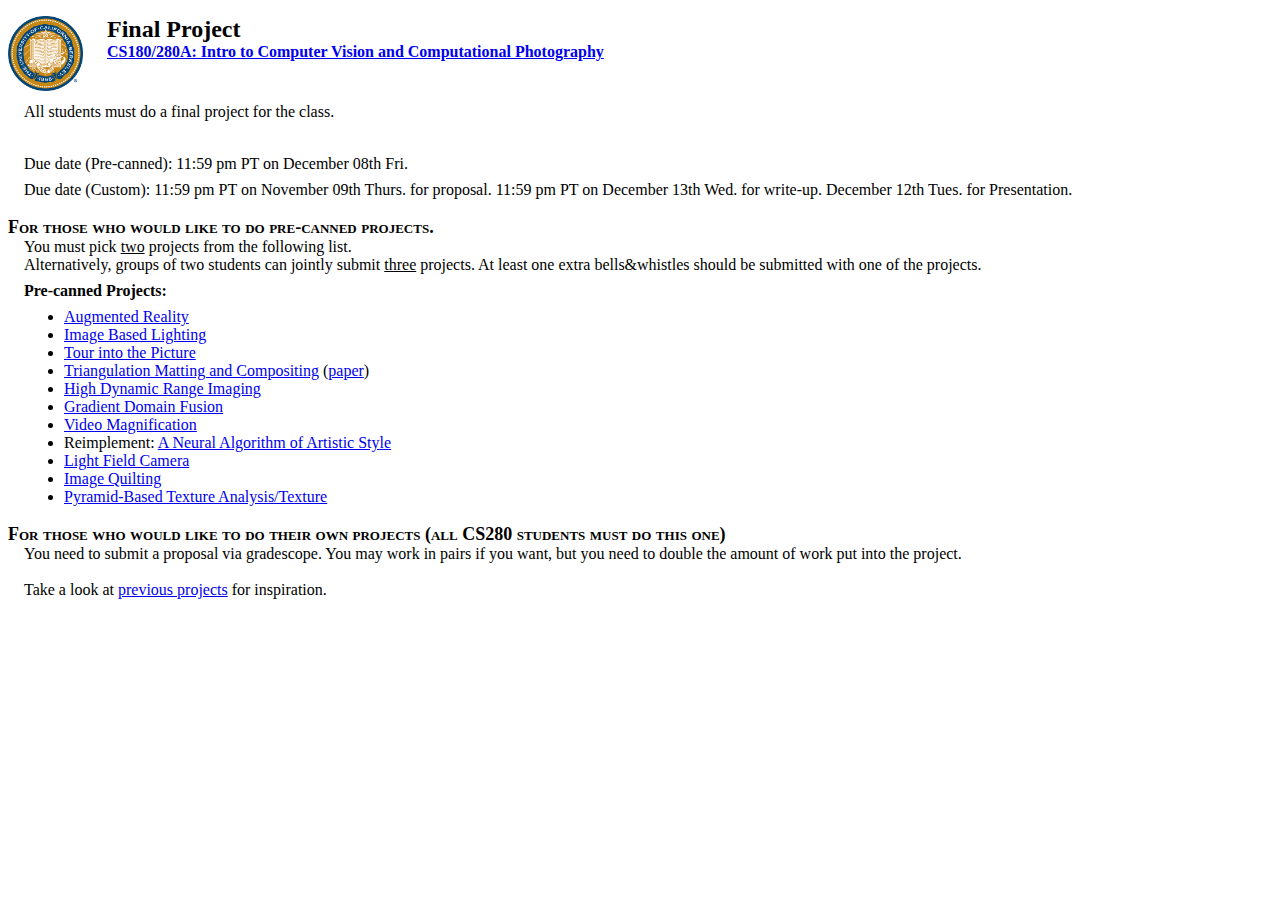
<file: hw/final-project/index.html>
<!DOCTYPE html PUBLIC "-//W3C//DTD XHTML 1.0 Transitional//EN"
   "http://www.w3.org/TR/xhtml1/DTD/xhtml1-transitional.dtd">
<html xmlns="http://www.w3.org/1999/xhtml">
<head>
<title>CS180/280A: Intro to Computer Vision and Computational Photography</title>
<link rel="StyleSheet" href="../style.css" type="text/css" media="all" />
</head>
<body>
<h1>
<img src="../../463_files/ucbseal_139_540.png" alt="berkeley logo" height="75" width="75"/>Final Project<br />
<a href="../../">CS180/280A: Intro to Computer Vision and Computational Photography</a> </h1>
<!--<h2>
 Final Project 
<b>Due date for pre-canned projects: 11:59pm on Friday, May 8th, 2020</b>
<br/>
<b>Due date for proposed projects final reports: 11:59pm on Thursday, May 14th, 2020</b>
<br/>
<b>FINAL due date for all course assignments and projects (including slip days, partial credit, etc): 11:59pm on Thursday, May 14th, 2020 </b>
</h2>-->
<p>
  <!-- <h3>Background</h3> -->
  <br/>
</p>
<p>All students must do a final project for the class.</p>
<p>&nbsp;</p>
<p>Due date (Pre-canned): 11:59 pm PT on December 08th Fri. <br /></p>
<p>Due date (Custom): 11:59 pm PT on November 09th Thurs. for proposal. 11:59 pm PT on December 13th Wed. for write-up. December 12th Tues. for Presentation. <br /></p>
<h3>For those who would like to do pre-canned projects.</h3>
<p>
  You must pick <u>two</u> projects from the following list.
  <br> Alternatively, groups of two students can jointly submit <u>three</u> projects. At least one extra bells&whistles should be submitted with one of the projects.
</p>

<p>
<b>Pre-canned Projects:</b>
<ul>
<li><a href="https://inst.eecs.berkeley.edu/~cs194-26/sp20/hw/proj5/ar.html">Augmented Reality</a>
</li>
<li><a href="https://courses.engr.illinois.edu/cs445/sp2020/projects/ibl/ComputationalPhotography_ProjectIBL.html"> Image Based Lighting</a>
</li>
<li><a href="http://inst.eecs.berkeley.edu/~cs194-26/fa16/hw/proj7-stitch/proj7g/">Tour into the Picture</a>
</li>
<li><a href="http://graphics.cs.cmu.edu/courses/15-463/2004_fall/www/hw/as4/as4.html">Triangulation Matting and Compositing</a>
(<a href="http://graphics.cs.cmu.edu/courses/15-463/2004_fall/www/Papers/smith-blin.pdf">paper</a>)</li>
<li><a href="http://cs.brown.edu/courses/cs129/2012/asgn/proj5/">High Dynamic Range Imaging
</a></li>
<li><a href="https://inst.eecs.berkeley.edu/~cs194-26/sp20/hw/gradient-domain-fusion/">Gradient Domain Fusion</a>
</li>
<li><a href="http://graphics.cs.cmu.edu/courses/15-463/2012_fall/hw/proj2g-eulerian/">Video Magnification</a>
</li>
<li>Reimplement: <a href="https://arxiv.org/pdf/1508.06576.pdf">A Neural Algorithm of Artistic Style</a></li>
<li><a href="https://inst.eecs.berkeley.edu/~cs194-26/fa17/hw/proj5/"> Light Field Camera </a>
</li>
<li><a href="https://yxw.cs.illinois.edu/course/CS445/F21/projects/quilting/ComputationalPhotography_ProjectQuilting.html">Image Quilting
</a></li>
<li><a href="../texture_final_project/index.html">Pyramid-Based Texture Analysis/Texture</a></li>
</ul>
</p>
<h3>For those who would like to do their own projects (all CS280 students must do this one)</h3>
<p>You need to submit a proposal via gradescope. You may work in pairs if you want, but you need to double the amount of work put into the project. <br/>
  <br/>
Take a look at <a href="https://inst.eecs.berkeley.edu/~cs194-26/fa21/upload/files/projFinalProposed/">previous
projects</a> for inspiration. </p>
<p>&nbsp;</p>

</body>
</html>
</file>
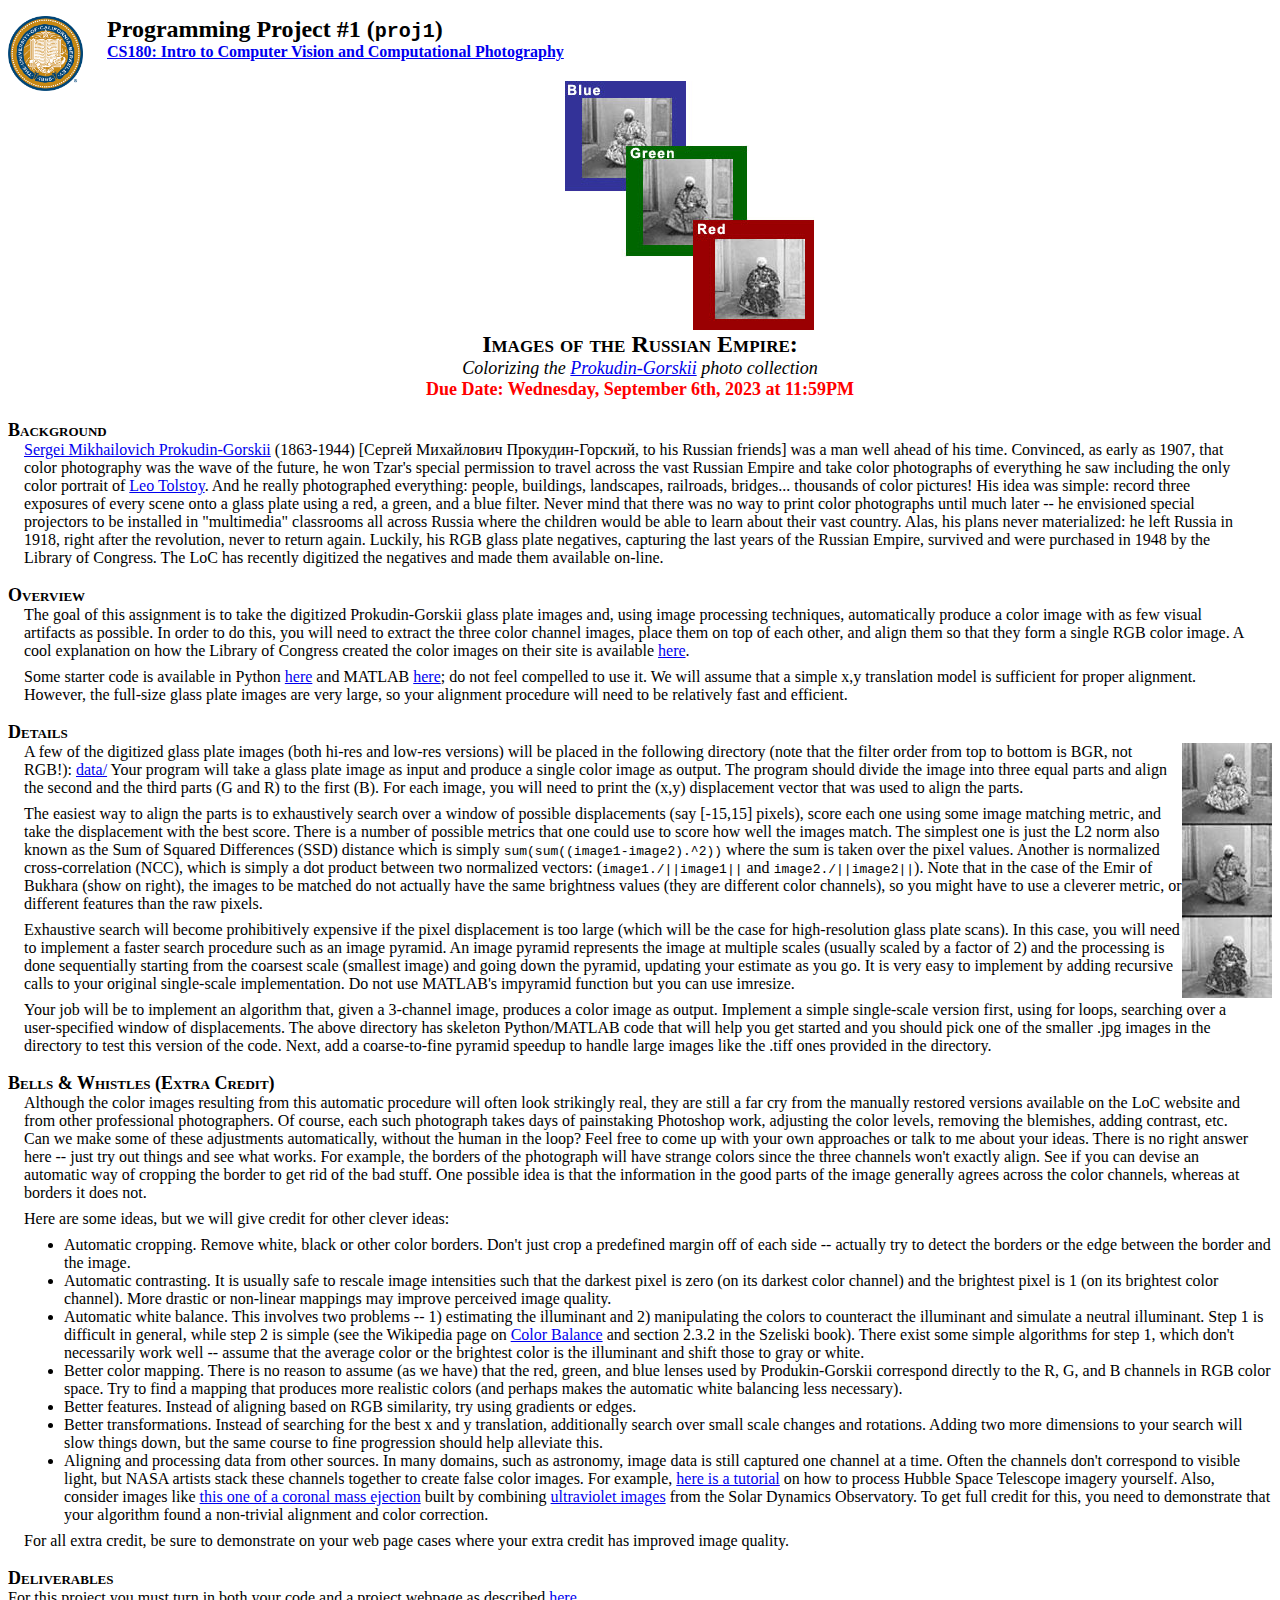
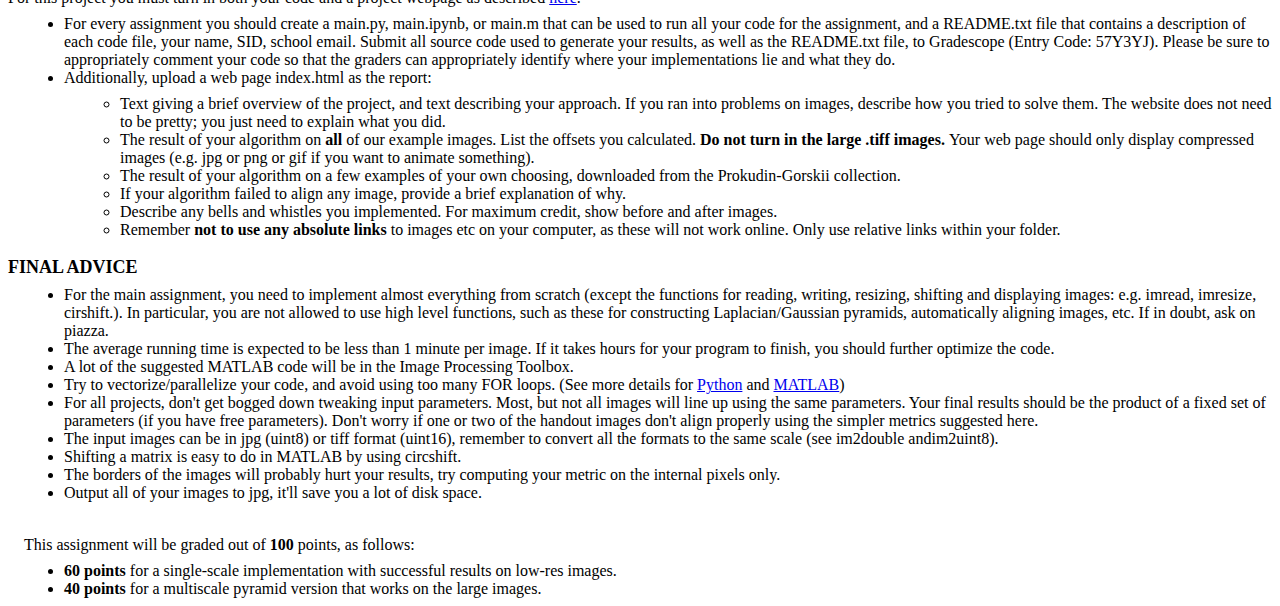
<file: hw/proj1/index.html>
<!DOCTYPE html PUBLIC "-//W3C//DTD XHTML 1.0 Transitional//EN" "http://www.w3.org/TR/xhtml1/DTD/xhtml1-transitional.dtd">
<html xmlns="http://www.w3.org/1999/xhtml">
  <head>
    <title>CS180: Intro to Computer Vision and Computational Photography</title>
    <link rel="StyleSheet" href="../style.css" type="text/css" media="all" />
  </head>
  <body>
    <h1>
      <img
        src="../../463_files/ucbseal_139_540.png"
        alt="berkeley logo"
        height="75"
        width="75"
      />
      Programming Project #1 (<tt>proj1</tt>)<br />
      <a href="../../"
        >CS180: Intro to Computer Vision and Computational Photography</a
      >
    </h1>
    <h2>
      <img src="proj1_files/image001.jpg" alt="Red-Green-Blue Example" /><br />
      Images of the Russian Empire:<br />
      <i
        >Colorizing the
        <a href="https://www.loc.gov/collections/prokudin-gorskii/"
          >Prokudin-Gorskii</a
        >
        photo collection</i
      ><br />
      <b>Due Date: Wednesday, September 6th, 2023 at 11:59PM</b>
    </h2>
    <h3>Background</h3>
    <p>
      <a href="http://en.wikipedia.org/wiki/Prokudin-Gorskii"
        >Sergei Mikhailovich Prokudin-Gorskii</a
      >
      (1863-1944) [&#1057;&#1077;&#1088;&#1075;&#1077;&#1081;
      &#1052;&#1080;&#1093;&#1072;&#1081;&#1083;&#1086;&#1074;&#1080;&#1095;
      &#1055;&#1088;&#1086;&#1082;&#1091;&#1076;&#1080;&#1085;-&#1043;&#1086;&#1088;&#1089;&#1082;&#1080;&#1081;,
      to his Russian friends] was a man well ahead of his time. Convinced, as
      early as 1907, that color photography was the wave of the future, he won
      Tzar's special permission to travel across the vast Russian Empire and
      take color photographs of everything he saw including the only color
      portrait of
      <a href="http://en.wikipedia.org/wiki/Leo_Tolstoy">Leo Tolstoy</a>. And he
      really photographed everything: people, buildings, landscapes, railroads,
      bridges... thousands of color pictures! His idea was simple: record three
      exposures of every scene onto a glass plate using a red, a green, and a
      blue filter. Never mind that there was no way to print color photographs
      until much later -- he envisioned special projectors to be installed in
      "multimedia" classrooms all across Russia where the children would be able
      to learn about their vast country. Alas, his plans never materialized: he
      left Russia in 1918, right after the revolution, never to return again.
      Luckily, his RGB glass plate negatives, capturing the last years of the
      Russian Empire, survived and were purchased in 1948 by the Library of
      Congress. The LoC has recently digitized the negatives and made them
      available on-line.
    </p>
    <h3>Overview</h3>
    <p>
      The goal of this assignment is to take the digitized Prokudin-Gorskii
      glass plate images and, using image processing techniques, automatically
      produce a color image with as few visual artifacts as possible. In order
      to do this, you will need to extract the three color channel images, place
      them on top of each other, and align them so that they form a single RGB
      color image. A cool explanation on how the Library of Congress created the
      color images on their site is available
      <a href="http://www.loc.gov/exhibits/empire/making.html">here</a>.
    </p>
    <p>
      Some starter code is available in Python
      <a href="data/colorize_skel.py">here</a> and MATLAB
      <a href="data/colorize_skel.m">here</a>; do not feel compelled to use it.
      We will assume that a simple x,y translation model is sufficient for
      proper alignment. However, the full-size glass plate images are very
      large, so your alignment procedure will need to be relatively fast and
      efficient.
    </p>
    <h3>Details</h3>
    <img
      src="proj1_files/image003.jpg"
      alt="example negative"
      style="float: right"
    />
    <p>
      A few of the digitized glass plate images (both hi-res and low-res
      versions) will be placed in the following directory (note that the filter
      order from top to bottom is BGR, not RGB!):
      <a href="https://drive.google.com/drive/folders/1jr906z0lA6rCvIhS6GUT5snQZ-RoKOMd?usp=sharing">data/</a> Your program will take a glass plate
      image as input and produce a single color image as output. The program
      should divide the image into three equal parts and align the second and
      the third parts (G and R) to the first (B). For each image, you will need
      to print the (x,y) displacement vector that was used to align the parts.
    </p>
    <p>
      The easiest way to align the parts is to exhaustively search over a window
      of possible displacements (say [-15,15] pixels), score each one using some
      image matching metric, and take the displacement with the best score.
      There is a number of possible metrics that one could use to score how well
      the images match. The simplest one is just the L2 norm also known as the
      Sum of Squared Differences (SSD) distance which is simply
      <tt>sum(sum((image1-image2).^2))</tt> where the sum is taken over the
      pixel values. Another is normalized cross-correlation (NCC), which is
      simply a dot product between two normalized vectors: (<tt
        >image1./||image1||</tt
      >
      and <tt>image2./||image2||</tt>). Note that in the case of the Emir of
      Bukhara (show on right), the images to be matched do not actually have the
      same brightness values (they are different color channels), so you might
      have to use a cleverer metric, or different features than the raw pixels.
    </p>
    <p>
      Exhaustive search will become prohibitively expensive if the pixel
      displacement is too large (which will be the case for high-resolution
      glass plate scans). In this case, you will need to implement a faster
      search procedure such as an image pyramid. An image pyramid represents the
      image at multiple scales (usually scaled by a factor of 2) and the
      processing is done sequentially starting from the coarsest scale (smallest
      image) and going down the pyramid, updating your estimate as you go. It is
      very easy to implement by adding recursive calls to your original
      single-scale implementation. Do not use MATLAB's impyramid function but
      you can use imresize.
    </p>
    <p>
      Your job will be to implement an algorithm that, given a 3-channel image,
      produces a color image as output. Implement a simple single-scale version
      first, using for loops, searching over a user-specified window of
      displacements. The above directory has skeleton Python/MATLAB code that
      will help you get started and you should pick one of the smaller .jpg
      images in the directory to test this version of the code. Next, add a
      coarse-to-fine pyramid speedup to handle large images like the .tiff ones
      provided in the directory.
    </p>
    <h3>Bells &amp; Whistles (Extra Credit)</h3>
    <p>
      Although the color images resulting from this automatic procedure will
      often look strikingly real, they are still a far cry from the manually
      restored versions available on the LoC website and from other professional
      photographers. Of course, each such photograph takes days of painstaking
      Photoshop work, adjusting the color levels, removing the blemishes, adding
      contrast, etc. Can we make some of these adjustments automatically,
      without the human in the loop? Feel free to come up with your own
      approaches or talk to me about your ideas. There is no right answer here
      -- just try out things and see what works. For example, the borders of the
      photograph will have strange colors since the three channels won't exactly
      align. See if you can devise an automatic way of cropping the border to
      get rid of the bad stuff. One possible idea is that the information in the
      good parts of the image generally agrees across the color channels,
      whereas at borders it does not.
    </p>
    <p>Here are some ideas, but we will give credit for other clever ideas:</p>
    <ul>
      <li>
        Automatic cropping. Remove white, black or other color borders. Don't
        just crop a predefined margin off of each side -- actually try to detect
        the borders or the edge between the border and the image.
      </li>
      <li>
        Automatic contrasting. It is usually safe to rescale image intensities
        such that the darkest pixel is zero (on its darkest color channel) and
        the brightest pixel is 1 (on its brightest color channel). More drastic
        or non-linear mappings may improve perceived image quality.
      </li>
      <li>
        Automatic white balance. This involves two problems -- 1) estimating the
        illuminant and 2) manipulating the colors to counteract the illuminant
        and simulate a neutral illuminant. Step 1 is difficult in general, while
        step 2 is simple (see the Wikipedia page on
        <a href="http://en.wikipedia.org/wiki/Color_balance">Color Balance</a>
        and section 2.3.2 in the Szeliski book). There exist some simple
        algorithms for step 1, which don't necessarily work well -- assume that
        the average color or the brightest color is the illuminant and shift
        those to gray or white.
      </li>
      <li>
        Better color mapping. There is no reason to assume (as we have) that the
        red, green, and blue lenses used by Produkin-Gorskii correspond directly
        to the R, G, and B channels in RGB color space. Try to find a mapping
        that produces more realistic colors (and perhaps makes the automatic
        white balancing less necessary).
      </li>
      <li>
        Better features. Instead of aligning based on RGB similarity, try using
        gradients or edges.
      </li>
      <li>
        Better transformations. Instead of searching for the best x and y
        translation, additionally search over small scale changes and rotations.
        Adding two more dimensions to your search will slow things down, but the
        same course to fine progression should help alleviate this.
      </li>
      <li>
        Aligning and processing data from other sources. In many domains, such
        as astronomy, image data is still captured one channel at a time. Often
        the channels don't correspond to visible light, but NASA artists stack
        these channels together to create false color images. For example,
        <a
          href="http://www.wikihow.com/Process-Your-Own-Colour-Images-from-Hubble-Data"
          >here is a tutorial</a
        >
        on how to process Hubble Space Telescope imagery yourself. Also,
        consider images like
        <a
          href="http://www.flickr.com/photos/gsfc/7931831962/in/set-72157631408160534"
          >this one of a coronal mass ejection</a
        >
        built by combining
        <a
          href="http://www.nasa.gov/mission_pages/sunearth/news/News090412-filament.html"
          >ultraviolet images</a
        >
        from the Solar Dynamics Observatory. To get full credit for this, you
        need to demonstrate that your algorithm found a non-trivial alignment
        and color correction.
      </li>
    </ul>
    <p>
      For all extra credit, be sure to demonstrate on your web page cases where
      your extra credit has improved image quality.
    </p>
    <h3>Deliverables</h3>
    For this project you must turn in both your code and a project webpage as
    described <a href="../submitting.html">here</a>.
    <ul>
      <li>
        For every assignment you should create a main.py, main.ipynb, or main.m
        that can be used to run all your code for the assignment, and a
        README.txt file that contains a description of each code file, your
        name, SID, school email. Submit all source code used to generate your
        results, as well as the README.txt file, to Gradescope (Entry Code:
        57Y3YJ). Please be sure to appropriately comment your code so that the
        graders can appropriately identify where your implementations lie and
        what they do.
      </li>
      <li>Additionally, upload a web page index.html as the report:</li>
      <ul>
        <li>
          Text giving a brief overview of the project, and text describing your
          approach. If you ran into problems on images, describe how you tried
          to solve them. The website does not need to be pretty; you just need
          to explain what you did.
        </li>
        <li>
          The result of your algorithm on <b>all</b> of our example images. List the offsets you calculated.
          <b>Do not turn in the large .tiff images. </b>Your web page should
          only display compressed images (e.g. jpg or png or gif if you want to
          animate something).
        </li>
        <li>
          The result of your algorithm on a few examples of your own choosing,
          downloaded from the Prokudin-Gorskii collection.
        </li>
        <li>
          If your algorithm failed to align any image, provide a brief
          explanation of why.
        </li>
        <li>
          Describe any bells and whistles you implemented. For maximum credit,
          show before and after images.
        </li>
        <li>
          Remember<strong> not to use any absolute links</strong> to images etc
          on your computer, as these will not work online. Only use relative
          links within your folder.
        </li>
      </ul>
    </ul>
    <h3>FINAL ADVICE</h3>
    <ul>
      <li>
        For the main assignment, you need to implement almost everything from
        scratch (except the functions for reading, writing, resizing, shifting
        and displaying images: e.g. imread, imresize, cirshift.). In particular,
        you are not allowed to use high level functions, such as these for
        constructing Laplacian/Gaussian pyramids, automatically aligning images,
        etc. If in doubt, ask on piazza.
      </li>

      <li>
        The average running time is expected to be less than 1 minute per image.
        If it takes hours for your program to finish, you should further
        optimize the code.
      </li>
      <li>
        A lot of the suggested MATLAB code will be in the Image Processing
        Toolbox.
      </li>
      <li>
        Try to vectorize/parallelize your code, and avoid using too many FOR
        loops. (See more details for
        <a href="https://wiki.python.org/moin/PythonSpeed/PerformanceTips#Loops"
          >Python</a
        >
        and
        <a
          href="https://www.mathworks.com/help/matlab/matlab_prog/vectorization.html?requestedDomain=www.mathworks.com"
          >MATLAB</a
        >)
      </li>
      <li>
        For all projects, don't get bogged down tweaking input parameters. Most,
        but not all images will line up using the same parameters. Your final
        results should be the product of a fixed set of parameters (if you have
        free parameters). Don't worry if one or two of the handout images don't
        align properly using the simpler metrics suggested here.
      </li>
      <li>
        The input images can be in jpg (uint8) or tiff format (uint16), remember
        to convert all the formats to the same scale
        (see im2double andim2uint8).
      </li>
      <li>Shifting a matrix is easy to do in MATLAB by using circshift.</li>
      <li>
        The borders of the images will probably hurt your results, try computing
        your metric on the internal pixels only.
      </li>
      <li>
        Output all of your images to jpg, it'll save you a lot of disk space.
      </li>
    </ul>
    <p>&nbsp;</p>
    <p>This assignment will be graded out of <b>100</b> points, as follows:</p>
    <ul>
      <li>
        <b>60 points</b> for a single-scale implementation with successful
        results on low-res images.
      </li>
      <li>
        <b>40 points</b> for a multiscale pyramid version that works on the
        large images.
      </li>
    </ul>
  </body>
</html>
</file>
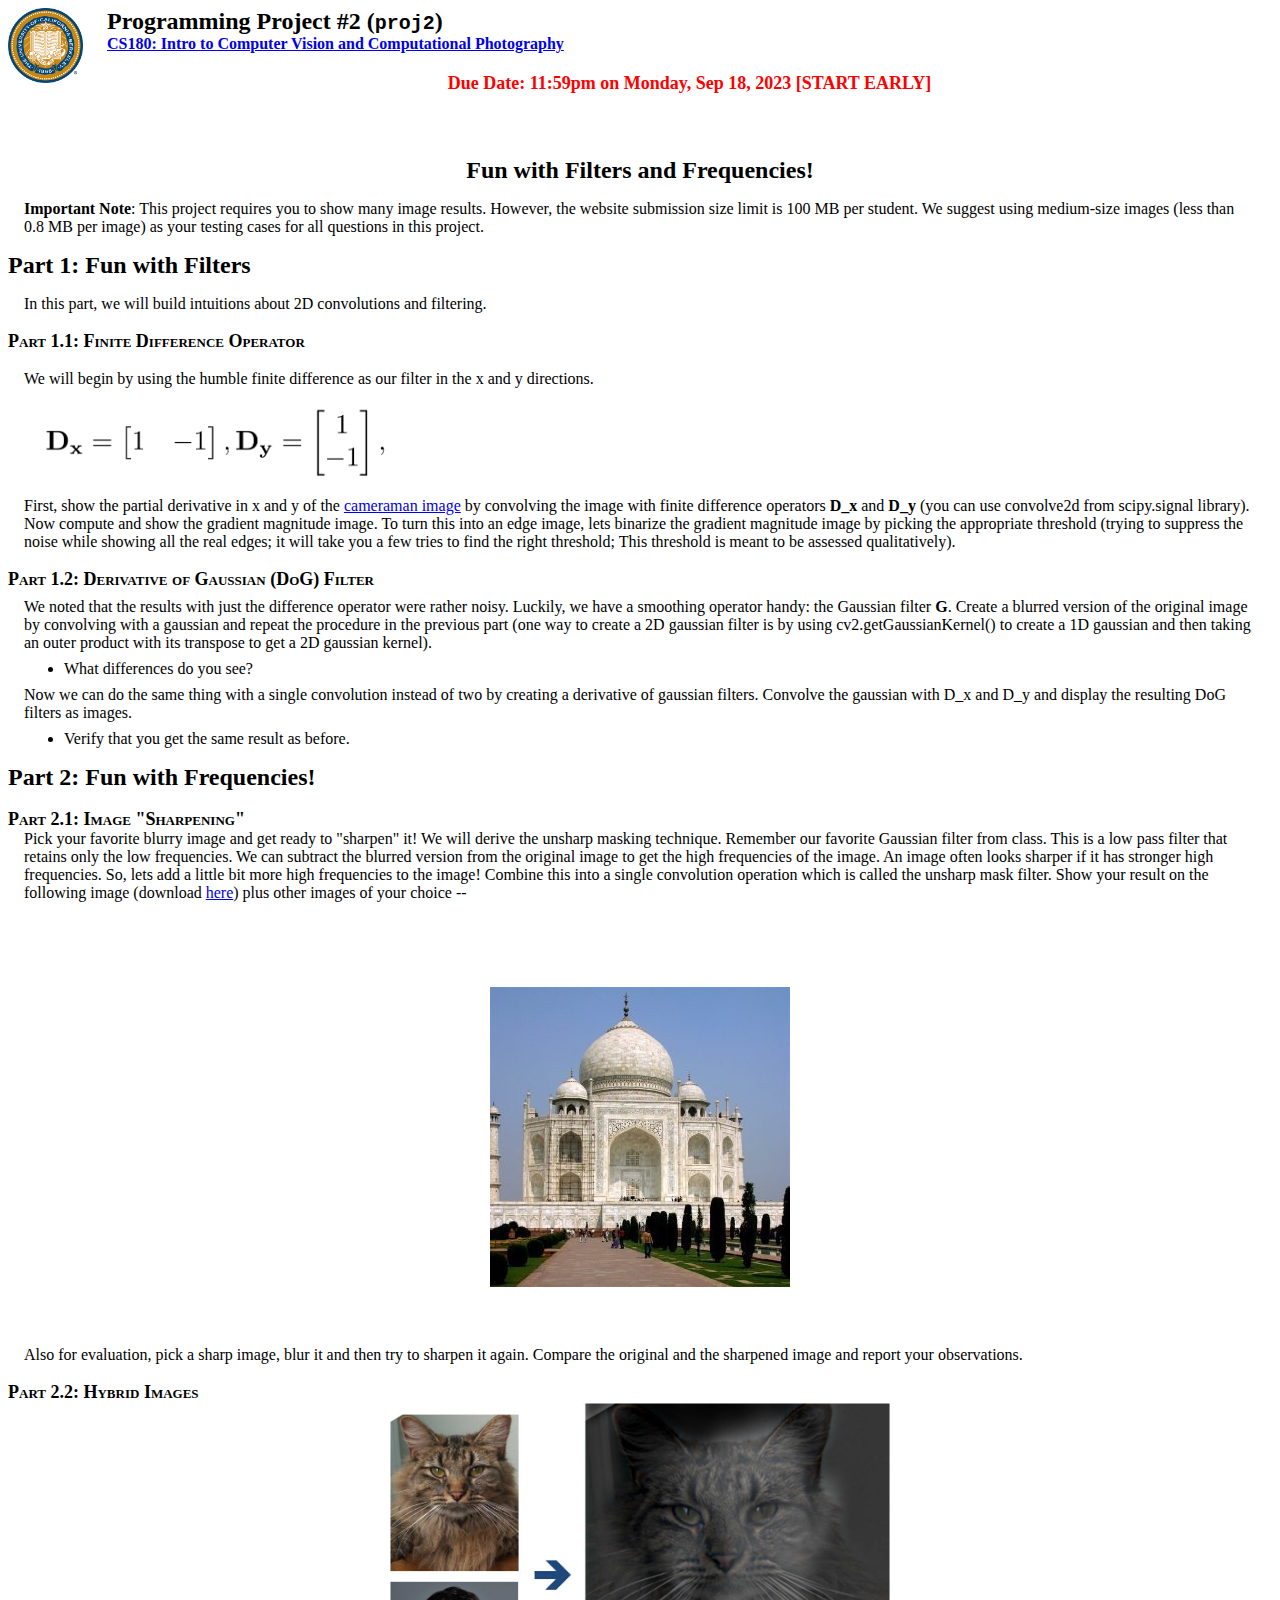
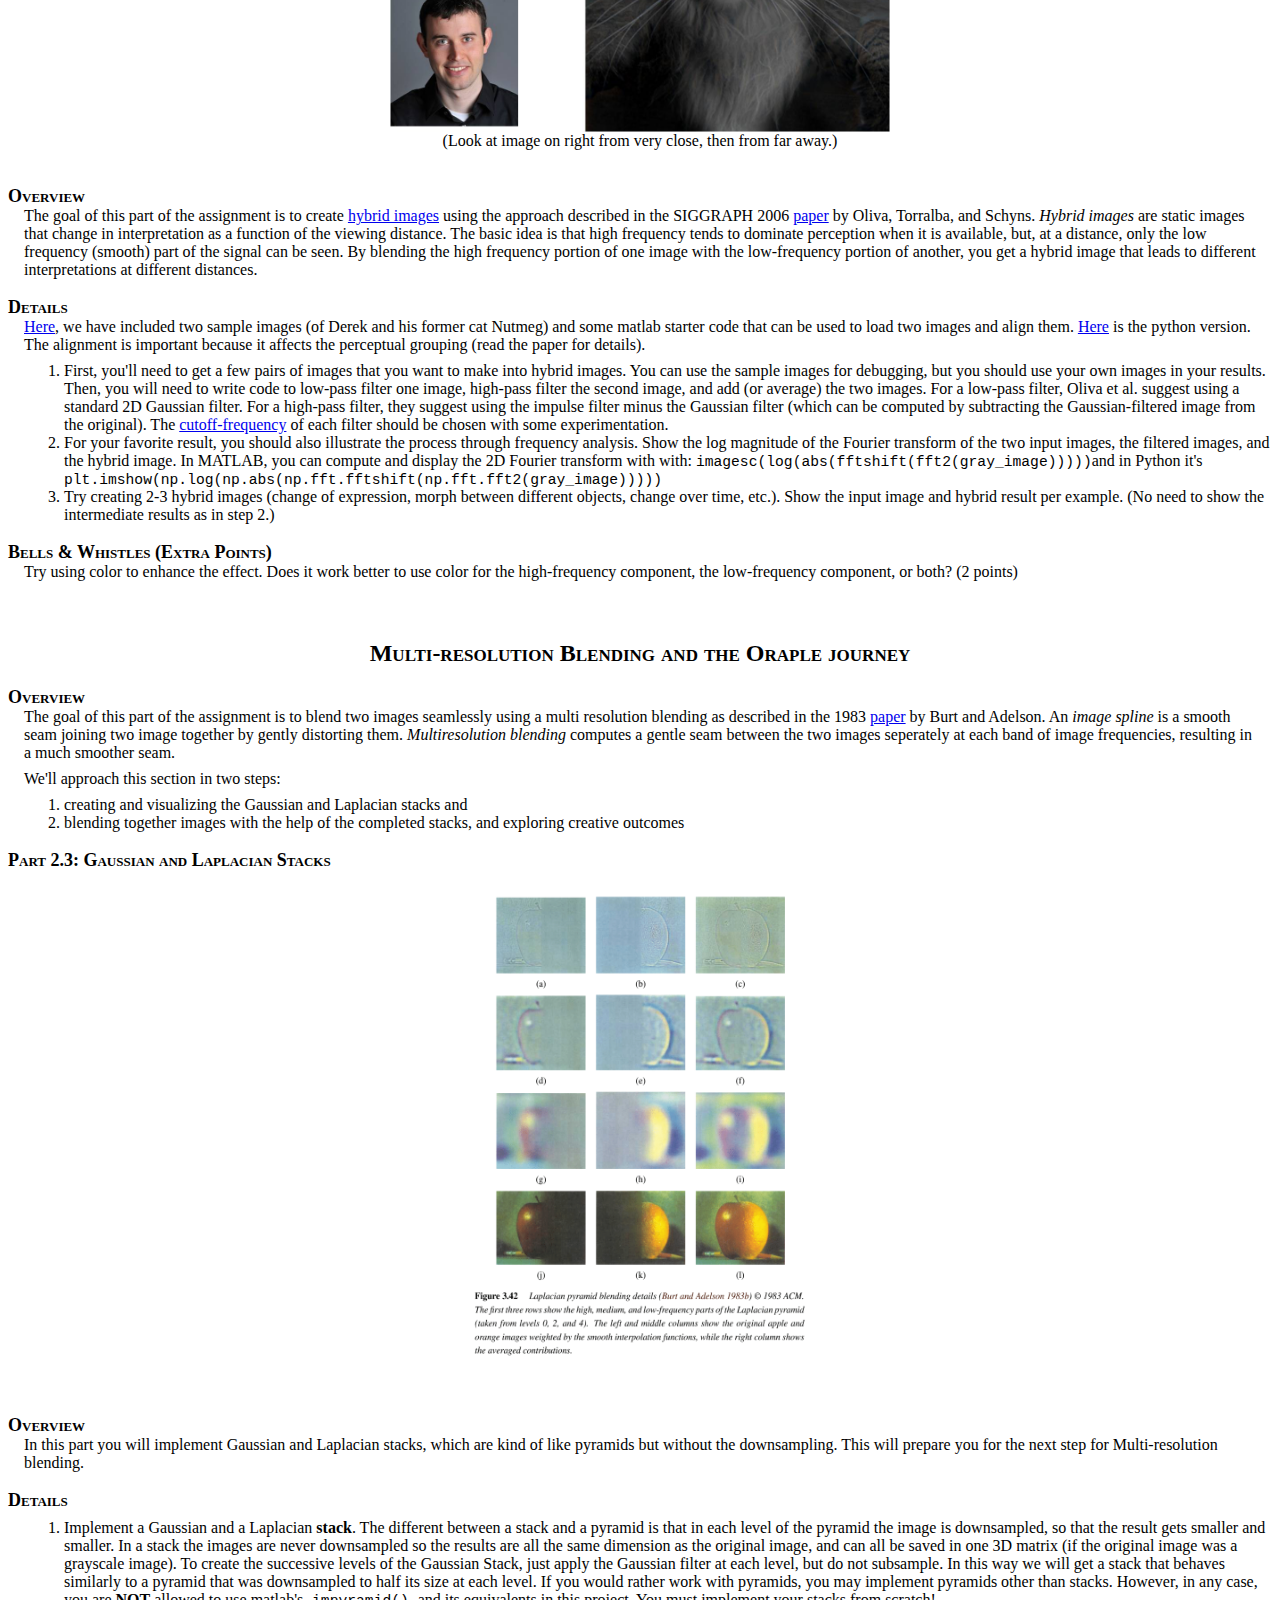
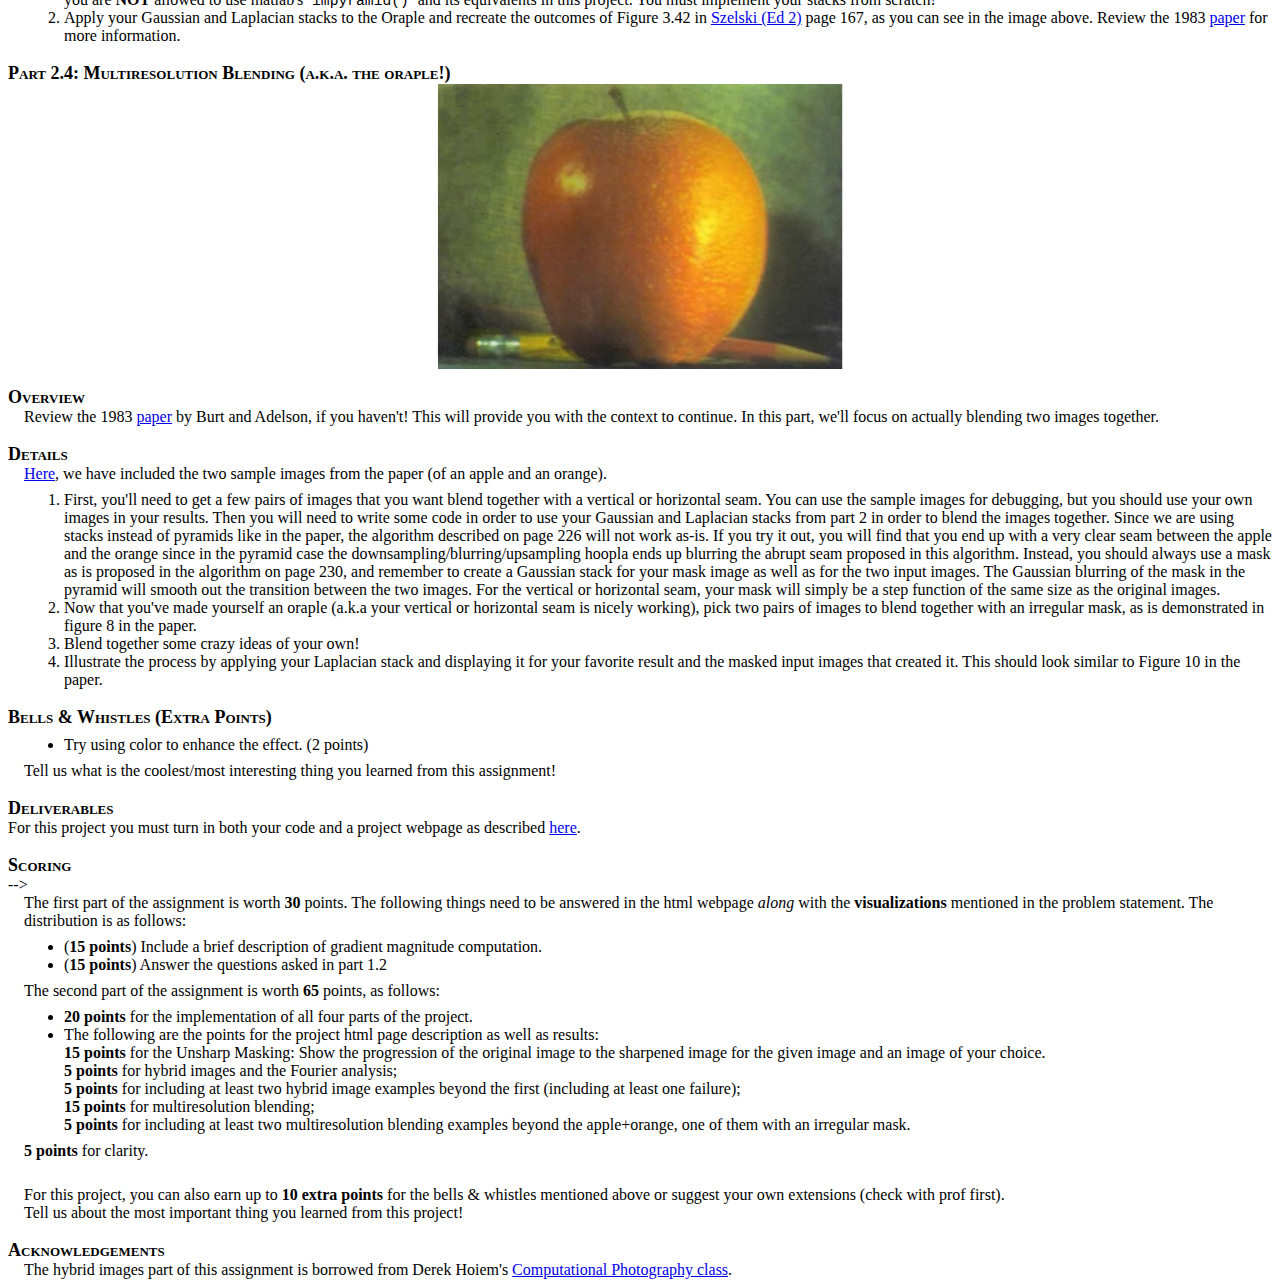
<file: hw/proj2/index.html>
<html><head><meta http-equiv="Content-Type" content="text/html; charset=UTF-8">
<title>CS180: Intro to Computer Vision and Computational Photography</title>
<link rel="StyleSheet" href="./files/style.css" type="text/css" media="all">
</head>
<body data-new-gr-c-s-check-loaded="14.1027.0" data-gr-ext-installed="">
<h1>
<img src="./files/ucbseal_139_540.png" alt="berkeley logo" height="75" width="75">Programming Project #2 (<tt>proj2</tt>)<br>
<a href="https://cal-cs180.github.io/fa23/index.html">CS180: Intro to Computer Vision and Computational Photography
</a>
</h1>

<h2><b>Due Date: 11:59pm on Monday, Sep 18, 2023 [START EARLY]</b></h2>

<center>
<h1>&nbsp;</h1>
<h1>Fun with Filters and Frequencies!</h1>
</center>

<p><b>Important Note</b>: This project requires you to show many image results. However, the website submission size limit is 100 MB per student. We suggest using medium-size images (less than 0.8 MB per image) as your testing cases for all questions in this project.  </p>
<h1>Part 1: Fun with Filters </h1>

<p class="text">

In this part, we will build intuitions about 2D convolutions and filtering.
</p>

<h3>Part 1.1: Finite Difference Operator</h3>

  <p class="text">

<br>We will begin by using the humble finite difference as our filter in the x and y directions. <br>



<img style="max-width:30%;" src="./files/diff_op.png">

<br>

First, show the partial derivative in x and y of the <a href="https://cal-cs180.github.io/fa23/hw/proj2/cameraman.png">cameraman image</a>  by convolving the image with finite difference operators <b>D_x</b> and <b> D_y </b> (you can use convolve2d from scipy.signal library). Now compute and show the gradient magnitude image. To turn this into an edge image, lets binarize the gradient magnitude image by picking the appropriate threshold (trying to suppress the noise while showing all the real edges; it will take you a few tries to find the right threshold; This threshold is meant to be assessed qualitatively).

</p><h3>Part 1.2: Derivative of Gaussian (DoG) Filter</h3>

  <p class="text">
<p>
  We noted that the results with just the difference operator were rather noisy. Luckily, we have a smoothing operator handy: the Gaussian filter <b>G</b>. Create a blurred version of the original image by convolving with a gaussian and repeat the procedure in the previous part (one way to create a 2D gaussian filter is by using cv2.getGaussianKernel() to create a 1D gaussian and then taking an outer product with its transpose to get a 2D gaussian kernel). 
</p>
<ul>
  <li>
    What differences do you see?
  </li>
</ul>
<p>
  Now we can do the same thing with a single convolution instead of two by creating a derivative of gaussian filters. Convolve the gaussian with D_x and D_y and display the resulting DoG filters as images. 
</p>
<ul>
  <li>
    Verify that you get the same result as before.
  </li>
</ul>

<p></p>
<h1> Part 2: Fun with Frequencies!</h1>

<h3>Part 2.1: Image "Sharpening"</h3>

<div align="left">
  <p class="text">

Pick your favorite blurry image and get ready to "sharpen" it! We will derive the unsharp masking technique. Remember our favorite Gaussian filter from class. This is a low pass filter that retains only the low frequencies. We can subtract the blurred version from the original image to get the high frequencies of the image. An image often looks sharper if it has stronger high frequencies. So, lets add a little bit more high frequencies to the image! Combine this into a single convolution operation which is called the unsharp mask filter. Show your result on the following image (download <a href="./files/taj.jpg">here</a>) plus other images of your choice -- </p></div><br>
<center>
  <h1>&nbsp;</h1>

<img src="./files/taj.jpg"><br>
  <h1>&nbsp;</h1>

</center>

  <p class="text">

Also for evaluation, pick a sharp image, blur it and then try to sharpen it again. Compare the original and the sharpened image and report your observations.

</p><h3>Part 2.2: Hybrid Images</h3>
  <center>
  <img src="./files/teaser.jpg" width="500px"><br>
  <span class="text" style="font-size:12.0pt">(Look at image on right from very close, then from far away.)
</span></center>
<br>
<h3>Overview</h3>

<p class="text">The goal of this part of the assignment is to create <a href="http://olivalab.mit.edu/hybrid_gallery/gallery.html">hybrid images</a> using the approach
described in the SIGGRAPH 2006 <a href="http://olivalab.mit.edu/publications/OlivaTorralb_Hybrid_Siggraph06.pdf">paper</a>
by Oliva, Torralba, and Schyns. <i>Hybrid images</i> are static images that
change in interpretation as a function of the viewing distance. The basic idea is that high frequency tends
to dominate perception when it is available, but, at a distance, only the low
frequency (smooth) part of the signal can be seen. By blending the high frequency portion of one image with the low-frequency portion of another, you get a hybrid image that leads to different interpretations at different distances.
</p>

<h3>Details</h3>

<p class="text"><a href="https://cal-cs180.github.io/fa23/hw/proj2/hybrid.zip">Here</a>, we have included two sample images (of Derek and his former cat Nutmeg) and  some matlab
starter code that can be used to load two images and align them. <a href="https://cal-cs180.github.io/fa23/hw/proj2/hybrid_python.zip">Here</a> is the python version. The alignment is important because it affects
the perceptual grouping (read the paper for details).</p>

<ol>
  <li>
    First, you'll need to get a few pairs of images that you want to make into
    hybrid images.  You can use the sample
    images for debugging, but you should use your own images in your results.  Then, you will need to write code to low-pass
    filter one image, high-pass filter the second image, and add (or average) the
    two images.  For a low-pass filter, Oliva et al. suggest using a standard 2D Gaussian filter. For a high-pass filter, they suggest using
    the impulse filter minus the Gaussian filter (which can be computed by subtracting the Gaussian-filtered image from the original).
    The <a href="http://en.wikipedia.org/wiki/Cutoff_frequency">cutoff-frequency</a> of
    each filter should be chosen with some experimentation.</li>
  <li>For your favorite result, you should also illustrate the process through frequency analysis.  Show the log magnitude of the Fourier transform of the two input images, the filtered images, and the
    hybrid image.  In MATLAB, you can compute and display the 2D Fourier transform with
    with:
  <span style="font-size:11.0pt;font-family:Courier New">imagesc(log(abs(fftshift(fft2(gray_image)))))</span>and in Python it's <span style="font-size:11.0pt;font-family:Courier New">plt.imshow(np.log(np.abs(np.fft.fftshift(np.fft.fft2(gray_image)))))</span> </li>
  <li>Try creating 2-3 hybrid images (change of expression,
    morph between different objects, change over time, etc.). Show the input image and hybrid result per example. (No need to show the intermediate results as in step 2.)
    </li>
</ol>
<h3> Bells &amp; Whistles (Extra Points)</h3>

<p class="text">Try using color to enhance the effect.
Does it work better to use color for the high-frequency component, the
low-frequency component, or both? (2 points)
</p><h3 align="left">&nbsp;</h3>
<p class="text">
<h2>Multi-resolution Blending and the Oraple journey</h3>
</p><p class="text">
</p><h3>Overview</h3>
<p class="text">The goal of this part of the assignment is to blend two images seamlessly using a multi resolution blending as described in the 1983 <a href="http://persci.mit.edu/pub_pdfs/spline83.pdf">paper</a> by Burt and Adelson. An <em>image spline</em> is a smooth seam joining two image together by gently distorting them. <em>Multiresolution blending </em> computes a gentle seam between the two images seperately at each band of image frequencies, resulting in a much smoother seam.</p>  
<p align="left" class="text">We'll approach this section in two steps: 
  <ol>
    <li>creating and visualizing the Gaussian and Laplacian stacks and</li>
    <li>blending together images with the help of the completed stacks, and exploring creative outcomes </li>
  </ol>
</p>
</p><h3>Part 2.3: Gaussian and Laplacian Stacks</h3>
<p align="center"><img src="./stackvis.png" width="390" height="500" alt="lincoln"></p>
<p class="text"><br>
</p><center>
  <h3 align="left">Overview</h3>
  <p align="left" class="text">In this part you will implement Gaussian and Laplacian stacks, which are kind of like pyramids but without the downsampling. This will prepare you for the next step for Multi-resolution blending.</p>
  <h3 align="left">Details</h3>
</center>
<ol>
  <li>
    <div align="left"> Implement a Gaussian and a Laplacian <strong>stack</strong>. The different between a stack and a pyramid is that in each level of the pyramid the image is downsampled, so that the result gets smaller and smaller.
      In a stack the images are never downsampled so the results are all the same dimension as the original image, and can all be saved in one 3D matrix (if the original image was a grayscale image).
      To create the successive levels of the Gaussian Stack, just apply the Gaussian filter at each level, but do not subsample.
    In this way we will get a stack that behaves similarly to a pyramid that was downsampled to half its size at each level. If you would rather work with pyramids, you may implement pyramids other than stacks. However, in any case, you are <strong>NOT</strong> allowed to use matlab's<span style="font-family: Courier New; font-size: 11.0pt"> impyramid() </span>and its equivalents in this project. You must implement your stacks from scratch!</div>
  </li>
  <li>Apply your Gaussian and Laplacian stacks to the Oraple and recreate the outcomes of Figure 3.42 in <a href="https://www.dropbox.com/s/bzt69u4azxyfpjo/SzeliskiBookDraft_20210828.pdf?dl=0">Szelski (Ed 2)</a> page 167, as you can see in the image above. Review the 1983 <a href="http://persci.mit.edu/pub_pdfs/spline83.pdf">paper</a> for more information.</li>
</ol>
<p class="text">
</p><p class="text">
</p><h3 align="left">Part 2.4: Multiresolution Blending (a.k.a. the oraple!)</h3>
<p align="center" class="text"><img src="./files/orple.jpg" alt="half apple half orange" width="406" height="285" align="middle">
</p><p class="text">
</p><h3>Overview</h3>
<p class="text">Review the 1983 <a href="http://persci.mit.edu/pub_pdfs/spline83.pdf">paper</a> by Burt and Adelson, if you haven't! This will provide you with the context to continue. In this part, we'll focus on actually blending two images together.</p>
<h3>Details</h3>
<p class="text"><a href="https://cal-cs180.github.io/fa23/hw/proj2/spline.zip">Here</a>, we have included the two sample images from the paper (of an apple and an orange).</p>
<ol>
  <li> First, you'll need to get a few pairs of images that you want blend together with a vertical or horizontal seam.  You can use the sample
  images for debugging, but you should use your own images in your results. Then you will need to write some code in order to use your Gaussian and Laplacian stacks from part 2 in order to blend the images together. Since we are using stacks instead of pyramids like in the paper, the algorithm described on page 226 will not work as-is. If you try it out, you will find that you end up with a very clear seam between the apple and the orange since in the pyramid case the downsampling/blurring/upsampling hoopla ends up blurring the abrupt seam proposed in this algorithm. Instead, you should always use a mask as is proposed in the algorithm on page 230,
  and remember to create a Gaussian stack for your mask image as well as for the two input images. The Gaussian blurring of the mask in the pyramid will smooth out the transition between the two images. For the vertical or horizontal seam, your mask will simply be a step function of the same size as the original images.</li>
  <li>Now that you've made yourself an oraple (a.k.a your vertical or horizontal seam is nicely working), pick two pairs of images to blend together with an irregular mask, as is demonstrated in figure 8 in the paper.<span style="font-size:11.0pt;font-family:Courier New"></span></li>
  <li>Blend together some crazy ideas of your own!</li>
  <li>Illustrate the process by applying your  Laplacian stack and displaying it for your favorite result and the masked input images that created it.  This should look similar to Figure 10 in the paper.</li>
</ol>
<h3> Bells &amp; Whistles (Extra Points)</h3>
<ul>
  <li>Try using color to enhance the effect. (2 points)
  </li>
</ul>

<p><span class="text">Tell us what is the coolest/most interesting thing you learned from this assignment!</span></p>

<h3>Deliverables</h3>
For this project you must turn in both your code and a project webpage as described <a href="../submitting.html">here</a>.

<h3>Scoring</h3> --&gt;

<p class="text">The first part of the assignment is worth <b>30</b> points. The following things need to be answered in the html webpage <i>along</i> with the <b>visualizations</b> mentioned in the problem statement. The distribution is as follows: </p>

<ul>
<li class="text"> (<b>15 points</b>) Include a brief description of gradient magnitude computation.</li>
<li class="text"> (<b>15 points</b>) Answer the questions asked in part 1.2</li>
</ul>
<p></p>

<p class="text">The second part of the assignment is worth <b>65</b> points, as follows: </p>

<ul>
 <li class="text"> <b>20 points</b> for the implementation of all four parts of the project. </li>
 <li class="text"> The following are the points for the project html page description as well as results:
   <br> <b> 15 points</b> for the Unsharp Masking: Show the progression of the original image to the sharpened image for the given image and an image of your choice.
   <br> <b>5 points</b> for hybrid images and the Fourier analysis;
    <br><b> 5 points </b>for including at least two hybrid image examples beyond the first (including at least one failure);
    <br><b> 15 points</b> for multiresolution blending;
    <br><b> 5 points</b> for including at least two multiresolution blending examples beyond the apple+orange,
    one of them with an irregular mask.
   <o:p></o:p>
 </li>
</ul>

  <p class="text">
 <b> 5 points</b> for clarity.

</p>

<p><br>

For this project, you can also earn up to <b>10 extra points</b> for the bells &amp; whistles mentioned above
     or suggest your own  extensions (check with prof first).<br>
Tell us about the most important thing you learned from this project!
  </p>

  
  <h3>Acknowledgements</h3>

  <p class="text">
  The hybrid images part of this assignment is borrowed
  from Derek Hoiem's
  <a href="http://courses.engr.illinois.edu/cs498dh/fa2011/">Computational Photography class</a>.
  </p>




</body><grammarly-desktop-integration data-grammarly-shadow-root="true"></grammarly-desktop-integration></html>
</file>
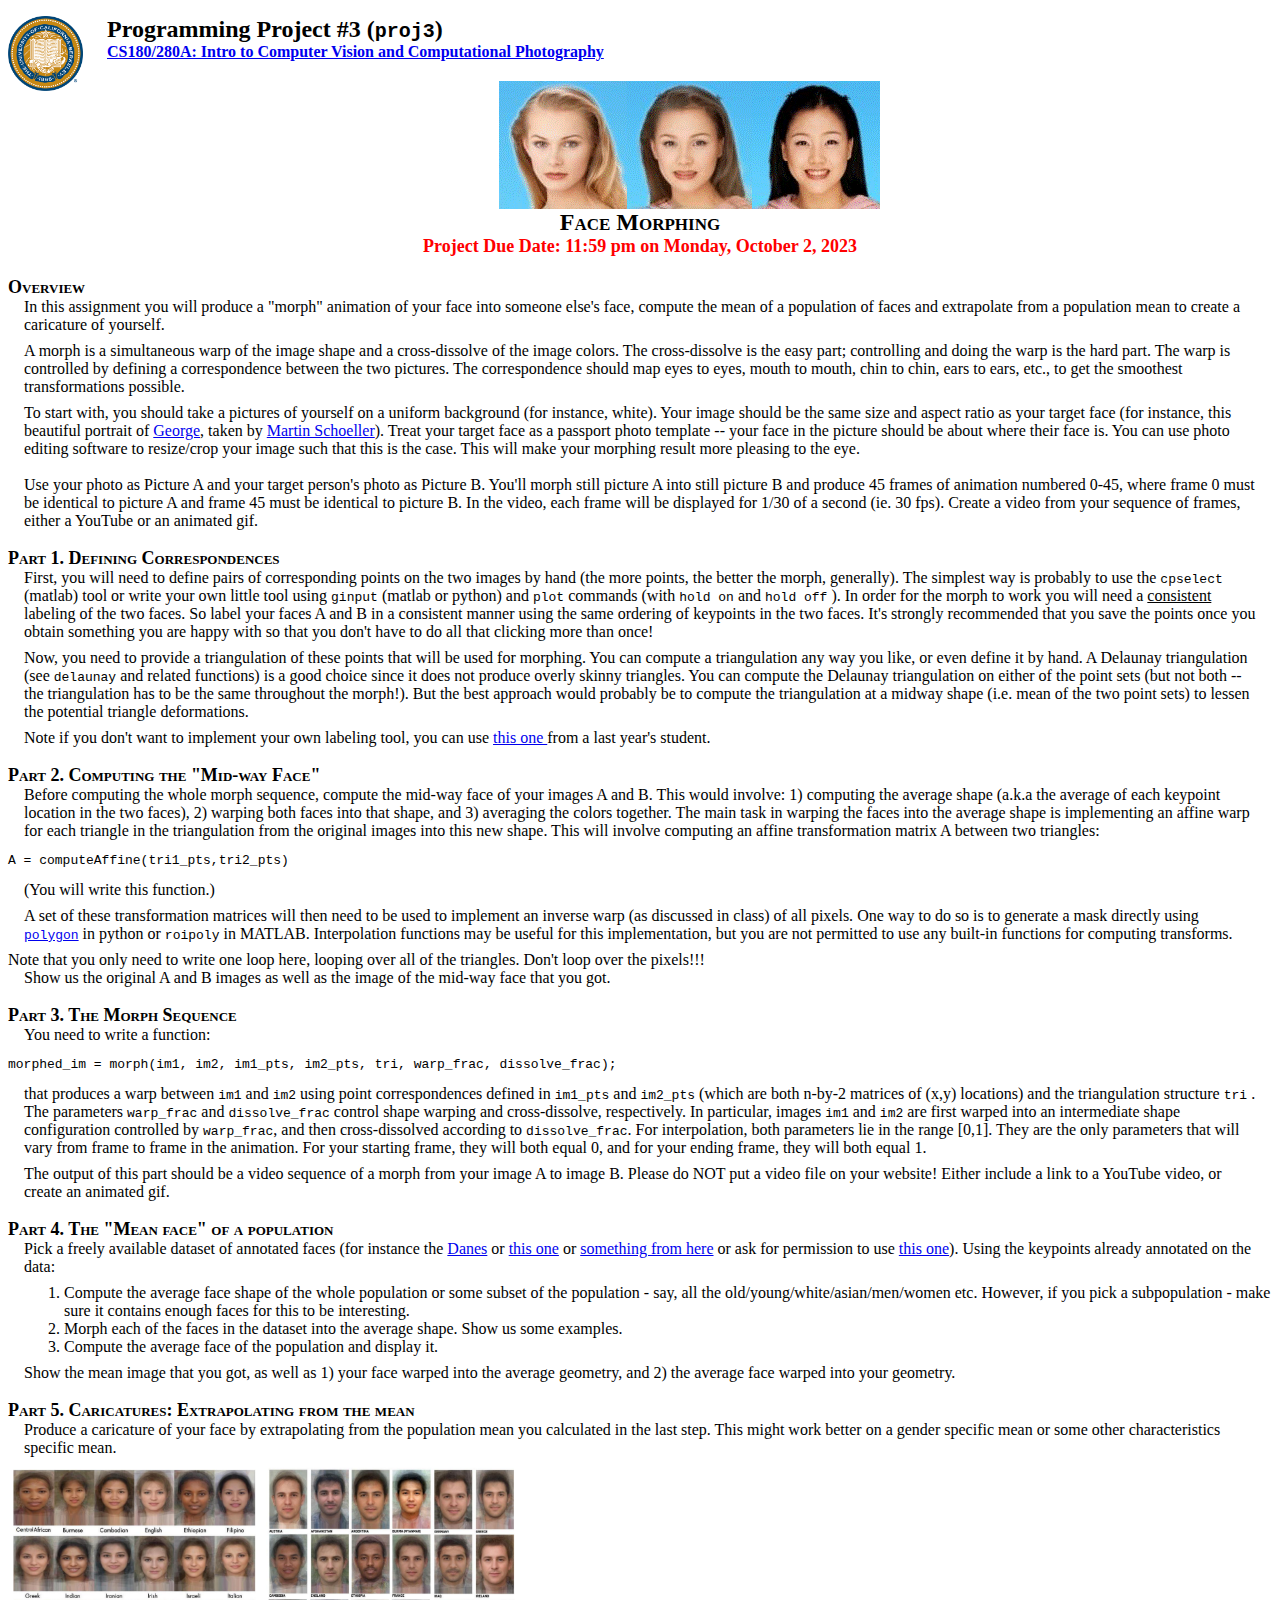
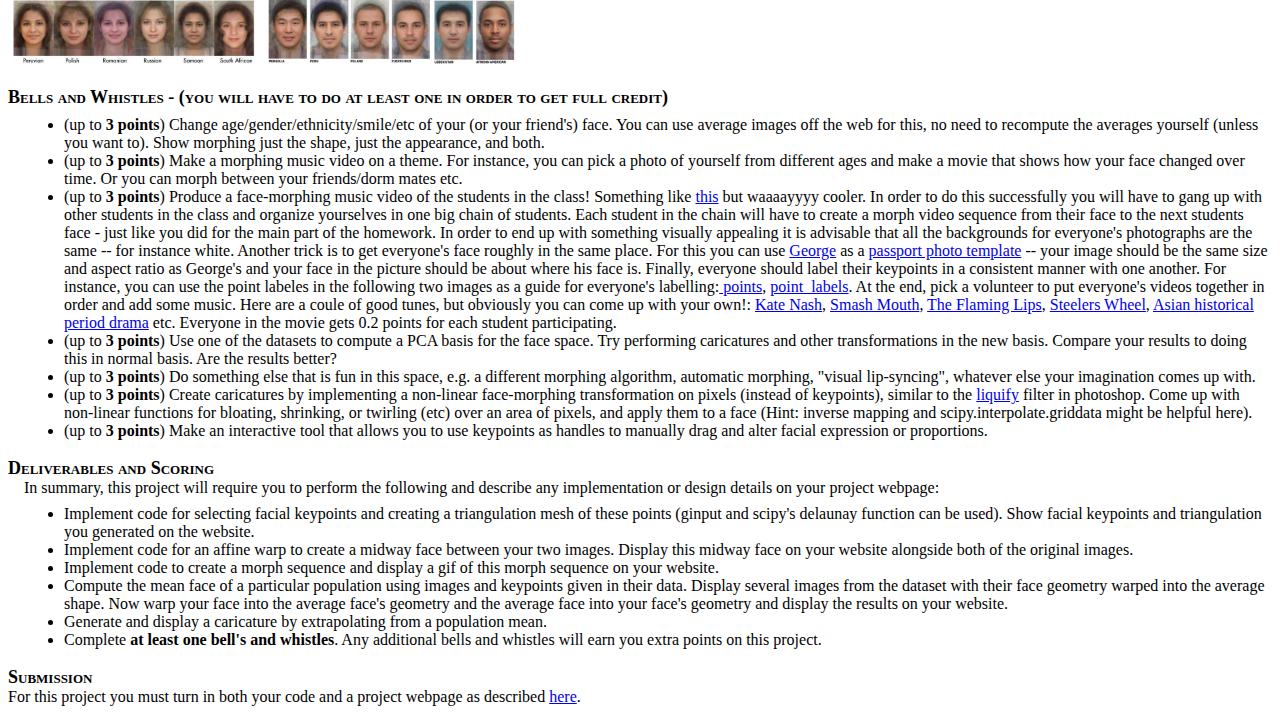
<file: hw/proj3/index.html>
<!DOCTYPE html PUBLIC "-//W3C//DTD XHTML 1.0 Transitional//EN" "http://www.w3.org/TR/xhtml1/DTD/xhtml1-transitional.dtd">
<!-- saved from url=(0014)about:internet -->
<html xmlns="http://www.w3.org/1999/xhtml"><head><meta http-equiv="Content-Type" content="text/html; charset=UTF-8">
<title>15-463: Computational Photography</title>
<link rel="StyleSheet" href="./15-463_ Computational Photography_files/style.css" type="text/css" media="all">
<style>.BDTLL_icon_ok {
    background-image: url([data-uri]);
}

.BDTLL_icon_critical {
    background-image: url([data-uri]);
}

.BDTLL_icon_alert {
    background-image: url([data-uri]);
}

.BDTLL_icon_disabled {
    background-image: url([data-uri]);
}

.BDTLL_icon_whitelisted {
    background-image: url([data-uri]);
}

.BDTLL_Search_Popup {
	position: absolute !important;
	min-height: 70px !important;

	border-style: solid !important;
	border-width: 1px !important;
	border-radius: 5px !important;

	overflow: hidden !important;
	z-index: 999999999999999 !important;

    background-color: rgb(255, 255, 255) !important;
    border-color: rgba(100, 100, 100, 0.9) !important;
}

.BDTLL_Search_Popup > .BDTLL_left_box {
	position: absolute !important;
	top: 0px !important;
	height: auto !important;
	bottom: 0px !important;

	left: 0px !important;
	width: 92px !important;

	background-size: 50px 50px !important;
	background-repeat: no-repeat !important;
	background-position: center !important;

    background-color: rgb(240, 242, 246) !important;
}

.BDTLL_Search_Popup > .BDTLL_right_box {
	display: inline-block !important;
	margin-left: 92px !important;
	width: 210pt !important;

	box-sizing: border-box !important;
	padding-left: 10px !important;
    padding-right: 5px !important;
}

.BDTLL_Search_Popup p {
    font-family: 'SFProText-Regular' !important;
    white-space: pre-wrap !important;
    word-wrap: normal !important;
    margin: 0px !important;
    padding: 0px !important;
    text-align: left;
}

.BDTLL_Search_Popup .BDTLL_title {
	font-size: 16px !important;
	margin-top: 12px !important;
}

.BDTLL_Search_Popup .BDTLL_description {
	font-size: 12px !important;
	margin-top: 5px !important;
}

.BDTLL_Search_Popup .BDTLL_web_protection {
	font-size: 11px !important;
	margin-top: 15px !important;
	margin-bottom: 10px !important;
}

.BDTLL_Search_Popup .BDTLL_strong {
    color: rgb(7, 20, 45) !important;
}

.BDTLL_Search_Popup .BDTLL_mild {
    color: rgb(81, 91, 109) !important;
}

@media (prefers-color-scheme: dark) {
    .BDTLL_Search_Popup {
        background-color: rgb(56, 67, 87) !important;
        border-color: rgba(169, 169, 169, 0.9) !important;
    }

    .BDTLL_Search_Popup > .BDTLL_left_box {
        background-color: rgb(7, 20, 45) !important;
    }

    .BDTLL_Search_Popup .BDTLL_strong {
        color: rgb(239, 241, 249) !important;
    }
    
    .BDTLL_Search_Popup .BDTLL_mild {
        color: rgb(217, 217, 217) !important;
    }
}
/*# sourceMappingURL=[data-uri] */</style><style>.BDTLL_status {
    cursor: pointer;
    display: inline;
    margin-right: 3px;
    width: 16px;
    height: 16px;
}
/*# sourceMappingURL=[data-uri] */</style></head>
<body>
<h1>
<img src="./proj2_files/ucbseal_139_540.png" alt="berkeley logo" height="75" width="75">Programming Project #3 (<tt>proj3</tt>)<br>
<a href="https://cal-cs180.github.io/fa23/index.html">CS180/280A: Intro to Computer Vision and Computational Photography</a></h1>
<h2>
<img src="./proj2_files/image004.gif" alt="Face Morph Example"><br>
Face Morphing<br>
<b>Project Due Date: 11:59 pm on Monday, October 2, 2023</b>
</h2>
<h3>Overview</h3>
<p>In this assignment you
will produce a "morph" animation of your face into someone else's face, compute the mean of a population of faces and extrapolate from a population mean to create a caricature of yourself.</p>
<p>A morph is a
  simultaneous warp of the image shape and a cross-dissolve of the image colors.
  The cross-dissolve is the easy part; controlling and doing the warp is the hard
  part. The warp is controlled by defining a correspondence between the two
  pictures. The correspondence should map eyes to eyes, mouth to mouth, chin to
chin, ears to ears, etc., to get the smoothest transformations possible.</p>
<p>To start with, you should take a pictures of yourself on a uniform background (for instance, white). Your image should be the same size and aspect ratio as your target face (for instance, this beautiful portrait of <a href="https://cal-cs180.github.io/fa23/hw/proj3/george_small.jpg">George</a>, taken by <a href="http://en.wikipedia.org/wiki/Martin_Schoeller">Martin Schoeller</a>). Treat your target face as a passport photo template -- your face in the picture should be about where their face is. You can use photo editing software to resize/crop your image such that this is the case. This will make your morphing result more pleasing to the eye.<br>
  <br>
  Use your photo as Picture A and your target person's photo as Picture B. You'll morph still picture A into still picture B and produce 45 frames of animation numbered
  0-45, where frame 0 must be identical to picture A and frame 45 must be
  identical to picture B. In the video, each frame will be displayed for 1/30 of a second (ie. 30 fps). Create a video from your sequence of frames, either a YouTube or an animated gif. </p>
<h3>Part 1. Defining Correspondences</h3>

<p>
First, you will need to
define pairs of corresponding points on the two images by hand (the more
points, the better the morph, generally).
The simplest way is probably to use the
<tt>cpselect</tt> (matlab)
tool or write your own little tool using
<tt>ginput</tt> (matlab or python)
and
<tt>plot</tt>
commands (with
<tt>hold on</tt>
and
<tt>hold off</tt>
).
In order for the morph to work you will need a <u>consistent</u> labeling of the two faces.
  So label your faces A and B in a consistent
  manner using the same ordering of keypoints in the two faces. It's strongly recommended that you
  save the points once you obtain something you are happy with so that you don't have to do all that
   clicking more than once!</p>
<p>Now, you need to provide a triangulation of these points that will be
  used for morphing. You can compute a
  triangulation any way you like, or even define it by hand.
  A Delaunay triangulation (see <tt>delaunay</tt> and related functions) is a
  good choice since it does not produce overly skinny triangles.
  You can compute the Delaunay triangulation on
  either of the point sets (but not both -- the triangulation has to be the
  same throughout the morph!).
  But the
  best approach would probably be to compute the triangulation at a midway shape
  (i.e. mean of the two point sets) to lessen the potential triangle
  deformations.</p>
<p>Note if you don't want to implement your own labeling tool, you can use <a href="https://cal-cs180.github.io/fa23/hw/proj3/tool.html"> this one </a> from a last year's student.</p>
<h3>Part 2. Computing the "Mid-way Face"</h3>
<p>Before computing the whole morph sequence, compute the mid-way face of your images A and B. This would involve: 1) computing the average
  shape (a.k.a the average of each keypoint location in the two faces), 2) warping both faces into that shape, and 3) averaging the colors
  together. The main task in warping the faces into the average shape is implementing an affine warp for each triangle in the triangulation
from the original images into this new shape.
This will involve computing an affine transformation matrix A between two triangles:</p>
<pre>A = computeAffine(tri1_pts,tri2_pts)
</pre>
<p>(You will write this function.)</p>
<p>A set of these transformation matrices will then need to be used to implement an inverse warp (as discussed in class) of all pixels.

  <!-- Functions <tt>tsearch</tt> (matlab and python) and <tt>interp2</tt> (matlab) or <tt>interp2d</tt> (python) can come very handy here.
  But note that you are not allowed to use any built-in offerings for computing transformations, (e.g. <tt>imtransform</tt>, <tt>cp2tform</tt>, <tt>maketform</tt> (for matlab), and scikit's <tt>warp</tt> or any of the transformation matrix generating functions (for python).
  etc). -->
  <!-- Note, however, that <tt>tsearch</tt> assumes that your triangulation is always Delaunay.
  In our case, this might not always be true --
  you may start with a Delaunay triangulation, but through the course of
  the morph it might produce skinny triangles and stop being Delaunay.
  To do non-Delaunay tsearch in MATLAB, <a href="http://research.google.com/pubs/DavidMartin.html">David Martin</a> (who is now at Google)
  has kindly given access to his versions of <tt>tsearch</tt> that work on any triangulation: <a
href="mytsearch.m">mytsearch.m</a> and <a href="mytsearch.c">mytsearch.c</a> (compile by typing &quot;<tt>mex mytsearch.c</tt>&quot; in Matlab;
if you get compiler errors try replacing mytsearch.c with <a href="mytsearch_mod.c">this one</a>. If you get lots of type errors, try <a href="mytsearch1.c">this one</a>.) Python has a similar method called contains_point for Path objects in matplotlib. <a href="pointInTriangle.py">Here</a> is an example.</p> -->
One way to do so is to generate a mask directly using <tt><a href="http://scikit-image.org/docs/dev/api/skimage.draw.html#polygon">polygon</a></tt> in python or <tt>roipoly</tt> in MATLAB. Interpolation functions may be useful for this implementation, but you are not permitted to use any built-in functions for computing transforms. </p>
Note that you only need to write one loop here, looping over all of the triangles. Don't loop over the pixels!!!
  <!-- This method performs the same calculation as <tt>mytsearch</tt> above, but only on those pixels inside the bounding box of the polygon. Although you will end up testing each pixel more than once, you only need to check it against nearby triangles rather than all the triangles.</p> -->
<p>Show us the original A and B images as well as the image of the mid-way face that you got.</p>
<h3>Part 3. The Morph Sequence</h3>
<p>You need to write a function:</p>

<pre>morphed_im = morph(im1, im2, im1_pts, im2_pts, tri, warp_frac, dissolve_frac);
</pre>

<p>that
produces a warp between
<tt>im1</tt>
and
<tt>im2</tt>
using point correspondences defined in
<tt>im1_pts</tt>
and
<tt>im2_pts</tt>
(which
are both n-by-2 matrices of (x,y) locations) and the triangulation structure
<tt>tri</tt>
.
The parameters
<tt>warp_frac</tt>
and
<tt>dissolve_frac</tt>
control shape warping and
cross-dissolve, respectively.
 In particular, images
<tt>im1</tt>
and
<tt>im2</tt>
are
first warped into an intermediate shape configuration controlled by
<tt>warp_frac</tt>, and
then cross-dissolved according to
<tt>dissolve_frac</tt>.
For interpolation, both
parameters lie in the range [0,1]. They are the only parameters that will vary
from frame to frame in the animation. For your starting frame, they will both
equal 0, and for your ending frame, they will both equal 1.</p>
<p>The output of this part should be a video sequence of a morph from your image A to image B. Please do NOT put a video file on your website! Either include a link to a YouTube video, or create an animated gif.</p>
<h3>Part 4. The "Mean face" of a population</h3>
<p>Pick a freely available dataset of annotated faces (for instance the <a href="https://web.archive.org/web/20210305094647/http://www2.imm.dtu.dk/~aam/datasets/datasets.html">Danes</a> or <a href="http://fei.edu.br/~cet/facedatabase.html">this one</a> or <a href="http://www.face-rec.org/databases/">something from here</a> or ask for permission to use <a href="http://www2.ece.ohio-state.edu/~aleix/ARdatabase.html">this one</a>). Using the keypoints already annotated on the data:</p>
<ol>
  <li>Compute the average face shape of the whole population or some subset of the population - say, all the old/young/white/asian/men/women etc. However, if you pick a subpopulation - make sure it contains enough faces for this to be interesting.</li>
  <li>Morph each of the faces in the dataset into the average shape. Show us some examples.</li>
<li>Compute the average face of the population and display it.</li></ol>
<p>Show the mean image that you got, as well as
  1) your face warped into the average geometry, and 2) the average face warped
into your geometry.</p>
<h3>Part 5. Caricatures: Extrapolating from the mean</h3>
<p>Produce a caricature of your face by extrapolating from the population mean you calculated in the last step. This might work better on a gender specific mean or some other characteristics specific mean.</p>
<div class="row">
  <div class="column">
    <img src="caricature1.png" alt="mean face" style="width:20%" height="200">
  <img src="caricature2.png" alt="mean face" style="width:20%" height="200"/></div>
  <div class="column"></div>
</div>
<h3>Bells and Whistles - (you will have to do at least one in order to get full credit)</h3>

<ul>
 <li> (up to <b>3 points</b>)
     Change age/gender/ethnicity/smile/etc of your (or your friend's) face.  You can use average images off the web for this, no need to recompute the averages yourself (unless you want to).  Show morphing just the shape, just the appearance, and both.</li>
 <li> (up to <b>3 points</b>) Make a morphing music video on a theme. For instance, you can pick a photo of yourself from different ages and make a movie that shows how your face changed over time. Or you can morph between your friends/dorm mates etc.</li>
 <li>(up to <strong>3 points</strong>) Produce a face-morphing music video of the students in the class! Something like <a href="./project3_demo1.mov">this</a> but waaaayyyy cooler. 
  In order to do this successfully you will have to gang up with other students in the class and organize yourselves 
  in one big chain of students. Each student in the chain will have to create a morph video sequence from their face to 
  the next students face - just like you did for the main part of the homework. In order to end up with something visually 
  appealing it is advisable that all the backgrounds for everyone's photographs are the same -- for instance white. Another 
  trick is to get everyone's face roughly in the same place. For this you can use <a href="./george_small.jpg">George</a> as a  
   <a href="http://travel.state.gov/content/passports/english/passports/photos/photo-composition-template.html">passport photo 
    template</a> -- your image should be the same size and aspect ratio as George's and your face in the picture should be about 
    where his face is. Finally, everyone should label their keypoints in a consistent manner with one another. For instance, 
    you can use the point labeles  in the following two images as a guide for everyone's labelling:<a href="./efros_points.jpg"> points</a>, 
    <a href="./efros_point_numbers.jpg">point_labels</a>. At the end, pick a volunteer to put everyone's videos together 
    in order and add some music. Here are a coule of good tunes, but obviously you can come up with your own!: 
    <a href="https://www.youtube.com/watch?v=UW6EP3-Q-DA">Kate Nash</a>, <a href="https://www.youtube.com/watch?v=0mYBSayCsH0">Smash Mouth</a>, 
    <a href="https://www.youtube.com/watch?v=lPXWt2ESxVY">The Flaming Lips</a>, <a href="https://www.youtube.com/watch?v=DohRa9lsx0Q">Steelers Wheel</a>, 
    <a href="https://www.youtube.com/watch?v=UiN_E4SQs_A&amp;index=17&amp;list=LLm0uPl4j6PYEelzLXA-n73w">Asian historical period drama</a> etc. 
    Everyone in the movie gets 0.2 points for each student participating.</li>
 <li> (up to <b>3 points</b>)
   Use  one of the datasets to
   compute a PCA basis for the face space.
   Try performing caricatures and other transformations in the new
   basis. Compare your results to doing this in normal basis.
   Are the results better? </li>
 <li> (up to <b>3 points</b>)
   Do something else that is fun in this space, e.g. a different morphing algorithm, automatic morphing, "visual lip-syncing", whatever else your imagination comes up with.</li>
  <li> (up to <b>3 points</b>)
    Create caricatures by implementing a non-linear face-morphing transformation on pixels (instead of keypoints), 
    similar to the <a href="https://www.youtube.com/watch?v=sr68VaOo4kk&t=14s">liquify</a> filter in photoshop. Come up with non-linear functions for bloating, shrinking, or 
    twirling (etc) over an area of pixels, and apply them to a face (Hint: inverse mapping and scipy.interpolate.griddata 
    might be helpful here).  
  <li> (up to <b>3 points</b>)
    Make an interactive tool that allows you to use keypoints as handles to manually drag and alter facial expression or proportions.</li>
    
  </ul>

<h3>Deliverables and Scoring</h3>

<p>In summary, this project will require you to perform the following and describe any implementation or design details on your project webpage:
<ul>
  <li>
    Implement code for selecting facial keypoints and creating a triangulation mesh of these points (ginput and scipy's delaunay function can be used). Show facial keypoints and triangulation you generated on the website.
  </li>
  <li>
    Implement code for an affine warp to create a midway face between your two images. Display this midway face on your website alongside both of the original images.
  </li>
  <li>
    Implement code to create a morph sequence and display a gif of this morph sequence on your website.
    </li>
  <li>
    Compute the mean face of a particular population using images and keypoints given in their data. Display several images from the dataset with their face geometry warped into the average shape. Now warp your face into the average face's geometry and the average face into your face's geometry and display the results on your website.
    </li>
    <li>
      Generate and display a caricature by extrapolating from a population mean.
      </li>
    <li>
      Complete <strong>at least one bell's and whistles</strong>. Any additional bells and whistles will earn you extra points on this project.
      </li>
</ul>

<!-- To get
full credit, you will need to implement a warping algorithm and turn in a video
morph (submit a link to Youtube or animated gif) as well as the original images + the mid-way face. You will also need to compute the mean face of a population and show results of warping
faces into the mean face and producing caricatures. This time you are required to also do <strong>at least one</strong> bells and whistles option. Doing other
Bells &amp; Whistles will earn you extra points. -->
</p>

<h3>Submission</h3> 

For this project you must turn in both your code and a project webpage as described <a href="../submitting.html">here</a>.

</body></html>
</file>
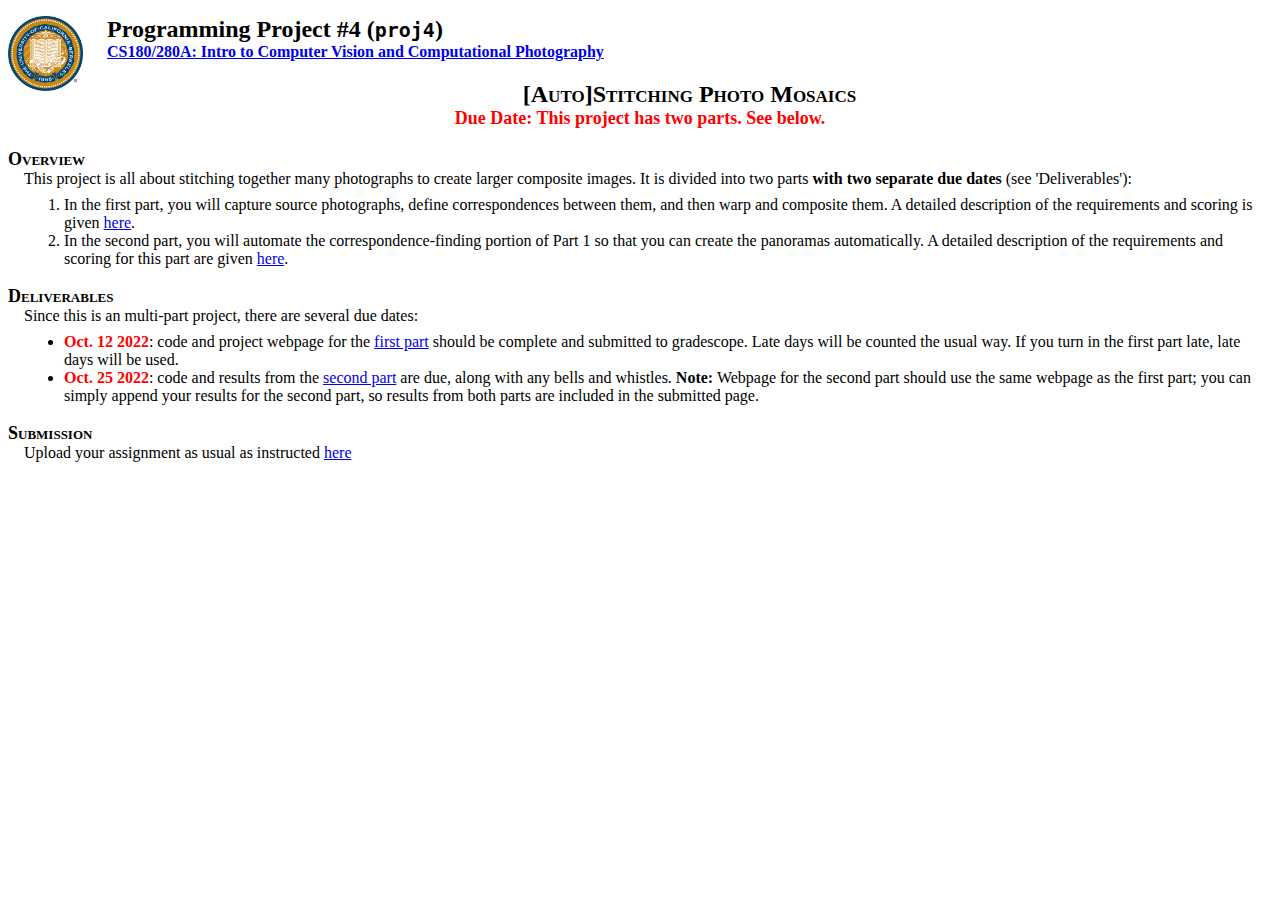
<file: hw/proj4/index.html>
<!DOCTYPE html PUBLIC "-//W3C//DTD XHTML 1.0 Transitional//EN" "http://www.w3.org/TR/xhtml1/DTD/xhtml1-transitional.dtd">
<html xmlns="http://www.w3.org/1999/xhtml">
  <head>
    <title>15-463: Computational Photography</title>
    <link rel="StyleSheet" href="../style.css" type="text/css" media="all" />
  </head>
  <body>
    <h1>
      <img
        src="./ucbseal_139_540.png"
        alt="berkeley logo"
        height="75"
        width="75"
      />Programming Project #4 (<tt>proj4</tt>)<br />
      <a href="../../"
        >CS180/280A: Intro to Computer Vision and Computational Photography</a
      >
    </h1>
    <h2>
      [Auto]Stitching Photo Mosaics<br />
      <b>Due Date: This project has two parts. See below.</b>
    </h2>
    <h3>Overview</h3>
    <p>
      This project is all about stitching together many photographs to create
      larger composite images. It is divided into two parts
      <b>with two separate due dates</b> (see 'Deliverables'):
    </p>
    <ol>
      <li>
        In the first part, you will capture source photographs, define
        correspondences between them, and then warp and composite them. A
        detailed description of the requirements and scoring is given
        <a href="partA.html">here</a>.
      </li>
      <li>
        In the second part, you will automate the correspondence-finding portion
        of Part 1 so that you can create the panoramas automatically. A detailed
        description of the requirements and scoring for this part are given
        <a href="partB.html">here</a>.
      </li>
    </ol>

    <h3>Deliverables</h3>
    <p>Since this is an multi-part project, there are several due dates:</p>

    <ul>
      <li>
        <b style="color: red"> Oct. 12 2022</b>: code and project webpage for
        the <a href="partA.html">first part</a> should be complete and submitted
        to gradescope. Late days will be counted the usual way. If you turn in
        the first part late, late days will be used.
        <!-- If you need to turn this in late, email course staff so we can grab a copy. -->
      </li>
      <li>
        <b style="color: red"> Oct. 25 2022</b>: code and results from the
        <a href="partB.html">second part</a> are due, along with any bells and
        whistles. <b>Note:</b> Webpage for the second part should use the same
        webpage as the first part; you can simply append your results for the
        second part, so results from both parts are included in the submitted
        page.
      </li>
    </ul>

    <h3>Submission</h3>
    <p>
      Upload your assignment as usual as instructed
      <a href="../submitting.html">here</a>
    </p>
  </body>
</html>
</file>
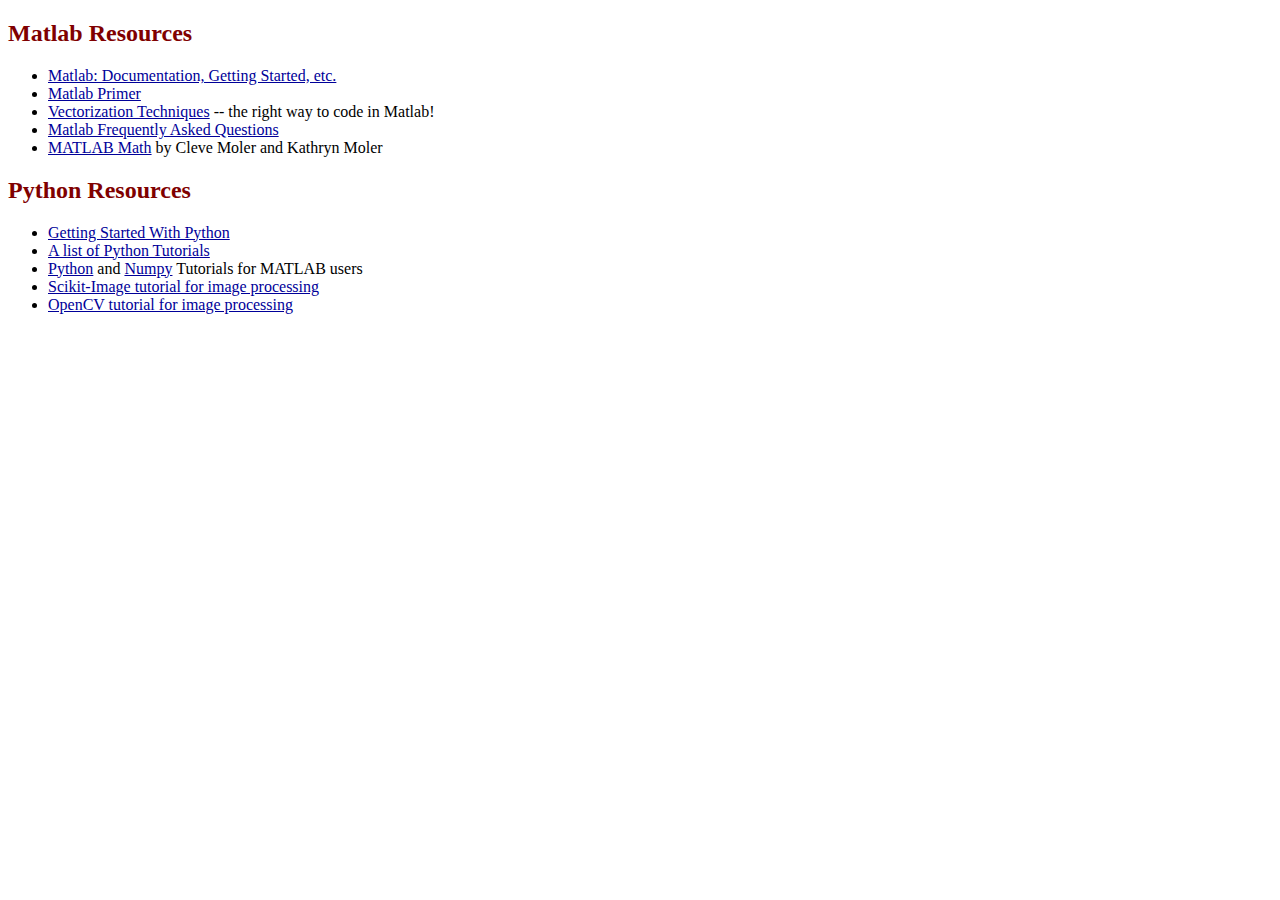
<file: programming.html>
<!DOCTYPE html>
<html lang="en">
  <head>
    <meta charset="UTF-8" />
    <meta name="viewport" content="width=device-width, initial-scale=1.0" />
    <title>Programming Resources on the Web</title>
    <style>
      body {
        background-color: #ffffff;
        color: #000000;
      }
      a:link {
        color: #000099;
      }
      a:visited {
        color: #ff0000;
      }
      a:hover {
        color: #0000ff;
      }
      h2 {
        color: #800000;
        text-align: left;
      }
    </style>
  </head>
  <body>
    <h2>Matlab Resources</h2>

    <ul>
      <li>
        <a
          href="http://www.mathworks.com/access/helpdesk/help/techdoc/matlab.shtml"
          >Matlab: Documentation, Getting Started, etc.</a
        >
      </li>
      <li>
        <a href="http://math.ucsd.edu/%7Edriver/21d-s99/matlab-primer.html"
          >Matlab Primer</a
        >
      </li>
      <li>
        <a href="http://www.mathworks.com/support/tech-notes/1100/1109.html"
          >Vectorization Techniques</a
        >
        -- the right way to code in Matlab!
      </li>
      <li>
        <a href="http://matlab.wikia.com/wiki/FAQ"
          >Matlab Frequently Asked Questions</a
        >
      </li>
      <li>
        <a href="http://www.mathworks.com/moler/">MATLAB Math</a> by Cleve Moler
        and Kathryn Moler
      </li>
    </ul>

    <h2>Python Resources</h2>

    <ul>
      <li>
        <a href="https://www.python.org/about/gettingstarted/"
          >Getting Started With Python</a
        >
      </li>
      <li>
        <a href="https://wiki.python.org/moin/BeginnersGuide/Programmers"
          >A list of Python Tutorials</a
        >
      </li>
      <li>
        <a
          href="http://bastibe.de/2013-01-20-a-python-primer-for-matlab-users.html"
          >Python</a
        >
        and
        <a href="http://wiki.scipy.org/NumPy_for_Matlab_Users">Numpy</a>
        Tutorials for MATLAB users
      </li>
      <li>
        <a href="http://scikit-image.org/"
          >Scikit-Image tutorial for image processing</a
        >
      </li>
      <li>
        <a
          href="https://docs.opencv.org/4.x/d2/d96/tutorial_py_table_of_contents_imgproc.html"
          >OpenCV tutorial for image processing</a
        >
      </li>
    </ul>
  </body>
</html>
</file>
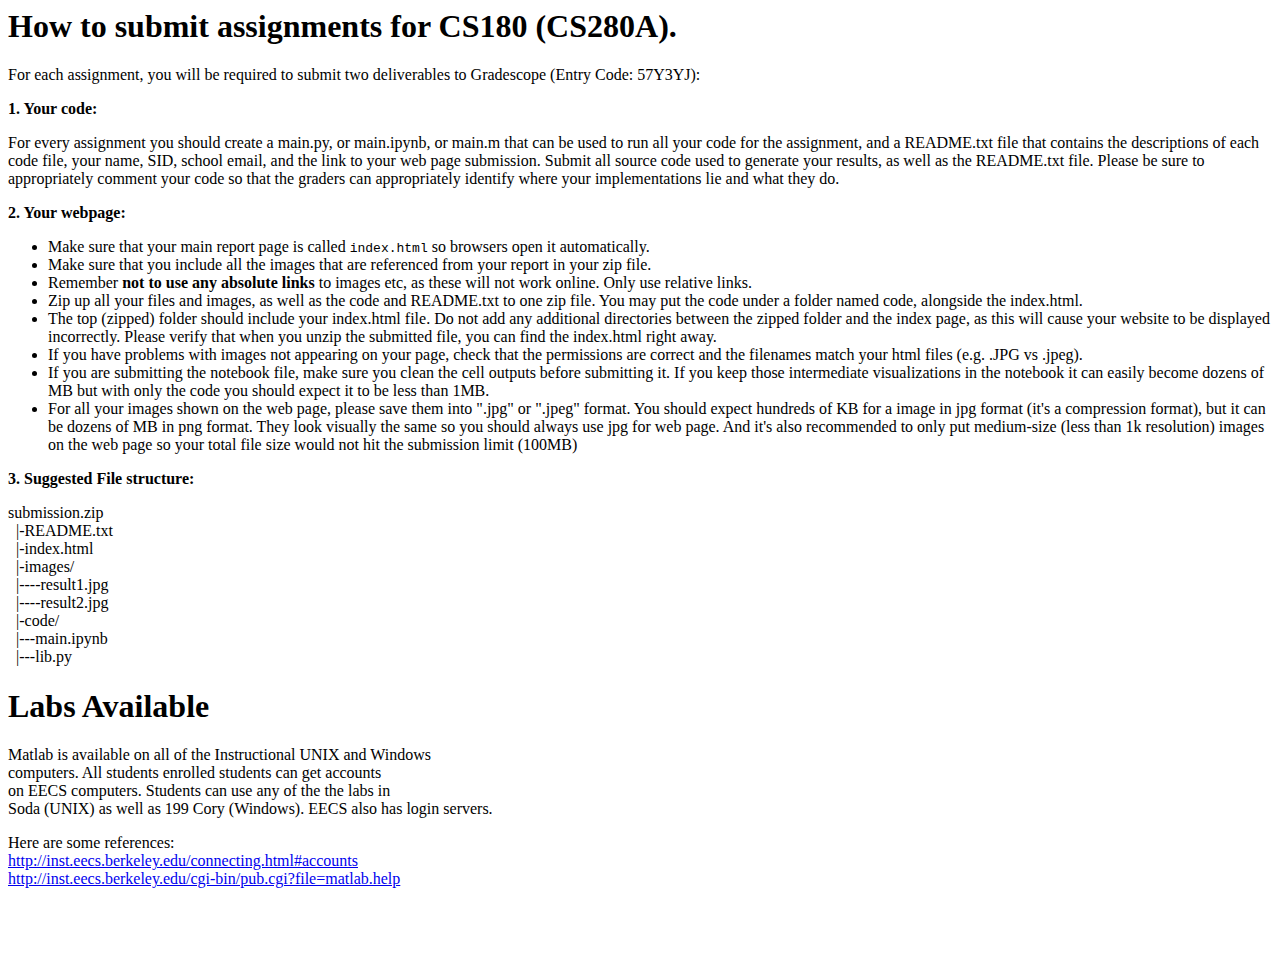
<file: hw/submitting.html>
<!DOCTYPE html PUBLIC "-//W3C//DTD HTML 4.01 Transitional//EN">
<html>
  <head>
    <title>How to submit assignments for CS180 (CS280A)</title>
  </head>
  <body>
    <h1>How to submit assignments for CS180 (CS280A).</h1>
    <p>
      For each assignment, you will be required to submit two deliverables to
      Gradescope (Entry Code: 57Y3YJ):
    </p>
    <p><strong>1. Your code:</strong></p>
    <p>
      For every assignment you should create a main.py, or main.ipynb, or main.m
      that can be used to run all your code for the assignment, and a README.txt
      file that contains the descriptions of each code file, your name, SID,
      school email, and the link to your web page submission. Submit all source
      code used to generate your results, as well as the README.txt file. Please
      be sure to appropriately comment your code so that the graders can
      appropriately identify where your implementations lie and what they do.
    </p>

    <p><strong>2. Your webpage:</strong></p>
    <ul>
      <li>
        Make sure that your main report page is called <tt>index.html</tt> so
        browsers open it automatically.
      </li>
      <li>
        Make sure that you include all the images that are referenced from your
        report in your zip file.
      </li>
      <li>
        Remember<strong> not to use any absolute links</strong> to images etc,
        as these will not work online. Only use relative links.
      </li>
      <li>
        Zip up all your files and images, as well as the code and README.txt to
        one zip file. You may put the code under a folder named code, alongside
        the index.html.
      </li>
      <li>
        The top (zipped) folder should include your index.html file. Do not add
        any additional directories between the zipped folder and the index page,
        as this will cause your website to be displayed incorrectly. Please
        verify that when you unzip the submitted file, you can find the
        index.html right away.
      </li>
      <li>
        If you have problems with images not appearing on your page, check that
        the permissions are correct and the filenames match your html files
        (e.g. .JPG vs .jpeg).
      </li>
      <li>
        If you are submitting the notebook file, make sure you clean the cell
        outputs before submitting it. If you keep those intermediate
        visualizations in the notebook it can easily become dozens of MB but
        with only the code you should expect it to be less than 1MB.
      </li>
      <li>
        For all your images shown on the web page, please save them into ".jpg"
        or ".jpeg" format. You should expect hundreds of KB for a image in jpg
        format (it's a compression format), but it can be dozens of MB in png
        format. They look visually the same so you should always use jpg for web
        page. And it's also recommended to only put medium-size (less than 1k
        resolution) images on the web page so your total file size would not hit
        the submission limit (100MB)
      </li>
    </ul>

    <p><strong>3. Suggested File structure:</strong></p>
    submission.zip<br />
    &nbsp;&nbsp;|-README.txt<br />
    &nbsp;&nbsp;|-index.html<br />
    &nbsp;&nbsp;|-images/<br />
    &nbsp;&nbsp;|----result1.jpg<br />
    &nbsp;&nbsp;|----result2.jpg<br />
    &nbsp;&nbsp;|-code/<br />
    &nbsp;&nbsp;|---main.ipynb <br />
    &nbsp;&nbsp;|---lib.py

    <h1>Labs Available<br /></h1>
    <p>
      Matlab is available on all of the Instructional UNIX and Windows<br />
      computers. All students enrolled students can get accounts<br />
      on EECS computers. Students can use any of the the labs in<br />
      Soda (UNIX) as well as 199 Cory (Windows). EECS also has login servers.
    </p>
    <p>
      Here are some references:<br />
      <a href="http://inst.eecs.berkeley.edu/connecting.html#accounts"
        >http://inst.eecs.berkeley.edu/connecting.html#accounts</a
      ><br />
      <a href="http://inst.eecs.berkeley.edu/cgi-bin/pub.cgi?file=matlab.help"
        >http://inst.eecs.berkeley.edu/cgi-bin/pub.cgi?file=matlab.help</a
      >
    </p>
    <h1>&nbsp;</h1>
  </body>
</html>
</file>
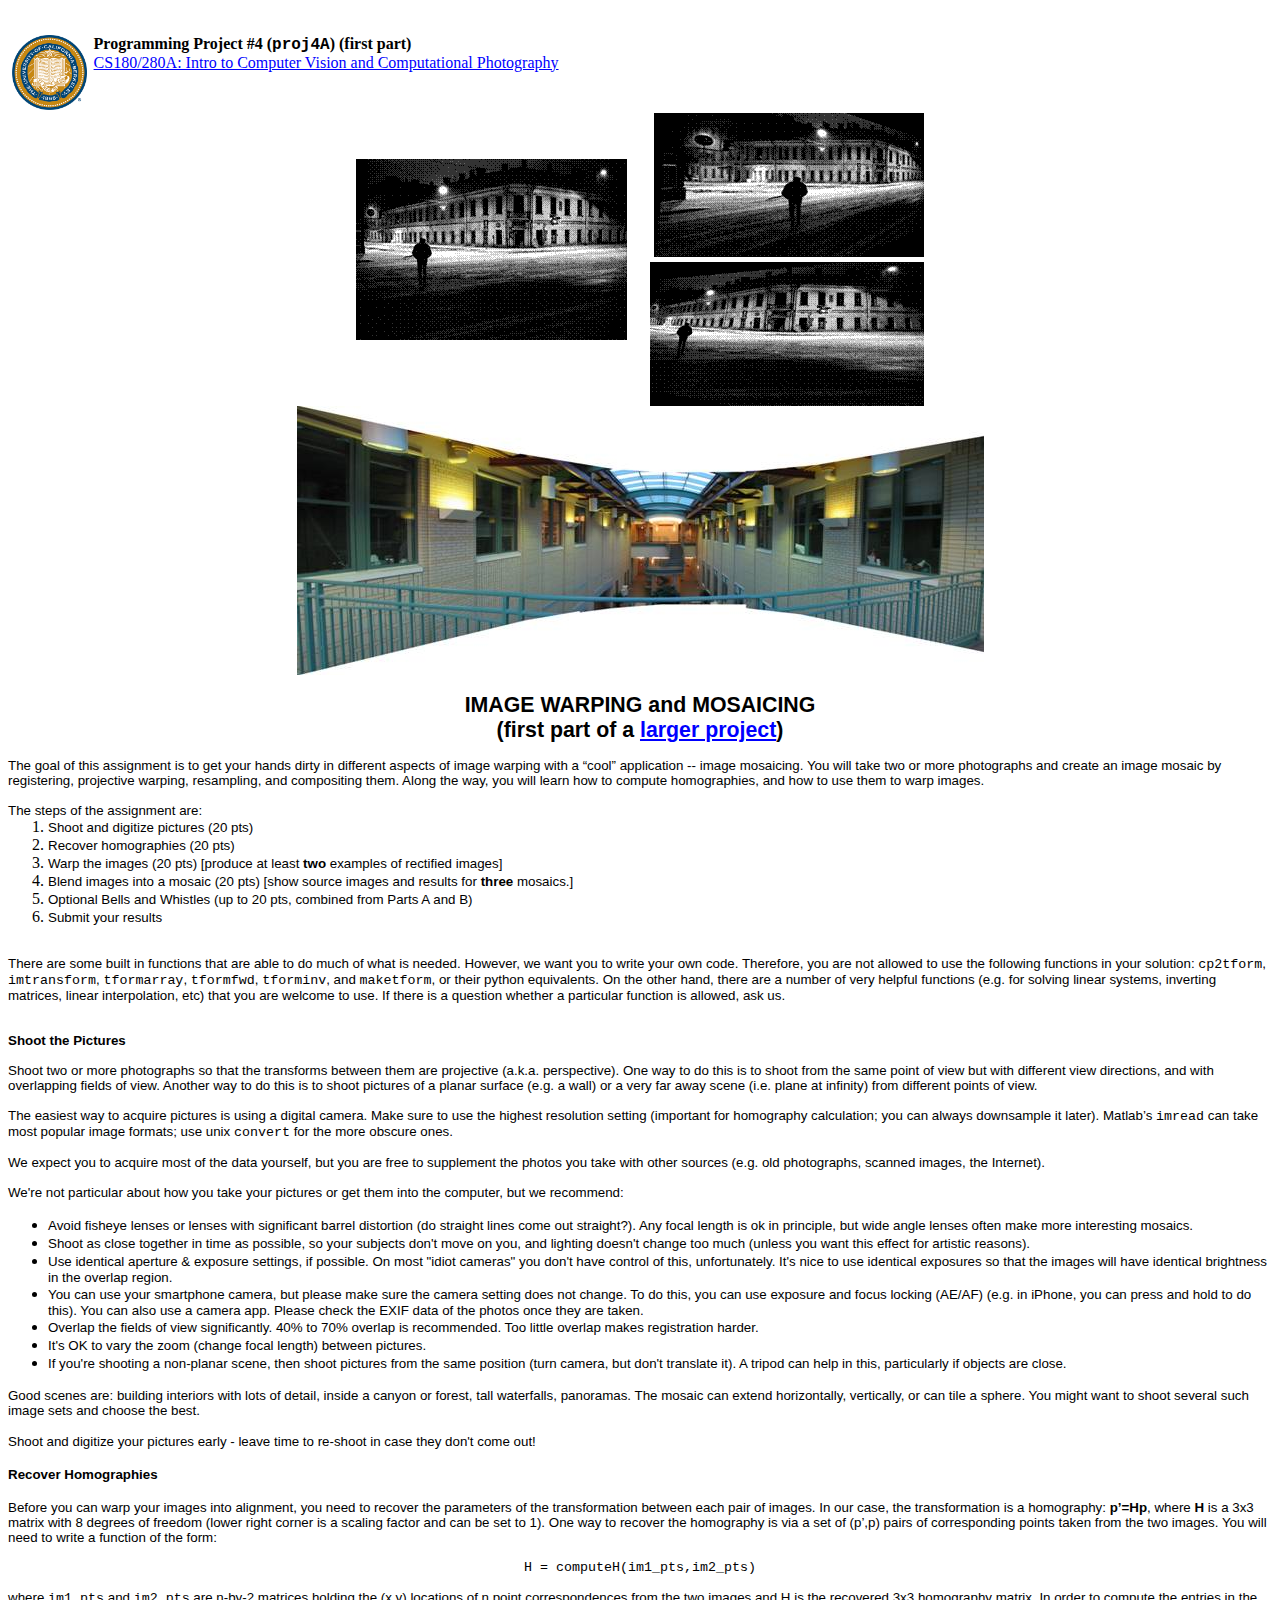
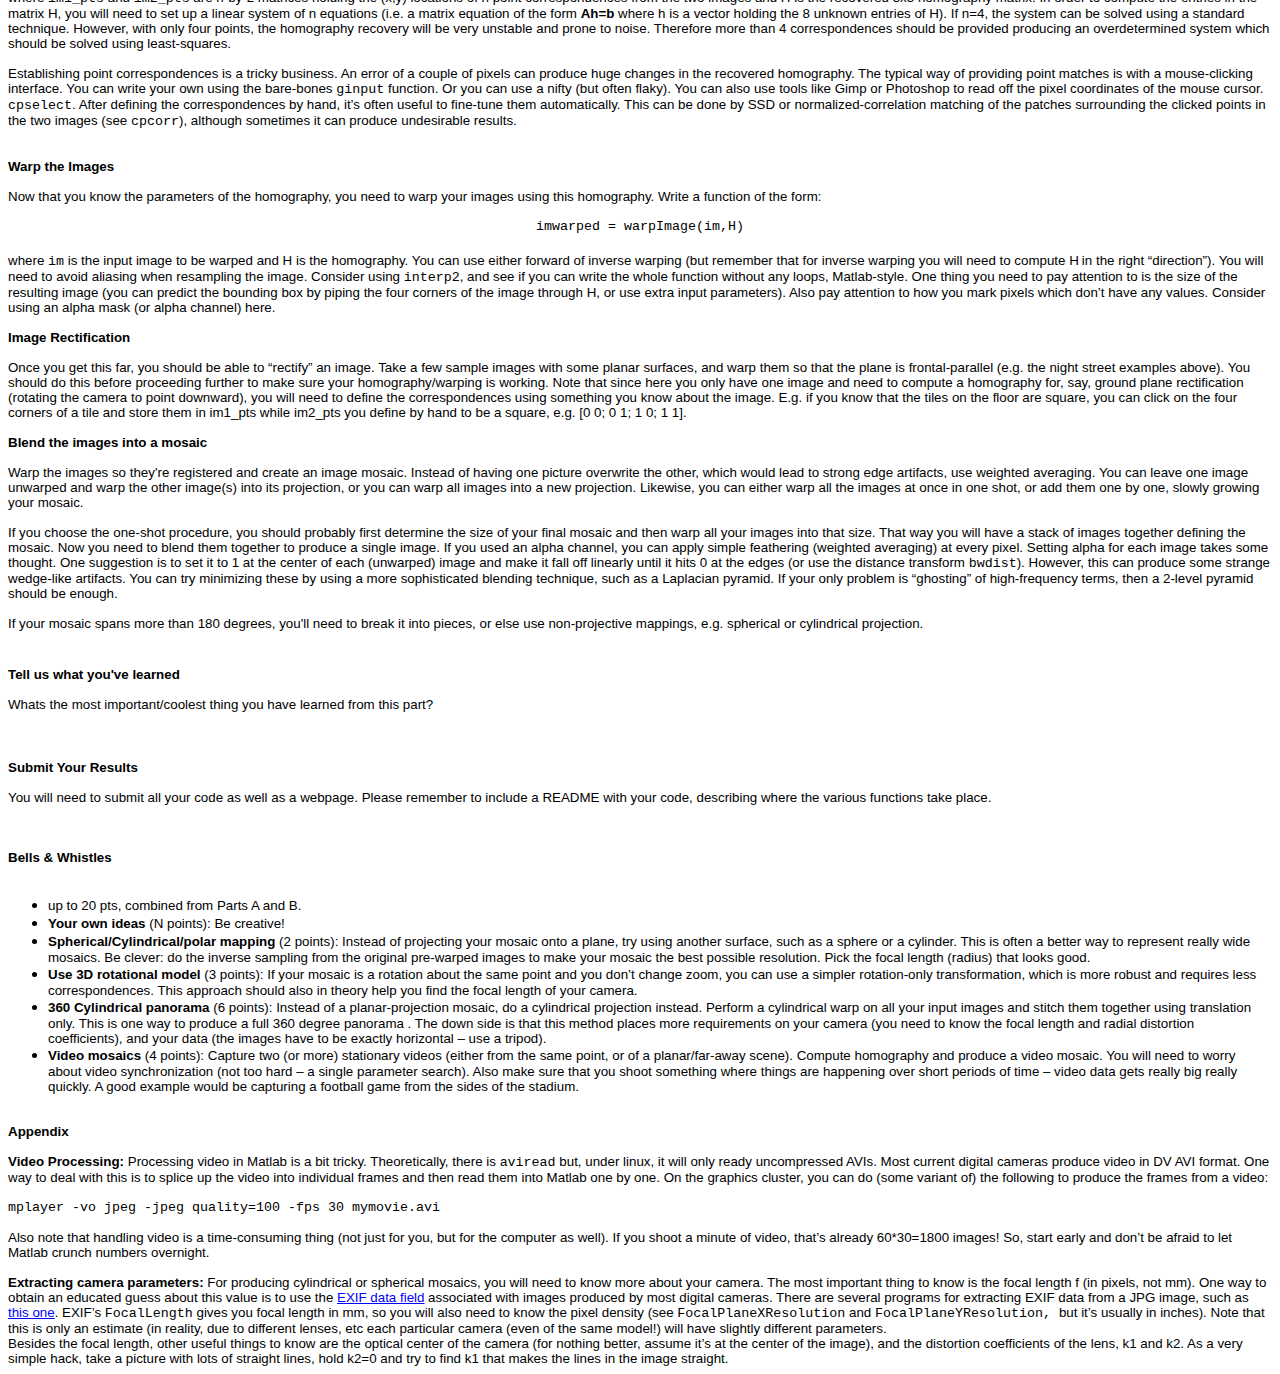
<file: hw/proj4/partA.html>
<html xmlns:v="urn:schemas-microsoft-com:vml"
xmlns:o="urn:schemas-microsoft-com:office:office"
xmlns:w="urn:schemas-microsoft-com:office:word"
xmlns:p="urn:schemas-microsoft-com:office:powerpoint"
xmlns:oa="urn:schemas-microsoft-com:office:activation"
xmlns="http://www.w3.org/TR/REC-html40">

<head>
<meta http-equiv=Content-Type content="text/html; charset=iso-8859-1">
<meta name=ProgId content=Word.Document>
<meta name=Generator content="Microsoft Word 11">
<meta name=Originator content="Microsoft Word 11">
<link rel=File-List href="proj3_files/filelist.xml">
<link rel=Edit-Time-Data href="proj3_files/editdata.mso">
<!--[if !mso]>
<style>
v\:* {behavior:url(#default#VML);}
o\:* {behavior:url(#default#VML);}
w\:* {behavior:url(#default#VML);}
.shape {behavior:url(#default#VML);}
</style>
<![endif]-->
<title>CS180/280A: Intro to Computer Vision and Computational Photography</title>
<!--[if gte mso 9]><xml>
 <o:DocumentProperties>
  <o:Author>efros</o:Author>
  <o:Template>Normal</o:Template>
  <o:LastAuthor>efros</o:LastAuthor>
  <o:Revision>20</o:Revision>
  <o:TotalTime>1685</o:TotalTime>
  <o:Created>2005-10-08T00:28:00Z</o:Created>
  <o:LastSaved>2006-10-11T19:41:00Z</o:LastSaved>
  <o:Pages>1</o:Pages>
  <o:Words>2177</o:Words>
  <o:Characters>12413</o:Characters>
  <o:Company>Carnegie Mellon University</o:Company>
  <o:Lines>103</o:Lines>
  <o:Paragraphs>29</o:Paragraphs>
  <o:CharactersWithSpaces>14561</o:CharactersWithSpaces>
  <o:Version>11.8107</o:Version>
 </o:DocumentProperties>
</xml><![endif]--><!--[if gte mso 9]><xml>
 <w:WordDocument>
  <w:ValidateAgainstSchemas/>
  <w:SaveIfXMLInvalid>false</w:SaveIfXMLInvalid>
  <w:IgnoreMixedContent>false</w:IgnoreMixedContent>
  <w:AlwaysShowPlaceholderText>false</w:AlwaysShowPlaceholderText>
  <w:Compatibility>
   <w:UseFELayout/>
  </w:Compatibility>
  <w:BrowserLevel>MicrosoftInternetExplorer4</w:BrowserLevel>
 </w:WordDocument>
</xml><![endif]--><!--[if gte mso 9]><xml>
 <w:LatentStyles DefLockedState="false" LatentStyleCount="156">
 </w:LatentStyles>
</xml><![endif]-->
<style>
<!--
 /* Font Definitions */
 @font-face
	{font-family:Helvetica;
	panose-1:2 11 6 4 2 2 2 2 2 4;
	mso-font-charset:204;
	mso-generic-font-family:swiss;
	mso-font-pitch:variable;
	mso-font-signature:536902279 -2147483648 8 0 511 0;}
@font-face
	{font-family:Courier;
	panose-1:2 7 4 9 2 2 5 2 4 4;
	mso-font-charset:0;
	mso-generic-font-family:modern;
	mso-font-format:other;
	mso-font-pitch:fixed;
	mso-font-signature:3 0 0 0 1 0;}
@font-face
	{font-family:Batang;
	panose-1:2 3 6 0 0 1 1 1 1 1;
	mso-font-alt:Batang;
	mso-font-charset:129;
	mso-generic-font-family:auto;
	mso-font-format:other;
	mso-font-pitch:fixed;
	mso-font-signature:1 151388160 16 0 524288 0;}
@font-face
	{font-family:"\@Batang";
	panose-1:0 0 0 0 0 0 0 0 0 0;
	mso-font-charset:129;
	mso-generic-font-family:auto;
	mso-font-format:other;
	mso-font-pitch:fixed;
	mso-font-signature:1 151388160 16 0 524288 0;}
 /* Style Definitions */
 p.MsoNormal, li.MsoNormal, div.MsoNormal
	{mso-style-parent:"";
	margin:0in;
	margin-bottom:.0001pt;
	mso-pagination:widow-orphan;
	font-size:12.0pt;
	font-family:"Times New Roman";
	mso-fareast-font-family:"Times New Roman";}
h3
	{mso-margin-top-alt:auto;
	margin-right:0in;
	mso-margin-bottom-alt:auto;
	margin-left:0in;
	mso-pagination:widow-orphan;
	mso-outline-level:3;
	font-size:13.5pt;
	font-family:"Times New Roman";
	mso-fareast-font-family:Batang;
	font-weight:bold;}
a:link, span.MsoHyperlink
	{color:blue;
	text-decoration:underline;
	text-underline:single;}
a:visited, span.MsoHyperlinkFollowed
	{color:blue;
	text-decoration:underline;
	text-underline:single;}
p
	{mso-margin-top-alt:auto;
	margin-right:0in;
	mso-margin-bottom-alt:auto;
	margin-left:0in;
	mso-pagination:widow-orphan;
	font-size:12.0pt;
	font-family:"Times New Roman";
	mso-fareast-font-family:"Times New Roman";}
@page Section1
	{size:8.5in 11.0in;
	margin:1.0in 1.25in 1.0in 1.25in;
	mso-header-margin:.5in;
	mso-footer-margin:.5in;
	mso-paper-source:0;}
div.Section1
	{page:Section1;}
 /* List Definitions */
 @list l0
	{mso-list-id:693459864;
	mso-list-template-ids:1429781568;}
@list l1
	{mso-list-id:708922537;
	mso-list-type:hybrid;
	mso-list-template-ids:-2128991354 67698703 67698713 67698715 67698703 67698713 67698715 67698703 67698713 67698715;}
@list l1:level1
	{mso-level-tab-stop:.5in;
	mso-level-number-position:left;
	text-indent:-.25in;}
@list l1:level2
	{mso-level-tab-stop:1.0in;
	mso-level-number-position:left;
	text-indent:-.25in;}
@list l1:level3
	{mso-level-tab-stop:1.5in;
	mso-level-number-position:left;
	text-indent:-.25in;}
@list l1:level4
	{mso-level-tab-stop:2.0in;
	mso-level-number-position:left;
	text-indent:-.25in;}
@list l1:level5
	{mso-level-tab-stop:2.5in;
	mso-level-number-position:left;
	text-indent:-.25in;}
@list l1:level6
	{mso-level-tab-stop:3.0in;
	mso-level-number-position:left;
	text-indent:-.25in;}
@list l1:level7
	{mso-level-tab-stop:3.5in;
	mso-level-number-position:left;
	text-indent:-.25in;}
@list l1:level8
	{mso-level-tab-stop:4.0in;
	mso-level-number-position:left;
	text-indent:-.25in;}
@list l1:level9
	{mso-level-tab-stop:4.5in;
	mso-level-number-position:left;
	text-indent:-.25in;}
@list l2
	{mso-list-id:744768685;
	mso-list-template-ids:-1546594578;}
@list l2:level1
	{mso-level-number-format:bullet;
	mso-level-text:\F0B7;
	mso-level-tab-stop:.5in;
	mso-level-number-position:left;
	text-indent:-.25in;
	mso-ansi-font-size:10.0pt;
	font-family:Symbol;}
@list l3
	{mso-list-id:945962337;
	mso-list-type:hybrid;
	mso-list-template-ids:-1047208224 67698689 67698691 67698693 67698689 67698691 67698693 67698689 67698691 67698693;}
@list l3:level1
	{mso-level-number-format:bullet;
	mso-level-text:\F0B7;
	mso-level-tab-stop:.5in;
	mso-level-number-position:left;
	text-indent:-.25in;
	font-family:Symbol;}
@list l3:level2
	{mso-level-number-format:bullet;
	mso-level-text:o;
	mso-level-tab-stop:1.0in;
	mso-level-number-position:left;
	text-indent:-.25in;
	font-family:"Courier New";}
@list l3:level3
	{mso-level-tab-stop:1.5in;
	mso-level-number-position:left;
	text-indent:-.25in;}
@list l3:level4
	{mso-level-tab-stop:2.0in;
	mso-level-number-position:left;
	text-indent:-.25in;}
@list l3:level5
	{mso-level-tab-stop:2.5in;
	mso-level-number-position:left;
	text-indent:-.25in;}
@list l3:level6
	{mso-level-tab-stop:3.0in;
	mso-level-number-position:left;
	text-indent:-.25in;}
@list l3:level7
	{mso-level-tab-stop:3.5in;
	mso-level-number-position:left;
	text-indent:-.25in;}
@list l3:level8
	{mso-level-tab-stop:4.0in;
	mso-level-number-position:left;
	text-indent:-.25in;}
@list l3:level9
	{mso-level-tab-stop:4.5in;
	mso-level-number-position:left;
	text-indent:-.25in;}
@list l4
	{mso-list-id:1044599173;
	mso-list-template-ids:534545900;}
@list l4:level1
	{mso-level-number-format:bullet;
	mso-level-text:\F0B7;
	mso-level-tab-stop:.5in;
	mso-level-number-position:left;
	text-indent:-.25in;
	mso-ansi-font-size:10.0pt;
	font-family:Symbol;}
@list l4:level2
	{mso-level-number-format:bullet;
	mso-level-text:o;
	mso-level-tab-stop:1.0in;
	mso-level-number-position:left;
	text-indent:-.25in;
	mso-ansi-font-size:10.0pt;
	font-family:"Courier New";
	mso-bidi-font-family:"Times New Roman";}
@list l5
	{mso-list-id:1636137565;
	mso-list-template-ids:325344318;}
@list l5:level1
	{mso-level-number-format:bullet;
	mso-level-text:\F0B7;
	mso-level-tab-stop:.5in;
	mso-level-number-position:left;
	text-indent:-.25in;
	mso-ansi-font-size:10.0pt;
	font-family:Symbol;}
@list l5:level2
	{mso-level-tab-stop:1.0in;
	mso-level-number-position:left;
	text-indent:-.25in;}
@list l5:level3
	{mso-level-tab-stop:1.5in;
	mso-level-number-position:left;
	text-indent:-.25in;}
@list l5:level4
	{mso-level-tab-stop:2.0in;
	mso-level-number-position:left;
	text-indent:-.25in;}
@list l5:level5
	{mso-level-tab-stop:2.5in;
	mso-level-number-position:left;
	text-indent:-.25in;}
@list l5:level6
	{mso-level-tab-stop:3.0in;
	mso-level-number-position:left;
	text-indent:-.25in;}
@list l5:level7
	{mso-level-tab-stop:3.5in;
	mso-level-number-position:left;
	text-indent:-.25in;}
@list l5:level8
	{mso-level-tab-stop:4.0in;
	mso-level-number-position:left;
	text-indent:-.25in;}
@list l5:level9
	{mso-level-tab-stop:4.5in;
	mso-level-number-position:left;
	text-indent:-.25in;}
ol
	{margin-bottom:0in;}
ul
	{margin-bottom:0in;}
div.MsoNormal1 {mso-style-parent:"";
	margin:0in;
	margin-bottom:.0001pt;
	mso-pagination:widow-orphan;
	font-size:12.0pt;
	font-family:"Times New Roman";
	mso-fareast-font-family:"Times New Roman";}
li.MsoNormal1 {mso-style-parent:"";
	margin:0in;
	margin-bottom:.0001pt;
	mso-pagination:widow-orphan;
	font-size:12.0pt;
	font-family:"Times New Roman";
	mso-fareast-font-family:"Times New Roman";}
p.MsoNormal1 {mso-style-parent:"";
	margin:0in;
	margin-bottom:.0001pt;
	mso-pagination:widow-orphan;
	font-size:12.0pt;
	font-family:"Times New Roman";
	mso-fareast-font-family:"Times New Roman";}
-->
</style>
<!--[if gte mso 10]>
<style>
 /* Style Definitions */
 table.MsoNormalTable
	{mso-style-name:"Table Normal";
	mso-tstyle-rowband-size:0;
	mso-tstyle-colband-size:0;
	mso-style-noshow:yes;
	mso-style-parent:"";
	mso-padding-alt:0in 5.4pt 0in 5.4pt;
	mso-para-margin:0in;
	mso-para-margin-bottom:.0001pt;
	mso-pagination:widow-orphan;
	font-size:10.0pt;
	font-family:"Times New Roman";
	mso-fareast-font-family:"Times New Roman";
	mso-ansi-language:#0400;
	mso-fareast-language:#0400;
	mso-bidi-language:#0400;}
</style>
<![endif]--><!--[if gte mso 9]><xml>
 <o:shapedefaults v:ext="edit" spidmax="14338"/>
</xml><![endif]--><!--[if gte mso 9]><xml>
 <o:shapelayout v:ext="edit">
  <o:idmap v:ext="edit" data="1"/>
 </o:shapelayout></xml><![endif]-->
</head>

<body lang=EN-US link=blue vlink=blue style='tab-interval:.5in'>

<div class=Section1>

<table class=MsoNormalTable border=0 cellspacing=0 cellpadding=0
 style='mso-cellspacing:0in;mso-padding-alt:2.65pt 2.65pt 2.65pt 2.65pt'>
 <tr style='mso-yfti-irow:0;mso-yfti-firstrow:yes'>
  <td colspan=2 style='padding:2.65pt 2.65pt 2.65pt 2.65pt'>
  <p class=MsoNormal align=center style='text-align:center'><span
  style='font-size:10.0pt;mso-bidi-font-size:12.0pt'>&nbsp;<o:p></o:p></span></p>
  </td>
 </tr>
 <tr style='mso-yfti-irow:1;mso-yfti-lastrow:yes'>
  <td valign=top style='padding:2.65pt 2.65pt 2.65pt 2.65pt'>
  <p class=MsoNormal><span style='font-size:10.0pt;mso-bidi-font-size:12.0pt'><img src="./ucbseal_139_540.png" alt="berkeley logo" height="75" width="75"/>
    <o:p></o:p></span></p>
  </td>
  <td valign=top style='padding:2.65pt 2.65pt 2.65pt 2.65pt'>
  <p class=MsoNormal><strong>Programming Project #4 (<tt>proj4A</tt>) (first part)</strong><br />
    <a href="../../">CS180/280A: Intro to Computer Vision and Computational Photography</a><span style='font-size:10.0pt;mso-bidi-font-size:12.0pt'><br style='mso-special-character:line-break'>
  <![if !supportLineBreakNewLine]><br style='mso-special-character:line-break'>
  <![endif]></span><span style='font-size:11.0pt;mso-bidi-font-size:12.0pt;
  font-family:Helvetica;mso-bidi-font-family:Arial'><o:p></o:p></span></p>
  </td>
 </tr>
</table>

<p class=MsoNormal align=center style='mso-margin-top-alt:auto;mso-margin-bottom-alt:
auto;text-align:center'><!--[if mso & !supportInlineShapes & supportFields]><b
style='mso-bidi-font-weight:normal'><span style='font-family:Helvetica'><span
style='mso-element:field-begin;mso-field-lock:yes'></span><span
style='mso-spacerun:yes'> </span>SHAPE <span
style='mso-spacerun:yes'> </span>\* MERGEFORMAT <span style='mso-element:field-separator'></span></span></b><![endif]--><b
style='mso-bidi-font-weight:normal'><span style='font-family:Helvetica'><!--[if gte vml 1]><v:group
 id="_x0000_s1031" editas="canvas" style='width:426pt;height:220.2pt;
 mso-position-horizontal-relative:char;mso-position-vertical-relative:line'
 coordorigin="2058,-66" coordsize="11834,6116">
 <o:lock v:ext="edit" aspectratio="t"/>
 <v:shapetype id="_x0000_t75" coordsize="21600,21600" o:spt="75"
  o:preferrelative="t" path="m@4@5l@4@11@9@11@9@5xe" filled="f" stroked="f">
  <v:stroke joinstyle="miter"/>
  <v:formulas>
   <v:f eqn="if lineDrawn pixelLineWidth 0"/>
   <v:f eqn="sum @0 1 0"/>
   <v:f eqn="sum 0 0 @1"/>
   <v:f eqn="prod @2 1 2"/>
   <v:f eqn="prod @3 21600 pixelWidth"/>
   <v:f eqn="prod @3 21600 pixelHeight"/>
   <v:f eqn="sum @0 0 1"/>
   <v:f eqn="prod @6 1 2"/>
   <v:f eqn="prod @7 21600 pixelWidth"/>
   <v:f eqn="sum @8 21600 0"/>
   <v:f eqn="prod @7 21600 pixelHeight"/>
   <v:f eqn="sum @10 21600 0"/>
  </v:formulas>
  <v:path o:extrusionok="f" gradientshapeok="t" o:connecttype="rect"/>
  <o:lock v:ext="edit" aspectratio="t"/>
 </v:shapetype><v:shape id="_x0000_s1030" type="#_x0000_t75" style='position:absolute;
  left:2058;top:-66;width:11834;height:6116' o:preferrelative="f">
  <v:fill o:detectmouseclick="t"/>
  <v:path o:extrusionok="t" o:connecttype="none"/>
 </v:shape><v:shape id="_x0000_s1027" type="#_x0000_t75" style='position:absolute;
  left:8276;top:-66;width:5616;height:3005' fillcolor="#0c9">
  <v:imagedata src="proj3_files/image001.png" o:title="" croptop="16853f"
   cropbottom="22231f" cropleft="7998f" cropright="7379f"/>
 </v:shape><v:shape id="_x0000_s1028" type="#_x0000_t75" style='position:absolute;
  left:2058;top:908;width:5650;height:3775'>
  <v:imagedata src="proj3_files/image002.jpg" o:title="26"/>
 </v:shape><v:shape id="_x0000_s1029" type="#_x0000_t75" style='position:absolute;
  left:8174;top:3055;width:5718;height:2995' fillcolor="#0c9">
  <v:imagedata src="proj3_files/image003.png" o:title="" croptop="11742f"
   cropbottom="19741f" cropleft="11724f" cropright="12366f"/>
 </v:shape><w:wrap type="none"/>
 <w:anchorlock/>
</v:group><![endif]--><![if !vml]><img width=568 height=293
src="./image004.gif" v:shapes="_x0000_s1031 _x0000_s1030 _x0000_s1027 _x0000_s1028 _x0000_s1029"><![endif]></span></b><!--[if mso & !supportInlineShapes & supportFields]><b
style='mso-bidi-font-weight:normal'><span style='font-family:Helvetica'><v:shape
 id="_x0000_i1026" type="#_x0000_t75" style='width:426pt;height:220.2pt'>
 <v:imagedata croptop="-65520f" cropbottom="65520f"/>
</v:shape><span style='mso-element:field-end'></span></span></b><![endif]--><b
style='mso-bidi-font-weight:normal'><span style='font-family:Helvetica'><o:p></o:p></span></b></p>

<p class=MsoNormal align=center style='mso-margin-top-alt:auto;mso-margin-bottom-alt:
auto;text-align:center'><b style='mso-bidi-font-weight:normal'><span
style='font-family:Helvetica'><!--[if gte vml 1]><v:shape id="_x0000_i1027"
 type="#_x0000_t75" style='width:514.9pt;height:201.75pt'>
 <v:imagedata src="proj3_files/image005.jpg" o:title="pan2"/>
</v:shape><![endif]--><![if !vml]><img border=0 width=687 height=269
src="./image006.jpg" v:shapes="_x0000_i1027"><![endif]><o:p></o:p></span></b></p>

<p class=MsoNormal align=center style='mso-margin-top-alt:auto;mso-margin-bottom-alt:
auto;text-align:center'><b style='mso-bidi-font-weight:normal'><span
style='font-family:Helvetica'><o:p>&nbsp;</o:p></span></b></p>

<p class=MsoNormal align=center style='mso-margin-top-alt:auto;mso-margin-bottom-alt:
auto;text-align:center'><b style='mso-bidi-font-weight:normal'><span
style='font-size:16.0pt;mso-bidi-font-size:12.0pt;font-family:Helvetica'>IMAGE
WARPING and MOSAICING<o:p></o:p></span></b></p>
<p class=MsoNormal align=center style='mso-margin-top-alt:auto;mso-margin-bottom-alt:
auto;text-align:center'><b style='mso-bidi-font-weight:normal'><span
style='font-size:16.0pt;mso-bidi-font-size:12.0pt;font-family:Helvetica'>
(first part of a <a href="index.html">larger project</a>)<o:p></o:p></span></b></p>

<p class=MsoNormal align=center style='mso-margin-top-alt:auto;mso-margin-bottom-alt:
auto;text-align:center'><!-- <b style='mso-bidi-font-weight:normal'><span
style='font-family:Helvetica;color:red'>Due Time: by 11:59pm (on the due
date)</span></b> --><b
style='mso-bidi-font-weight:normal'><span style='font-family:Helvetica'><o:p></o:p></span></b></p>

<p class=MsoNormal><a name=papers><span style='font-size:10.0pt;font-family:
Helvetica'><o:p>&nbsp;</o:p></span></a></p>

<p class=MsoNormal><span style='mso-bookmark:papers'><span style='font-size:
10.0pt;font-family:Helvetica'>The goal of this assignment is to get your hands
dirty in different aspects of image warping with a &#8220;cool&#8221;
application -- image mosaicing.<span style='mso-spacerun:yes'>  </span>You will
take two or more photographs and create an image mosaic by registering,
projective warping, resampling, and compositing them. Along the way, you will
learn how to compute homographies, and how to use them to warp images.<span
style='mso-spacerun:yes'>  </span></span></span><span style='font-size:10.0pt;
font-family:Helvetica'><o:p></o:p></span></p>

<p class=MsoNormal><span style='font-size:10.0pt;font-family:Helvetica'><o:p>&nbsp;</o:p></span></p>

<p class=MsoNormal><span style='font-size:10.0pt;font-family:Helvetica'>The
steps of the assignment are:<o:p></o:p></span></p>

<ol style='margin-top:0in' start=1 type=1>
 <li class=MsoNormal style='mso-list:l1 level1 lfo3;tab-stops:list .5in'><span
     style='font-size:10.0pt;font-family:Helvetica'>Shoot and digitize pictures
     (20 pts)<o:p></o:p></span></li>
 <li class=MsoNormal style='mso-list:l1 level1 lfo3;tab-stops:list .5in'><span
     style='font-size:10.0pt;font-family:Helvetica'>Recover homographies (20
     pts)<o:p></o:p></span></li>
 <li class=MsoNormal style='mso-list:l1 level1 lfo3;tab-stops:list .5in'><span
     style='font-size:10.0pt;font-family:Helvetica'>Warp the images (20 pts)
     [produce at least <b>two</b> examples of rectified images]<o:p></o:p></span></li>
 <li class=MsoNormal style='mso-list:l1 level1 lfo3;tab-stops:list .5in'><span style='font-size:10.0pt;font-family:Helvetica'>Blend images into a mosaic (20 pts) [show source images and results for <b>three</b> mosaics.]<o:p></o:p></span></li>
 <li class=MsoNormal style='mso-list:l1 level1 lfo3;tab-stops:list .5in'><span style='font-size:10.0pt;font-family:Helvetica'>Optional Bells and Whistles (up to 20 pts, combined from Parts A and B)<o:p></o:p></span></li>
 <li class=MsoNormal style='mso-list:l1 level1 lfo3;tab-stops:list .5in'><span
     style='font-size:10.0pt;font-family:Helvetica'>Submit your results<o:p></o:p></span></li>
</ol>

<p class=MsoNormal><span style='font-size:10.0pt;font-family:Helvetica'><o:p>&nbsp;</o:p></span></p>

<p class=MsoNormal><span style='font-size:10.0pt;font-family:Helvetica'><o:p>&nbsp;</o:p></span></p>

<p class=MsoNormal><span style='font-size:10.0pt;font-family:Helvetica'>There are some built in functions that are able to do much of
what is needed.<span style='mso-spacerun:yes'>  </span>However, we want you to
write your own code.<span style='mso-spacerun:yes'>  </span>Therefore, you are
not allowed to use the following functions in your solution: </span><span
style='font-size:10.0pt;font-family:Courier'>cp2tform</span><span
style='font-size:10.0pt;font-family:Helvetica'>, </span><span style='font-size:
10.0pt;font-family:Courier'>imtransform</span><span style='font-size:10.0pt;
font-family:Helvetica'>, </span><span style='font-size:10.0pt;font-family:Courier'>tformarray</span><span
style='font-size:10.0pt;font-family:Helvetica'>, </span><span style='font-size:
10.0pt;font-family:Courier'>tformfwd</span><span style='font-size:10.0pt;
font-family:Helvetica'>, </span><span style='font-size:10.0pt;font-family:Courier'>tforminv</span><span
style='font-size:10.0pt;font-family:Helvetica'>, and </span><span
style='font-size:10.0pt;font-family:Courier'>maketform</span><span
style='font-size:10.0pt;font-family:Helvetica'>, or their python equivalents. On the other hand, there are
a number of very helpful functions (e.g. for solving linear systems, inverting
matrices, linear interpolation, etc) that you are welcome to use. If there is a
question whether a particular function is allowed, ask us.
<o:p></o:p></span></p>

<p class=MsoNormal><span style='font-size:10.0pt;font-family:Helvetica'><o:p>&nbsp;</o:p></span></p>

<p class=MsoNormal><b style='mso-bidi-font-weight:normal'><span
style='font-size:10.0pt;font-family:Helvetica'><o:p>&nbsp;</o:p></span></b></p>

<p class=MsoNormal><b style='mso-bidi-font-weight:normal'><span
style='font-size:10.0pt;font-family:Helvetica'>Shoot the Pictures<o:p></o:p></span></b></p>

<p class=MsoNormal><b style='mso-bidi-font-weight:normal'><span
style='font-size:10.0pt;font-family:Helvetica'><o:p>&nbsp;</o:p></span></b></p>

<p class=MsoNormal><span style='font-size:10.0pt;font-family:Helvetica'>Shoot
two or more photographs so that the transforms between them are projective (a.k.a.
perspective). One way to do this is to shoot from the same point of view but
with different view directions, and with overlapping fields of view. Another
way to do this is to shoot pictures of a planar surface (e.g. a wall) or a very
far away scene (i.e. plane at infinity) from different points of view. <o:p></o:p></span></p>

<p class=MsoNormal><span style='font-size:10.0pt;font-family:Helvetica'><o:p>&nbsp;</o:p></span></p>

<p class=MsoNormal><span style='font-size:10.0pt;font-family:Helvetica'>The
easiest way to acquire pictures is using a digital camera. Make sure to use the
highest resolution setting (important for homography calculation; you can
always downsample it later). Matlab&#8217;s </span><span style='font-size:10.0pt;
font-family:Courier'>imread</span><span style='font-size:10.0pt;font-family:
Helvetica'> can take most popular image formats; use unix </span><span
style='font-size:10.0pt;font-family:Courier'>convert</span><span
style='font-size:10.0pt;font-family:Helvetica'> for the more obscure ones. <o:p></o:p></span></p>

<p class=MsoNormal><a name=scanner><span style='font-size:10.0pt;font-family:
Helvetica'><o:p>&nbsp;</o:p></span></a></p>

<p class=MsoNormal><span style='mso-bookmark:scanner'><span style='font-size:
10.0pt;font-family:Helvetica'>We expect you to acquire most of the data
yourself, but you are free to supplement the photos you take with other sources (e.g. old photographs,
scanned images, the Internet).<span style='mso-spacerun:yes'> </span></p>

<p class=MsoNormal><a name=scanner><span style='font-size:10.0pt;font-family:
Helvetica'><o:p>&nbsp;</o:p></span></a></p>

<p class=MsoNormal><span style='mso-bookmark:scanner'><span style='font-size:
10.0pt;font-family:Helvetica'>
We're not
particular about how you take your pictures or get them into the computer, but
we recommend: <o:p></o:p></span></span></p>

<ul type=disc>
 <li class=MsoNormal style='mso-margin-top-alt:auto;mso-margin-bottom-alt:auto;
     mso-list:l5 level1 lfo6;tab-stops:list .5in'><span style='mso-bookmark:
     scanner'><span style='font-size:10.0pt;font-family:Helvetica'>Avoid
     fisheye lenses or lenses with significant barrel distortion (do straight
     lines come out straight?). Any focal length is ok in principle, but wide
     angle lenses often make more interesting mosaics. <o:p></o:p></span></span></li>
 <li class=MsoNormal style='mso-margin-top-alt:auto;mso-margin-bottom-alt:auto;
     mso-list:l5 level1 lfo6;tab-stops:list .5in'><span style='mso-bookmark:
     scanner'><span style='font-size:10.0pt;font-family:Helvetica'>Shoot as
     close together in time as possible, so your subjects don't move on you,
     and lighting doesn't change too much (unless you want this effect for
     artistic reasons).<span style='mso-spacerun:yes'>  </span><o:p></o:p></span></span></li>
 <li class=MsoNormal style='mso-margin-top-alt:auto;mso-margin-bottom-alt:auto;
     mso-list:l5 level1 lfo6;tab-stops:list .5in'><span style='mso-bookmark:
     scanner'><span style='font-size:10.0pt;font-family:Helvetica'>Use
     identical aperture &amp; exposure settings, if possible. On most
     &quot;idiot cameras&quot; you don't have control of this, unfortunately.
     It's nice to use identical exposures so that the images will have
     identical brightness in the overlap region. <o:p></o:p></span></span></li>
 <li class=MsoNormal style='mso-margin-top-alt:auto;mso-margin-bottom-alt:auto;
     mso-list:l5 level1 lfo6;tab-stops:list .5in'><span style='mso-bookmark:
     scanner'><span style='font-size:10.0pt;font-family:Helvetica'> You can use your smartphone camera, but please make sure the camera setting does not change. To do this, you can use exposure and focus locking (AE/AF) (e.g. in iPhone, you can press and hold to do this). You can also use a camera app. Please check the EXIF data of the photos once they are taken. <o:p></o:p></span></span></li>
 <li class=MsoNormal style='mso-margin-top-alt:auto;mso-margin-bottom-alt:auto;
     mso-list:l5 level1 lfo6;tab-stops:list .5in'><span style='mso-bookmark:
     scanner'><span style='font-size:10.0pt;font-family:Helvetica'>Overlap the
     fields of view significantly. 40% to 70% overlap is recommended. Too
     little overlap makes registration harder. <o:p></o:p></span></span></li>
 <li class=MsoNormal style='mso-margin-top-alt:auto;mso-margin-bottom-alt:auto;
     mso-list:l5 level1 lfo6;tab-stops:list .5in'><span style='mso-bookmark:
     scanner'><span style='font-size:10.0pt;font-family:Helvetica'>It's OK to
     vary the zoom (change focal length) between pictures. <o:p></o:p></span></span></li>
 <li class=MsoNormal style='mso-margin-top-alt:auto;mso-margin-bottom-alt:auto;
     mso-list:l5 level1 lfo6;tab-stops:list .5in'><span style='mso-bookmark:
     scanner'><span style='font-size:10.0pt;font-family:Helvetica'>If you're
     shooting a non-planar scene, then shoot pictures from the same position
     (turn camera, but don't translate it). A tripod can help in this,
     particularly if objects are close. <o:p></o:p></span></span></li>
</ul>

<p><span style='mso-bookmark:scanner'><span style='font-size:10.0pt;font-family:
Helvetica'>Good scenes are: building interiors with lots of detail, inside a
canyon or forest, tall waterfalls, panoramas. The mosaic can extend
horizontally, vertically, or can tile a sphere. You might want to shoot several
such image sets and choose the best. <o:p></o:p></span></span></p>

<p><span style='mso-bookmark:scanner'><span style='font-size:10.0pt;font-family:
Helvetica'>Shoot and digitize your pictures early - leave time to re-shoot in
case they don't come out! <o:p></o:p></span></span></p>

<h3><span style='mso-bookmark:scanner'><span style='font-size:10.0pt;
font-family:Helvetica'>Recover Homographies<o:p></o:p></span></span></h3>

<p class=MsoNormal><span style='mso-bookmark:scanner'><span style='font-size:
10.0pt;font-family:Helvetica'>Before you can warp your images into alignment, you
need to recover the parameters of the transformation between each pair of
images.<span style='mso-spacerun:yes'>  </span>In our case, the transformation
is a homography: <b style='mso-bidi-font-weight:normal'>p&#8217;=Hp</b>, where <b
style='mso-bidi-font-weight:normal'>H</b> is a 3x3 matrix with 8 degrees of
freedom (lower right corner is a scaling factor and can be set to 1). One way
to recover the homography is via a set of (p&#8217;,p) pairs of corresponding
points taken from the two images. You
will need to write a function of the form:
<o:p></o:p></span></span></p>

<p class=MsoNormal><span style='mso-bookmark:scanner'><span style='font-size:
10.0pt;font-family:Helvetica'><o:p>&nbsp;</o:p></span></span></p>

<p class=MsoNormal align=center style='text-align:center'><span
style='mso-bookmark:scanner'><span lang=DE style='font-size:10.0pt;font-family:
Courier;mso-ansi-language:DE'>H = computeH(im1_pts,im2_pts)<o:p></o:p></span></span></p>

<p class=MsoNormal><span style='mso-bookmark:scanner'><span lang=DE
style='font-size:10.0pt;font-family:Helvetica;mso-ansi-language:DE'><o:p>&nbsp;</o:p></span></span></p>

<p class=MsoNormal><span style='mso-bookmark:scanner'><span style='font-size:
10.0pt;font-family:Helvetica'>where </span></span><span style='mso-bookmark:
scanner'><span style='font-size:10.0pt;font-family:Courier'>im1_pts</span></span><span
style='mso-bookmark:scanner'><span style='font-size:10.0pt;font-family:Helvetica'>
and </span></span><span style='mso-bookmark:scanner'><span style='font-size:
10.0pt;font-family:Courier'>im2_pts</span></span><span style='mso-bookmark:
scanner'><span style='font-size:10.0pt;font-family:Helvetica'> are n-by-2
matrices holding the (x,y) locations of n point correspondences from the two
images and H is the recovered 3x3 homography matrix.<span
style='mso-spacerun:yes'>  </span>In order to compute the entries in the matrix
H, you will need to set up a linear system of n equations (i.e. a matrix
equation of the form <b style='mso-bidi-font-weight:normal'>Ah=b</b> where h is
a vector holding the 8 unknown entries of H).<span style='mso-spacerun:yes'>
</span>If n=4, the system can be solved using a standard technique.<span
style='mso-spacerun:yes'>  </span>However, with only four points, the
homography recovery will be very unstable and prone to noise.<span
style='mso-spacerun:yes'>  </span>Therefore more than 4 correspondences should
be provided producing an overdetermined system which should be solved using
least-squares.<span style='mso-spacerun:yes'>   </span><o:p></o:p></span></span></p>

<p class=MsoNormal><span style='mso-bookmark:scanner'><span style='font-size:
10.0pt;font-family:Helvetica'><o:p>&nbsp;</o:p></span></span></p>

<p class=MsoNormal><span style='mso-bookmark:scanner'><span style='font-size:
10.0pt;font-family:Helvetica'>Establishing point correspondences is a tricky
business. An error of a couple of pixels can produce huge changes in the
recovered homography.<span style='mso-spacerun:yes'>  </span>The typical way of
providing point matches is with a mouse-clicking interface.<span
style='mso-spacerun:yes'>  </span>You can write your own using the bare-bones </span></span><span
style='mso-bookmark:scanner'><span style='font-size:10.0pt;font-family:Courier'>ginput</span></span><span
style='mso-bookmark:scanner'><span style='font-size:10.0pt;font-family:Helvetica'>
function.<span style='mso-spacerun:yes'>  </span>Or you can use a nifty (but often
flaky). You can also use tools like Gimp or Photoshop to read off the pixel coordinates of the mouse cursor.  </span></span><span style='mso-bookmark:scanner'><span style='font-size:
10.0pt;font-family:Courier'>cpselect</span></span><span style='mso-bookmark:
scanner'><span style='font-size:10.0pt;font-family:Helvetica'>.<span
style='mso-spacerun:yes'>  </span>After defining the correspondences by hand,
it&#8217;s often useful to fine-tune them automatically.<span
style='mso-spacerun:yes'>  </span>This can be done by SSD or
normalized-correlation matching of the patches surrounding the clicked points
in the two images (see </span></span><span style='mso-bookmark:scanner'><span
style='font-size:10.0pt;font-family:Courier;mso-bidi-font-family:Helvetica'>cpcorr</span></span><span
style='mso-bookmark:scanner'><span style='font-size:10.0pt;font-family:Helvetica'>),
although sometimes it can produce undesirable results.<span
style='mso-spacerun:yes'>  </span><o:p></o:p></span></span></p>

<p class=MsoNormal><span style='mso-bookmark:scanner'><span style='font-size:
10.0pt;font-family:Helvetica'><o:p>&nbsp;</o:p></span></span></p>

<p class=MsoNormal><span style='mso-bookmark:scanner'><span style='font-size:
10.0pt;font-family:Helvetica'><o:p>&nbsp;</o:p></span></span></p>

<p class=MsoNormal><span style='mso-bookmark:scanner'><b style='mso-bidi-font-weight:
normal'><span style='font-size:10.0pt;font-family:Helvetica'>Warp the Images<o:p></o:p></span></b></span></p>

<p class=MsoNormal><span style='mso-bookmark:scanner'><span style='font-size:
10.0pt;font-family:Helvetica'><o:p>&nbsp;</o:p></span></span></p>

<p class=MsoNormal><span style='mso-bookmark:scanner'><span style='font-size:
10.0pt;font-family:Helvetica'>Now that you know the parameters of the
homography, you need to warp your images using this homography. Write a
function of the form:<o:p></o:p></span></span></p>

<p class=MsoNormal><span style='mso-bookmark:scanner'><span style='font-size:
10.0pt;font-family:Helvetica'><o:p>&nbsp;</o:p></span></span></p>

<p class=MsoNormal align=center style='text-align:center'><span
style='mso-bookmark:scanner'><span style='font-size:10.0pt;font-family:Courier'>imwarped
= warpImage(im,H)<o:p></o:p></span></span></p>

<p class=MsoNormal><span style='mso-bookmark:scanner'><span style='font-size:
10.0pt;font-family:Helvetica'><o:p>&nbsp;</o:p></span></span></p>

<p class=MsoNormal><span style='mso-bookmark:scanner'><span style='font-size:
10.0pt;font-family:Helvetica'>where </span></span><span style='mso-bookmark:
scanner'><span style='font-size:10.0pt;font-family:Courier'>im</span></span><span
style='mso-bookmark:scanner'><span style='font-size:10.0pt;font-family:Helvetica'>
is the input image to be warped and H is the homography.<span
style='mso-spacerun:yes'>  </span>You can use either forward of inverse warping
(but remember that for inverse warping you will need to compute H<sup> </sup>in
the right &#8220;direction&#8221;). You will need to avoid aliasing when
resampling the image.<span style='mso-spacerun:yes'>  </span>Consider using </span></span><span
style='mso-bookmark:scanner'><span style='font-size:10.0pt;font-family:Courier'>interp2</span></span><span
style='mso-bookmark:scanner'><span style='font-size:10.0pt;font-family:Helvetica'>,
and see if you can write the whole function without any loops,
Matlab-style.<span style='mso-spacerun:yes'>  </span>One thing you need to pay
attention to is the size of the resulting image (you can predict the bounding
box by piping the four corners of the image through H, or use extra input
parameters).<span style='mso-spacerun:yes'>  </span>Also pay attention to how
you mark pixels which don&#8217;t have any values.<span
style='mso-spacerun:yes'>  </span>Consider using an alpha mask (or alpha
channel) here. <o:p></o:p></span></span></p>

<p class=MsoNormal><span style='mso-bookmark:scanner'><span style='font-size:
10.0pt;font-family:Helvetica'><o:p>&nbsp;</o:p></span></span></p>

<p class=MsoNormal><span style='mso-bookmark:scanner'><b style='mso-bidi-font-weight:
normal'><span style='font-size:10.0pt;font-family:Helvetica'>Image
Rectification<o:p></o:p></span></b></span></p>

<p class=MsoNormal><span style='mso-bookmark:scanner'><span style='font-size:
10.0pt;font-family:Helvetica'><o:p>&nbsp;</o:p></span></span></p>

<p class=MsoNormal><span style='mso-bookmark:scanner'><span style='font-size:
10.0pt;font-family:Helvetica'>Once you get this far, you should be able to
&#8220;rectify&#8221; an image.<span style='mso-spacerun:yes'>   </span>Take a
few sample images with some planar surfaces, and warp them so that the plane is
frontal-parallel (e.g. the night street examples above).<span
style='mso-spacerun:yes'>  </span>You should do this before proceeding further
to make sure your homography/warping is working.<span
style='mso-spacerun:yes'>  </span>Note that since here you only have one image
and need to compute a homography for, say, ground plane rectification (rotating
the camera to point downward), you will need to define the correspondences
using something you know about the image.<span style='mso-spacerun:yes'>
</span>E.g. if you know that the tiles on the floor are square, you can click
on the four corners of a tile and store them in im1_pts while im2_pts you
define by hand to be a square, e.g.<span style='mso-spacerun:yes'>  </span>[0
0; 0 1; 1 0; 1 1].<o:p></o:p></span></span></p>

<p class=MsoNormal><span style='mso-bookmark:scanner'><span style='font-size:
10.0pt;font-family:Helvetica'><o:p>&nbsp;</o:p></span></span></p>

<p class=MsoNormal><span style='mso-bookmark:scanner'><b style='mso-bidi-font-weight:
normal'><span style='font-size:10.0pt;font-family:Helvetica'>Blend the images
into a mosaic<o:p></o:p></span></b></span></p>

<span style='mso-bookmark:scanner'></span>

<p class=MsoNormal><b><span style='font-size:10.0pt;font-family:Helvetica'><o:p>&nbsp;</o:p></span></b></p>

<p class=MsoNormal><span style='font-size:10.0pt;font-family:Helvetica'>Warp
the images so they're registered and create an image mosaic. Instead of having
one picture overwrite the other, which would lead to strong edge artifacts, use
weighted averaging. You can leave one image unwarped and warp the other
image(s) into its projection, or you can warp all images into a new projection.<span
style='mso-spacerun:yes'>  </span>Likewise, you can either warp all the images
at once in one shot, or add them one by one, slowly growing your mosaic. <o:p></o:p></span></p>

<p class=MsoNormal><span style='font-size:10.0pt;font-family:Helvetica'><o:p>&nbsp;</o:p></span></p>

<p class=MsoNormal><span style='font-size:10.0pt;font-family:Helvetica'>If you
choose the one-shot procedure, you should probably first determine the size of
your final mosaic and then warp all your images into that size.<span
style='mso-spacerun:yes'>  </span>That way you will have a stack of images
together defining the mosaic.<span style='mso-spacerun:yes'>  </span>Now you
need to blend them together to produce a single image.<span
style='mso-spacerun:yes'>  </span>If you used an alpha channel, you can apply
simple feathering (weighted averaging) at every pixel.<span
style='mso-spacerun:yes'>  </span>Setting alpha for each image takes some
thought.<span style='mso-spacerun:yes'>  </span>One suggestion is to set it to
1 at the center of each (unwarped) image and make it fall off linearly until it
hits 0 at the edges (or use the distance transform </span><span
style='font-size:10.0pt;font-family:Courier;mso-bidi-font-family:Helvetica'>bwdist</span><span
style='font-size:10.0pt;font-family:Helvetica'>).<span
style='mso-spacerun:yes'>  </span>However, this can produce some strange
wedge-like artifacts.<span style='mso-spacerun:yes'>  </span>You can try
minimizing these by using a more sophisticated blending technique, such as a
Laplacian pyramid.<span style='mso-spacerun:yes'>  </span>If your only problem
is &#8220;ghosting&#8221; of high-frequency terms, then a 2-level pyramid
should be enough.
</span><o:p></o:p></span></p>

<p class=MsoNormal><span style='font-size:10.0pt;font-family:Helvetica'><o:p>&nbsp;</o:p></span></p>

<p class=MsoNormal><span style='font-size:10.0pt;font-family:Helvetica'>If your mosaic spans more than 180 degrees, you'll need to break it into pieces, or else use non-projective mappings, e.g. spherical or cylindrical projection.<o:p></o:p></span></p>
<!--
<p />
<p class=MsoNormal><span style='font-size:10.0pt;font-family:Helvetica'>At least one of your mosaics must be from outside the Berkeley campus. Cross the bridge to SF! Hike through Tilden Park!
    <o:p></o:p></span></p> -->
<p class=MsoNormal>&nbsp;</p>
<p class=MsoNormal>&nbsp;</p>
<p class=MsoNormal1><b style='mso-bidi-font-weight:normal'><span
style='font-size:10.0pt;font-family:Helvetica'>Tell us what you've learned
      <o:p></o:p>
</span></b></p>
<p class=MsoNormal1><span style='font-size:10.0pt;font-family:Helvetica'>
  <o:p>&nbsp;</o:p>
</span></p>
<p class=MsoNormal1 style="font-family: Helvetica; font-size: 10.0pt">Whats the most important/coolest thing you have learned from this part?</p>
<p class=MsoNormal>&nbsp;</p>

<p class=MsoNormal><span style='font-size:10.0pt;font-family:Helvetica'><o:p>&nbsp;</o:p></span></p>

<p class=MsoNormal><span style='font-size:10.0pt;font-family:Helvetica'><o:p>&nbsp;</o:p></span></p>

<p class=MsoNormal><b style='mso-bidi-font-weight:normal'><span
style='font-size:10.0pt;font-family:Helvetica'>Submit Your Results<o:p></o:p></span></b></p>

<p class=MsoNormal><span style='font-size:10.0pt;font-family:Helvetica'><o:p>&nbsp;</o:p></span></p>

<p class=MsoNormal><span style='font-size:10.0pt;font-family:Helvetica'>You
will need to submit all your code as well as a webpage. Please remember to include a README with your code, describing where the various functions take place.
<span style='mso-spacerun:yes'>  </span><o:p></o:p></span></p>

<p class=MsoNormal><span style='font-size:10.0pt;font-family:Helvetica'><o:p>&nbsp;</o:p></span></p>

<p class=MsoNormal><span style='font-size:10.0pt;font-family:Helvetica'><o:p>&nbsp;</o:p></span></p>

<p class=MsoNormal><span style='font-size:10.0pt;font-family:Helvetica'><o:p>&nbsp;</o:p></span></p>

<p class=MsoNormal><b style='mso-bidi-font-weight:normal'><span
style='font-size:10.0pt;font-family:Helvetica'>Bells &amp; Whistles<o:p></o:p></span></b></p>

<p class=MsoNormaAl><span style='font-size:10.0pt;font-family:Helvetica;color:red'><o:p>
</o:p></span></p>

<p class=MsoNormal><span style='font-size:10.0pt;font-family:Helvetica'><o:p>&nbsp;</o:p></span></p>

<ul style='margin-top:0in' type=disc>
  <li class=MsoNormal style='mso-list:l3 level1 lfo9;tab-stops:list .5in'><b style='mso-bidi-font-weight:normal'><span style='font-size:10.0pt; font-family:Helvetica'></span></b><span style='font-size: 10.0pt;font-family:Helvetica'>up to 20 pts, combined from Parts A and B.

 <li class=MsoNormal style='mso-list:l3 level1 lfo9;tab-stops:list .5in'><b style='mso-bidi-font-weight:normal'><span style='font-size:10.0pt; font-family:Helvetica'>Your own ideas</span></b><span style='font-size: 10.0pt;font-family:Helvetica'> (N points): Be creative!
   <span style='mso-spacerun:yes'>  </span><span style='mso-spacerun:yes'>  </span><o:p></o:p></span></li>
<li class=MsoNormal style='mso-list:l3 level1 lfo9;tab-stops:list .5in'><b
     style='mso-bidi-font-weight:normal'><span style='font-size:10.0pt;
     font-family:Helvetica'>Spherical/Cylindrical/polar mapping </span></b><span
     style='font-size:10.0pt;font-family:Helvetica'>(2 points):<span
     style='mso-spacerun:yes'>  </span>Instead of projecting your mosaic onto a
  plane, try using another surface, such as a sphere or a cylinder.<span
     style='mso-spacerun:yes'>  </span>This is often a better way to represent
  really wide mosaics.<span style='mso-spacerun:yes'>  </span>Be clever: do
  the inverse sampling from the original pre-warped images to make your
  mosaic the best possible resolution.<span style='mso-spacerun:yes'>
  </span>Pick the focal length (radius) that looks good. <o:p></o:p></span></li>
 <li class=MsoNormal style='mso-list:l3 level1 lfo9;tab-stops:list .5in'><b
     style='mso-bidi-font-weight:normal'><span style='font-size:10.0pt;
     font-family:Helvetica'>Use 3D rotational model </span></b><span
     style='font-size:10.0pt;font-family:Helvetica'>(3 points): If your mosaic
     is a rotation about the same point and you don&#8217;t change zoom, you
     can use a simpler rotation-only transformation, which is more robust and
     requires less correspondences.<span style='mso-spacerun:yes'>  </span>This
     approach should also in theory help you find the focal length of your
     camera.<span style='mso-spacerun:yes'>  </span><o:p></o:p></span></li>
 <li class=MsoNormal style='mso-list:l3 level1 lfo9;tab-stops:list .5in'><b style='mso-bidi-font-weight:normal'><span style='font-size:10.0pt; font-family:Helvetica'>360 Cylindrical panorama</span></b><span style='font-size:10.0pt;font-family:Helvetica'> (6 points):<span style='mso-spacerun:yes'>  </span>Instead of a planar-projection mosaic, do a cylindrical projection instead.<span style='mso-spacerun:yes'>  </span>Perform a cylindrical warp on all your input images and stitch them together using translation only.<span style='mso-spacerun:yes'>   </span>This is one way to produce a full 360 degree panorama <!--(you can use a nifty Live Picture Viewer <a href="http://www.cs.washington.edu/education/courses/cse590ss/01wi/projects/project1/panoviewing.htm">to display your panorama</a>!) -->.<span style='mso-spacerun:yes'>  </span>The down side is that this method places more requirements on your camera (you need to know the focal length and radial distortion coefficients), and your data (the images have to be exactly horizontal &#8211; use a tripod).  <o:p></o:p></span></li>
 <li class=MsoNormal style='mso-list:l3 level1 lfo9;tab-stops:list .5in'><b
     style='mso-bidi-font-weight:normal'><span style='font-size:10.0pt;
     font-family:Helvetica'>Video mosaics</span></b><span style='font-size:
     10.0pt;font-family:Helvetica'> (4 points): Capture two (or more)
     stationary videos (either from the same point, or of a planar/far-away
     scene).<span style='mso-spacerun:yes'>  </span>Compute homography and
     produce a video mosaic.<span style='mso-spacerun:yes'>  </span>You will
     need to worry about video synchronization (not too hard &#8211; a single
     parameter search). Also make sure that you shoot something where things
     are happening over short periods of time &#8211; video data gets really
     big really quickly.<span style='mso-spacerun:yes'>  </span>A good example
     would be capturing a football game from the sides of the stadium.<o:p></o:p></span></li>
</ul>

<p class=MsoNormal><span style='font-size:10.0pt;font-family:Helvetica'><o:p>&nbsp;</o:p></span></p>

<p class=MsoNormal><span style='font-size:10.0pt;font-family:Helvetica'><o:p>&nbsp;</o:p></span></p>

<p class=MsoNormal><b style='mso-bidi-font-weight:normal'><span
style='font-size:10.0pt;font-family:Helvetica'>Appendix<o:p></o:p></span></b></p>

<p class=MsoNormal><span style='font-size:10.0pt;font-family:Helvetica'><o:p>&nbsp;</o:p></span></p>

<p class=MsoNormal><b style='mso-bidi-font-weight:normal'><span
style='font-size:10.0pt;font-family:Helvetica'>Video Processing:<span
style='mso-spacerun:yes'>  </span></span></b><span style='font-size:10.0pt;
font-family:Helvetica'>Processing video in Matlab is a bit tricky.<span
style='mso-spacerun:yes'>  </span>Theoretically, there is </span><span
style='font-size:10.0pt;font-family:Courier;mso-bidi-font-family:Helvetica'>aviread</span><span
style='font-size:10.0pt;font-family:Helvetica'> but, under linux, it will only
ready uncompressed AVIs. <span style='mso-spacerun:yes'> </span>Most current
digital cameras produce video in DV AVI format.<span style='mso-spacerun:yes'>
</span>One way to deal with this is to splice up the video into individual
frames and then read them into Matlab one by one.<span
style='mso-spacerun:yes'>  </span>On the graphics cluster, you can do (some
variant of) the following to produce the frames from a video:<o:p></o:p></span></p>

<p class=MsoNormal><span style='font-size:10.0pt;font-family:Helvetica'><o:p>&nbsp;</o:p></span></p>

<p class=MsoNormal><span style='font-size:10.0pt;font-family:Courier;
mso-bidi-font-family:Helvetica'>mplayer -vo jpeg -jpeg quality=100 -fps 30
mymovie.avi<o:p></o:p></span></p>

<p class=MsoNormal><span style='font-size:10.0pt;font-family:Courier;
mso-bidi-font-family:Helvetica'><o:p>&nbsp;</o:p></span></p>

<p class=MsoNormal><span style='font-size:10.0pt;font-family:Helvetica'>Also
note that handling video is a time-consuming thing (not just for you, but for
the computer as well).<span style='mso-spacerun:yes'>  </span>If you shoot a
minute of video, that&#8217;s already 60*30=1800 images!<span
style='mso-spacerun:yes'>  </span>So, start early and don&#8217;t be afraid to
let Matlab crunch numbers overnight.<span style='mso-spacerun:yes'>  </span><o:p></o:p></span></p>

<p class=MsoNormal><span style='font-size:10.0pt;font-family:Helvetica'><o:p>&nbsp;</o:p></span></p>

<p class=MsoNormal><b style='mso-bidi-font-weight:normal'><span
style='font-size:10.0pt;font-family:Helvetica'>Extracting camera
parameters:<span style='mso-spacerun:yes'>  </span></span></b><span
style='font-size:10.0pt;font-family:Helvetica'>For producing cylindrical or
spherical mosaics, you will need to know more about your camera.<span
style='mso-spacerun:yes'>  </span>The most important thing to know is the focal
length f (in pixels, not mm).<span style='mso-spacerun:yes'>  </span>One way to
obtain an educated guess about this value is to use the <a
href="http://www.digital-photo-secrets.com/tip/38/what-is-exif/">EXIF
data field</a> associated with images produced by most digital cameras.<span
style='mso-spacerun:yes'>  </span>There are several programs for extracting
EXIF data from a JPG image, such as <a
href="http://www.tawbaware.com/exifread.htm">this one</a>. EXIF&#8217;s </span><span
style='font-size:10.0pt;font-family:Courier;mso-bidi-font-family:Helvetica'>FocalLength</span><span
style='font-size:10.0pt;font-family:Helvetica'> gives you focal length in mm,
so you will also need to know the pixel density (see </span><span
style='font-size:10.0pt;font-family:Courier'>FocalPlaneXResolution</span><span
style='font-size:10.0pt;font-family:Helvetica'> and<span
style='mso-spacerun:yes'>  </span></span><span style='font-size:10.0pt;
font-family:Courier;mso-bidi-font-family:Helvetica'>FocalPlaneYResolution</span><span
style='font-size:10.0pt;font-family:Courier'>, </span><span style='font-size:
10.0pt;font-family:Helvetica'>but it&#8217;s usually in inches). <span style='mso-spacerun:yes'>
</span>Note that this is only an estimate (in reality, due to different lenses,
etc each particular camera (even of the same model!) will have slightly
different parameters.<span style='mso-spacerun:yes'>  </span></span></p>

<p class=MsoNormal><span style='font-size:10.0pt;font-family:Helvetica'>Besides
the focal length, other useful things to know are the optical center of the
camera (for nothing better, assume it&#8217;s at the center of the image), and
the distortion coefficients of the lens, k1 and k2.<span
style='mso-spacerun:yes'>  </span>As a very simple hack, take a picture with
lots of straight lines, hold k2=0 and try to find k1 that makes the lines in
the image straight.<span style='mso-spacerun:yes'>  </span><o:p></o:p></span></p>

<p class=MsoNormal><span style='font-size:10.0pt;font-family:Helvetica'><span
style='mso-spacerun:yes'>   </span><o:p></o:p></span></p>

</div>

</body>

</html>
</file>
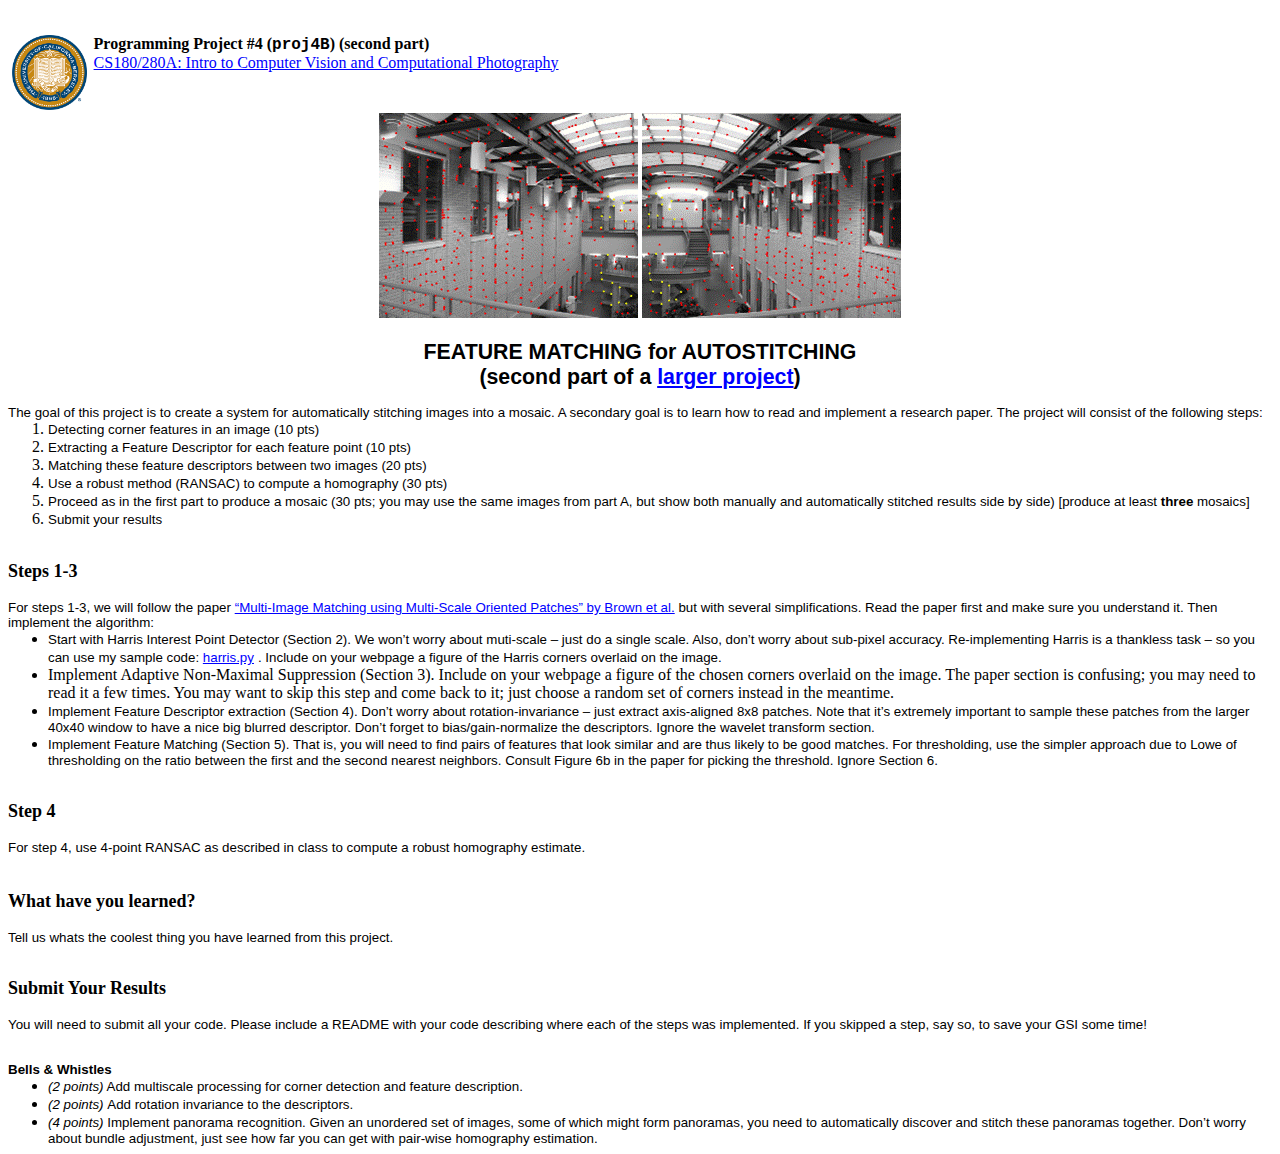
<file: hw/proj4/partB.html>
<html
  xmlns:v="urn:schemas-microsoft-com:vml"
  xmlns:o="urn:schemas-microsoft-com:office:office"
  xmlns:w="urn:schemas-microsoft-com:office:word"
  xmlns:p="urn:schemas-microsoft-com:office:powerpoint"
  xmlns:oa="urn:schemas-microsoft-com:office:activation"
  xmlns="http://www.w3.org/TR/REC-html40"
>
  <head>
    <meta http-equiv="Content-Type" content="text/html; charset=iso-8859-1" />
    <meta name="ProgId" content="Word.Document" />
    <meta name="Generator" content="Microsoft Word 11" />
    <meta name="Originator" content="Microsoft Word 11" />
    <link rel="File-List" href="proj4_files/filelist.xml" />
    <link rel="Edit-Time-Data" href="proj4_files/editdata.mso" />
    <!--[if !mso]>
      <style>
        v\:* {
          behavior: url(#default#VML);
        }
        o\:* {
          behavior: url(#default#VML);
        }
        w\:* {
          behavior: url(#default#VML);
        }
        .shape {
          behavior: url(#default#VML);
        }
      </style>
    <![endif]-->
    <title>
      CS180/280A: Intro to Computer Vision and Computational Photography
    </title>
    <!--[if gte mso 9
      ]><xml>
        <o:DocumentProperties>
          <o:Author>efros</o:Author>
          <o:Template>Normal</o:Template>
          <o:LastAuthor>efros</o:LastAuthor>
          <o:Revision>10</o:Revision>
          <o:TotalTime>6434</o:TotalTime>
          <o:Created>2005-11-01T03:48:00Z</o:Created>
          <o:LastSaved>2006-10-27T02:17:00Z</o:LastSaved>
          <o:Pages>1</o:Pages>
          <o:Words>449</o:Words>
          <o:Characters>2564</o:Characters>
          <o:Company>Carnegie Mellon University</o:Company>
          <o:Lines>21</o:Lines>
          <o:Paragraphs>6</o:Paragraphs>
          <o:CharactersWithSpaces>3007</o:CharactersWithSpaces>
          <o:Version>11.8107</o:Version>
        </o:DocumentProperties>
      </xml><!
    [endif]-->
    <!--[if gte mso 9
      ]><xml>
        <w:WordDocument>
          <w:ValidateAgainstSchemas />
          <w:SaveIfXMLInvalid>false</w:SaveIfXMLInvalid>
          <w:IgnoreMixedContent>false</w:IgnoreMixedContent>
          <w:AlwaysShowPlaceholderText>false</w:AlwaysShowPlaceholderText>
          <w:Compatibility>
            <w:UseFELayout />
          </w:Compatibility>
          <w:BrowserLevel>MicrosoftInternetExplorer4</w:BrowserLevel>
        </w:WordDocument>
      </xml><!
    [endif]-->
    <!--[if gte mso 9
      ]><xml>
        <w:LatentStyles DefLockedState="false" LatentStyleCount="156">
        </w:LatentStyles> </xml
    ><![endif]-->
    <style>
      <!--
       /* Font Definitions */
       @font-face
      	{font-family:Helvetica;
      	panose-1:2 11 6 4 2 2 2 2 2 4;
      	mso-font-charset:204;
      	mso-generic-font-family:swiss;
      	mso-font-pitch:variable;
      	mso-font-signature:536902279 -2147483648 8 0 511 0;}
      @font-face
      	{font-family:Batang;
      	panose-1:2 3 6 0 0 1 1 1 1 1;
      	mso-font-alt:Batang;
      	mso-font-charset:129;
      	mso-generic-font-family:auto;
      	mso-font-format:other;
      	mso-font-pitch:fixed;
      	mso-font-signature:1 151388160 16 0 524288 0;}
      @font-face
      	{font-family:"\@Batang";
      	panose-1:0 0 0 0 0 0 0 0 0 0;
      	mso-font-charset:129;
      	mso-generic-font-family:auto;
      	mso-font-format:other;
      	mso-font-pitch:fixed;
      	mso-font-signature:1 151388160 16 0 524288 0;}
       /* Style Definitions */
       p.MsoNormal, li.MsoNormal, div.MsoNormal
      	{mso-style-parent:"";
      	margin:0in;
      	margin-bottom:.0001pt;
      	mso-pagination:widow-orphan;
      	font-size:12.0pt;
      	font-family:"Times New Roman";
      	mso-fareast-font-family:"Times New Roman";}
      h3
      	{mso-margin-top-alt:auto;
      	margin-right:0in;
      	mso-margin-bottom-alt:auto;
      	margin-left:0in;
      	mso-pagination:widow-orphan;
      	mso-outline-level:3;
      	font-size:13.5pt;
      	font-family:"Times New Roman";
      	mso-fareast-font-family:Batang;
      	font-weight:bold;}
      a:link, span.MsoHyperlink
      	{color:blue;
      	text-decoration:underline;
      	text-underline:single;}
      a:visited, span.MsoHyperlinkFollowed
      	{color:blue;
      	text-decoration:underline;
      	text-underline:single;}
      p
      	{mso-margin-top-alt:auto;
      	margin-right:0in;
      	mso-margin-bottom-alt:auto;
      	margin-left:0in;
      	mso-pagination:widow-orphan;
      	font-size:12.0pt;
      	font-family:"Times New Roman";
      	mso-fareast-font-family:"Times New Roman";}
      @page Section1
      	{size:8.5in 11.0in;
      	margin:1.0in 1.25in 1.0in 1.25in;
      	mso-header-margin:.5in;
      	mso-footer-margin:.5in;
      	mso-paper-source:0;}
      div.Section1
      	{page:Section1;}
       /* List Definitions */
       @list l0
      	{mso-list-id:125511038;
      	mso-list-type:hybrid;
      	mso-list-template-ids:752488060 67698689 67698689 67698715 67698703 67698713 67698715 67698703 67698713 67698715;}
      @list l0:level1
      	{mso-level-number-format:bullet;
      	mso-level-text:\F0B7;
      	mso-level-tab-stop:.5in;
      	mso-level-number-position:left;
      	text-indent:-.25in;
      	font-family:Symbol;}
      @list l0:level2
      	{mso-level-number-format:bullet;
      	mso-level-text:\F0B7;
      	mso-level-tab-stop:1.0in;
      	mso-level-number-position:left;
      	text-indent:-.25in;
      	font-family:Symbol;}
      @list l0:level3
      	{mso-level-tab-stop:1.5in;
      	mso-level-number-position:left;
      	text-indent:-.25in;}
      @list l0:level4
      	{mso-level-tab-stop:2.0in;
      	mso-level-number-position:left;
      	text-indent:-.25in;}
      @list l0:level5
      	{mso-level-tab-stop:2.5in;
      	mso-level-number-position:left;
      	text-indent:-.25in;}
      @list l0:level6
      	{mso-level-tab-stop:3.0in;
      	mso-level-number-position:left;
      	text-indent:-.25in;}
      @list l0:level7
      	{mso-level-tab-stop:3.5in;
      	mso-level-number-position:left;
      	text-indent:-.25in;}
      @list l0:level8
      	{mso-level-tab-stop:4.0in;
      	mso-level-number-position:left;
      	text-indent:-.25in;}
      @list l0:level9
      	{mso-level-tab-stop:4.5in;
      	mso-level-number-position:left;
      	text-indent:-.25in;}
      @list l1
      	{mso-list-id:391781878;
      	mso-list-type:hybrid;
      	mso-list-template-ids:1287024552 67698689 67698689 67698715 67698703 67698713 67698715 67698703 67698713 67698715;}
      @list l1:level1
      	{mso-level-number-format:bullet;
      	mso-level-text:\F0B7;
      	mso-level-tab-stop:.5in;
      	mso-level-number-position:left;
      	text-indent:-.25in;
      	font-family:Symbol;}
      @list l1:level2
      	{mso-level-number-format:bullet;
      	mso-level-text:\F0B7;
      	mso-level-tab-stop:1.0in;
      	mso-level-number-position:left;
      	text-indent:-.25in;
      	font-family:Symbol;}
      @list l1:level3
      	{mso-level-tab-stop:1.5in;
      	mso-level-number-position:left;
      	text-indent:-.25in;}
      @list l1:level4
      	{mso-level-tab-stop:2.0in;
      	mso-level-number-position:left;
      	text-indent:-.25in;}
      @list l1:level5
      	{mso-level-tab-stop:2.5in;
      	mso-level-number-position:left;
      	text-indent:-.25in;}
      @list l1:level6
      	{mso-level-tab-stop:3.0in;
      	mso-level-number-position:left;
      	text-indent:-.25in;}
      @list l1:level7
      	{mso-level-tab-stop:3.5in;
      	mso-level-number-position:left;
      	text-indent:-.25in;}
      @list l1:level8
      	{mso-level-tab-stop:4.0in;
      	mso-level-number-position:left;
      	text-indent:-.25in;}
      @list l1:level9
      	{mso-level-tab-stop:4.5in;
      	mso-level-number-position:left;
      	text-indent:-.25in;}
      @list l2
      	{mso-list-id:471364713;
      	mso-list-type:hybrid;
      	mso-list-template-ids:1990613318 67698703 67698689 67698715 67698703 67698713 67698715 67698703 67698713 67698715;}
      @list l2:level1
      	{mso-level-tab-stop:.5in;
      	mso-level-number-position:left;
      	text-indent:-.25in;}
      @list l2:level2
      	{mso-level-number-format:bullet;
      	mso-level-text:\F0B7;
      	mso-level-tab-stop:1.0in;
      	mso-level-number-position:left;
      	text-indent:-.25in;
      	font-family:Symbol;}
      @list l2:level3
      	{mso-level-tab-stop:1.5in;
      	mso-level-number-position:left;
      	text-indent:-.25in;}
      @list l2:level4
      	{mso-level-tab-stop:2.0in;
      	mso-level-number-position:left;
      	text-indent:-.25in;}
      @list l2:level5
      	{mso-level-tab-stop:2.5in;
      	mso-level-number-position:left;
      	text-indent:-.25in;}
      @list l2:level6
      	{mso-level-tab-stop:3.0in;
      	mso-level-number-position:left;
      	text-indent:-.25in;}
      @list l2:level7
      	{mso-level-tab-stop:3.5in;
      	mso-level-number-position:left;
      	text-indent:-.25in;}
      @list l2:level8
      	{mso-level-tab-stop:4.0in;
      	mso-level-number-position:left;
      	text-indent:-.25in;}
      @list l2:level9
      	{mso-level-tab-stop:4.5in;
      	mso-level-number-position:left;
      	text-indent:-.25in;}
      @list l3
      	{mso-list-id:821890241;
      	mso-list-type:hybrid;
      	mso-list-template-ids:-406682824 67698689 67698691 67698693 67698689 67698691 67698693 67698689 67698691 67698693;}
      @list l3:level1
      	{mso-level-number-format:bullet;
      	mso-level-text:\F0B7;
      	mso-level-tab-stop:.5in;
      	mso-level-number-position:left;
      	text-indent:-.25in;
      	font-family:Symbol;}
      @list l3:level2
      	{mso-level-tab-stop:1.0in;
      	mso-level-number-position:left;
      	text-indent:-.25in;}
      @list l3:level3
      	{mso-level-tab-stop:1.5in;
      	mso-level-number-position:left;
      	text-indent:-.25in;}
      @list l3:level4
      	{mso-level-tab-stop:2.0in;
      	mso-level-number-position:left;
      	text-indent:-.25in;}
      @list l3:level5
      	{mso-level-tab-stop:2.5in;
      	mso-level-number-position:left;
      	text-indent:-.25in;}
      @list l3:level6
      	{mso-level-tab-stop:3.0in;
      	mso-level-number-position:left;
      	text-indent:-.25in;}
      @list l3:level7
      	{mso-level-tab-stop:3.5in;
      	mso-level-number-position:left;
      	text-indent:-.25in;}
      @list l3:level8
      	{mso-level-tab-stop:4.0in;
      	mso-level-number-position:left;
      	text-indent:-.25in;}
      @list l3:level9
      	{mso-level-tab-stop:4.5in;
      	mso-level-number-position:left;
      	text-indent:-.25in;}
      ol
      	{margin-bottom:0in;}
      ul
      	{margin-bottom:0in;}
      div.MsoNormal1 {mso-style-parent:"";
      	margin:0in;
      	margin-bottom:.0001pt;
      	mso-pagination:widow-orphan;
      	font-size:12.0pt;
      	font-family:"Times New Roman";
      	mso-fareast-font-family:"Times New Roman";}
      li.MsoNormal1 {mso-style-parent:"";
      	margin:0in;
      	margin-bottom:.0001pt;
      	mso-pagination:widow-orphan;
      	font-size:12.0pt;
      	font-family:"Times New Roman";
      	mso-fareast-font-family:"Times New Roman";}
      p.MsoNormal1 {mso-style-parent:"";
      	margin:0in;
      	margin-bottom:.0001pt;
      	mso-pagination:widow-orphan;
      	font-size:12.0pt;
      	font-family:"Times New Roman";
      	mso-fareast-font-family:"Times New Roman";}
      div.MsoNormal2 {mso-style-parent:"";
      	margin:0in;
      	margin-bottom:.0001pt;
      	mso-pagination:widow-orphan;
      	font-size:12.0pt;
      	font-family:"Times New Roman";
      	mso-fareast-font-family:"Times New Roman";}
      li.MsoNormal2 {mso-style-parent:"";
      	margin:0in;
      	margin-bottom:.0001pt;
      	mso-pagination:widow-orphan;
      	font-size:12.0pt;
      	font-family:"Times New Roman";
      	mso-fareast-font-family:"Times New Roman";}
      p.MsoNormal2 {mso-style-parent:"";
      	margin:0in;
      	margin-bottom:.0001pt;
      	mso-pagination:widow-orphan;
      	font-size:12.0pt;
      	font-family:"Times New Roman";
      	mso-fareast-font-family:"Times New Roman";}
      -->
    </style>
    <!--[if gte mso 10]>
      <style>
        /* Style Definitions */
        table.MsoNormalTable {
          mso-style-name: "Table Normal";
          mso-tstyle-rowband-size: 0;
          mso-tstyle-colband-size: 0;
          mso-style-noshow: yes;
          mso-style-parent: "";
          mso-padding-alt: 0in 5.4pt 0in 5.4pt;
          mso-para-margin: 0in;
          mso-para-margin-bottom: 0.0001pt;
          mso-pagination: widow-orphan;
          font-size: 10pt;
          font-family: "Times New Roman";
          mso-fareast-font-family: "Times New Roman";
          mso-ansi-language: #0400;
          mso-fareast-language: #0400;
          mso-bidi-language: #0400;
        }
      </style>
    <![endif]-->
    <!--[if gte mso 9
      ]><xml> <o:shapedefaults v:ext="edit" spidmax="17410" /> </xml
    ><![endif]-->
    <!--[if gte mso 9
      ]><xml>
        <o:shapelayout v:ext="edit">
          <o:idmap v:ext="edit" data="1" /> </o:shapelayout></xml
    ><![endif]-->
  </head>

  <body lang="EN-US" link="blue" vlink="blue" style="tab-interval: 0.5in">
    <div class="Section1">
      <table
        class="MsoNormalTable"
        border="0"
        cellspacing="0"
        cellpadding="0"
        style="
          mso-cellspacing: 0in;
          mso-padding-alt: 2.65pt 2.65pt 2.65pt 2.65pt;
        "
      >
        <tr style="mso-yfti-irow: 0; mso-yfti-firstrow: yes">
          <td colspan="2" style="padding: 2.65pt 2.65pt 2.65pt 2.65pt">
            <p class="MsoNormal1" align="center" style="text-align: center">
              <span style="font-size: 10pt; mso-bidi-font-size: 12pt"
                >&nbsp;
                <o:p></o:p>
              </span>
            </p>
          </td>
        </tr>
        <tr style="mso-yfti-irow: 1; mso-yfti-lastrow: yes">
          <td valign="top" style="padding: 2.65pt 2.65pt 2.65pt 2.65pt">
            <p class="MsoNormal1">
              <span style="font-size: 10pt; mso-bidi-font-size: 12pt"
                ><img
                  src="./ucbseal_139_540.png"
                  alt="berkeley logo"
                  height="75"
                  width="75"
                />
                <o:p></o:p>
              </span>
            </p>
          </td>
          <td valign="top" style="padding: 2.65pt 2.65pt 2.65pt 2.65pt">
            <p class="MsoNormal1">
              <strong
                >Programming Project #4 (<tt>proj4B</tt>) (second part)</strong
              ><br />
              <a href="../../"
                >CS180/280A: Intro to Computer Vision and Computational
                Photography</a
              ><span style="font-size: 10pt; mso-bidi-font-size: 12pt"
                ><br style="mso-special-character: line-break" />
                <![if !supportLineBreakNewLine]>
                <br style="mso-special-character: line-break" />
                <![endif]> </span
              ><span
                style="
                  font-size: 11pt;
                  mso-bidi-font-size: 12pt;
                  font-family: Helvetica;
                  mso-bidi-font-family: Arial;
                "
              >
                <o:p></o:p>
              </span>
            </p>
          </td>
        </tr>
      </table>
      <p
        class="MsoNormal"
        align="center"
        style="
          mso-margin-top-alt: auto;
          mso-margin-bottom-alt: auto;
          text-align: center;
        "
      >
        <b style="mso-bidi-font-weight: normal"
          ><span style="font-family: Helvetica"
            ><!--[if gte vml 1
              ]><v:shapetype
                id="_x0000_t75"
                coordsize="21600,21600"
                o:spt="75"
                o:preferrelative="t"
                path="m@4@5l@4@11@9@11@9@5xe"
                filled="f"
                stroked="f"
              >
                <v:stroke joinstyle="miter" />
                <v:formulas>
                  <v:f eqn="if lineDrawn pixelLineWidth 0" />
                  <v:f eqn="sum @0 1 0" />
                  <v:f eqn="sum 0 0 @1" />
                  <v:f eqn="prod @2 1 2" />
                  <v:f eqn="prod @3 21600 pixelWidth" />
                  <v:f eqn="prod @3 21600 pixelHeight" />
                  <v:f eqn="sum @0 0 1" />
                  <v:f eqn="prod @6 1 2" />
                  <v:f eqn="prod @7 21600 pixelWidth" />
                  <v:f eqn="sum @8 21600 0" />
                  <v:f eqn="prod @7 21600 pixelHeight" />
                  <v:f eqn="sum @10 21600 0" />
                </v:formulas>
                <v:path
                  o:extrusionok="f"
                  gradientshapeok="t"
                  o:connecttype="rect"
                />
                <o:lock v:ext="edit" aspectratio="t" /> </v:shapetype
              ><v:shape
                id="_x0000_i1025"
                type="#_x0000_t75"
                style="width: 193.9pt; height: 153.4pt"
              >
                <v:imagedata
                  src="proj4_files/image001.png"
                  o:title=""
                /> </v:shape><!
            [endif]--><![if !vml]><img
              border="0"
              width="259"
              height="205"
              src="./image002.gif"
              v:shapes="_x0000_i1025" /><![endif]><span
              style="mso-spacerun: yes"
            >
            </span
            ><!--[if gte vml 1
              ]><v:shape
                id="_x0000_i1026"
                type="#_x0000_t75"
                style="width: 193.9pt; height: 153.4pt"
              >
                <v:imagedata
                  src="proj4_files/image003.png"
                  o:title=""
                /> </v:shape><!
            [endif]--><![if !vml]><img
              border="0"
              width="259"
              height="205"
              src="./image003.gif"
              v:shapes="_x0000_i1026" /><![endif]><o:p
            ></o:p></span
        ></b>
      </p>

      <p
        class="MsoNormal"
        style="mso-margin-top-alt: auto; mso-margin-bottom-alt: auto"
      >
        <b style="mso-bidi-font-weight: normal"
          ><span style="font-family: Helvetica"><o:p>&nbsp;</o:p></span></b
        >
      </p>

      <p
        class="MsoNormal"
        align="center"
        style="
          mso-margin-top-alt: auto;
          mso-margin-bottom-alt: auto;
          text-align: center;
        "
      >
        <b style="mso-bidi-font-weight: normal"
          ><span
            style="
              font-size: 16pt;
              mso-bidi-font-size: 12pt;
              font-family: Helvetica;
            "
            >FEATURE MATCHING for AUTOSTITCHING<o:p></o:p></span
        ></b>
      </p>

      <p
        class="MsoNormal"
        align="center"
        style="
          mso-margin-top-alt: auto;
          mso-margin-bottom-alt: auto;
          text-align: center;
        "
      >
        <b style="mso-bidi-font-weight: normal"
          ><span
            style="
              font-size: 16pt;
              mso-bidi-font-size: 12pt;
              font-family: Helvetica;
            "
            >(second part of a <a href="index.html">larger project</a>)
            <o:p></o:p></span
        ></b>
      </p>

      <p
        class="MsoNormal"
        align="center"
        style="
          mso-margin-top-alt: auto;
          mso-margin-bottom-alt: auto;
          text-align: center;
        "
      >
        <!-- <b style='mso-bidi-font-weight:normal'><span
style='font-family:Helvetica;color:red'>Due time: by 11:59pm on the due date</span></b> --><b
          style="mso-bidi-font-weight: normal"
          ><span style="font-family: Helvetica"><o:p></o:p></span
        ></b>
      </p>

      <p class="MsoNormal">
        <a name="papers"
          ><span style="font-size: 10pt; font-family: Helvetica"
            ><o:p>&nbsp;</o:p></span
          ></a
        >
      </p>

      <p class="MsoNormal">
        <span style="mso-bookmark: papers"
          ><span style="font-size: 10pt; font-family: Helvetica"
            >The goal of this project is to create a system for automatically
            stitching images into a mosaic.<span style="mso-spacerun: yes">
            </span
            >A secondary goal is to learn how to read and implement a research
            paper.<span style="mso-spacerun: yes"> </span>The project will
            consist of the following steps:<o:p></o:p></span
        ></span>
      </p>

      <ol style="margin-top: 0in" start="1" type="1">
        <li
          class="MsoNormal"
          style="mso-list: l2 level1 lfo1; tab-stops: list 0.5in"
        >
          <span style="mso-bookmark: papers"
            ><span style="font-size: 10pt; font-family: Helvetica"
              >Detecting corner features in an image (10 pts)<o:p></o:p></span
          ></span>
        </li>
        <li
          class="MsoNormal"
          style="mso-list: l2 level1 lfo1; tab-stops: list 0.5in"
        >
          <span style="mso-bookmark: papers"
            ><span style="font-size: 10pt; font-family: Helvetica"
              >Extracting a Feature Descriptor for each feature point (10
              pts)<o:p></o:p></span
          ></span>
        </li>
        <li
          class="MsoNormal"
          style="mso-list: l2 level1 lfo1; tab-stops: list 0.5in"
        >
          <span style="mso-bookmark: papers"
            ><span style="font-size: 10pt; font-family: Helvetica"
              >Matching these feature descriptors between two images (20
              pts)<o:p></o:p></span
          ></span>
        </li>
        <li
          class="MsoNormal"
          style="mso-list: l2 level1 lfo1; tab-stops: list 0.5in"
        >
          <span style="mso-bookmark: papers"
            ><span style="font-size: 10pt; font-family: Helvetica"
              >Use a robust method (RANSAC) to compute a homography (30 pts)<o:p
              ></o:p></span
          ></span>
        </li>
        <li
          class="MsoNormal"
          style="mso-list: l2 level1 lfo1; tab-stops: list 0.5in"
        >
          <span style="mso-bookmark: papers"
            ><span style="font-size: 10pt; font-family: Helvetica"
              >Proceed as in the first part to produce a mosaic (30 pts; you may
              use the same images from part A, but show both manually and
              automatically stitched results side by side) [produce at least
              <b>three</b> mosaics]<o:p></o:p></span
          ></span>
        </li>
        <li
          class="MsoNormal"
          style="mso-list: l2 level1 lfo1; tab-stops: list 0.5in"
        >
          <span style="mso-bookmark: papers"
            ><span style="font-size: 10pt; font-family: Helvetica"
              >Submit your results<o:p></o:p></span
          ></span>
        </li>
      </ol>

      <p class="MsoNormal">
        <span style="mso-bookmark: papers"
          ><span style="font-size: 10pt; font-family: Helvetica"
            ><o:p>&nbsp;</o:p></span
          ></span
        >
      </p>

      <h3>Steps 1-3</h3>
      <p class="MsoNormal">
        <span style="mso-bookmark: papers"
          ><span style="font-size: 10pt; font-family: Helvetica"
            >For steps 1-3, we will follow the paper
          </span></span
        ><a href="./Papers/MOPS.pdf"
          ><span style="mso-bookmark: papers"
            ><span style="font-size: 10pt; font-family: Helvetica"
              >&#8220;Multi-Image Matching using Multi-Scale Oriented
              Patches&#8221; by Brown et al.</span
            ></span
          ><span style="mso-bookmark: papers"></span></a
        ><span style="mso-bookmark: papers"
          ><span style="font-size: 10pt; font-family: Helvetica">
            but with several simplifications. Read the paper first and make sure
            you understand it.<span style="mso-spacerun: yes"> </span>Then
            implement the algorithm:<o:p></o:p></span
        ></span>
      </p>

      <ul style="margin-top: 0in" type="disc">
        <li
          class="MsoNormal"
          style="mso-list: l0 level1 lfo2; tab-stops: list 0.5in"
        >
          <span style="mso-bookmark: papers"
            ><span style="font-size: 10pt; font-family: Helvetica"
              >Start with Harris Interest Point Detector (Section 2).<span
                style="mso-spacerun: yes"
              >
              </span
              >We won&#8217;t worry about muti-scale &#8211; just do a single
              scale.<span style="mso-spacerun: yes"> </span>Also, don&#8217;t
              worry about sub-pixel accuracy.<span style="mso-spacerun: yes">
              </span
              >Re-implementing Harris is a thankless task &#8211; so you can use
              my sample code:
            </span></span
          >
          <span style="mso-bookmark: papers"
            ><span style="font-size: 10pt; font-family: Helvetica">
            </span></span
          ><a href="harris.py"
            ><span style="mso-bookmark: papers"
              ><span style="font-size: 10pt; font-family: Helvetica"
                >harris.py</span
              ></span
            ><span style="mso-bookmark: papers"></span
          ></a>
          <span style="mso-bookmark: papers"
            ><span style="font-size: 10pt; font-family: Helvetica">
              . Include on your webpage a figure of the Harris corners overlaid
              on the image.
              <o:p></o:p></span
          ></span>
        </li>
        <li class="MsoNormal">
          Implement Adaptive Non-Maximal Suppression (Section 3). Include on
          your webpage a figure of the chosen corners overlaid on the image. The
          paper section is confusing; you may need to read it a few times. You
          may want to skip this step and come back to it; just choose a random
          set of corners instead in the meantime.
        </li>
      </ul>

      <ul style="margin-top: 0in" type="disc">
        <li
          class="MsoNormal"
          style="mso-list: l1 level1 lfo3; tab-stops: list 0.5in"
        >
          <span style="mso-bookmark: papers"
            ><span style="font-size: 10pt; font-family: Helvetica"
              >Implement Feature Descriptor extraction (Section 4).<span
                style="mso-spacerun: yes"
              >
              </span
              >Don&#8217;t worry about rotation-invariance &#8211; just extract
              axis-aligned 8x8 patches.<span style="mso-spacerun: yes"> </span
              >Note that it&#8217;s extremely important to sample these patches
              from the larger 40x40 window to have a nice big blurred
              descriptor.<span style="mso-spacerun: yes"> </span>Don&#8217;t
              forget to bias/gain-normalize the descriptors. Ignore the wavelet
              transform section. <o:p></o:p></span
          ></span>
        </li>
        <li
          class="MsoNormal"
          style="mso-list: l1 level1 lfo3; tab-stops: list 0.5in"
        >
          <span style="mso-bookmark: papers"
            ><span style="font-size: 10pt; font-family: Helvetica"
              >Implement Feature Matching (Section 5). That is, you will need to
              find pairs of features that look similar and are thus likely to be
              good matches. For thresholding, use the simpler approach due to
              Lowe of thresholding on the ratio between the first and the second
              nearest neighbors. Consult Figure 6b in the paper for picking the
              threshold.<span style="mso-spacerun: yes"> </span>Ignore Section
              6.<o:p></o:p></span
          ></span>
        </li>
      </ul>

      <p class="MsoNormal">
        <span style="mso-bookmark: papers"
          ><span style="font-size: 10pt; font-family: Helvetica"
            ><o:p>&nbsp;</o:p></span
          ></span
        >
      </p>

      <h3>Step 4</h3>
      <p class="MsoNormal">
        <span style="mso-bookmark: papers"
          ><span style="font-size: 10pt; font-family: Helvetica"
            >For step 4, use 4-point RANSAC as described in class to compute a
            robust homography estimate.<o:p></o:p></span
        ></span>
      </p>
      <p class="MsoNormal">&nbsp;</p>
      <h3>What have you learned?</h3>
      <p class="MsoNormal">
        <span style="font-size: 10pt; font-family: Helvetica"
          >Tell us whats the coolest thing you have learned from this
          project.</span
        >
      </p>

      <p class="MsoNormal">
        <span style="mso-bookmark: papers"
          ><span style="font-size: 10pt; font-family: Helvetica"
            ><o:p>&nbsp;</o:p></span
          ></span
        >
      </p>

      <h3>Submit Your Results</h3>

      <p class="MsoNormal">
        <span style="font-size: 10pt; font-family: Helvetica"
          >You will need to submit all your code. Please include a README with
          your code describing where each of the steps was implemented. If you
          skipped a step, say so, to save your GSI some time!</span
        >
      </p>

      <p class="MsoNormal">
        <span style="font-size: 10pt; font-family: Helvetica"
          ><o:p>&nbsp;</o:p></span
        >
      </p>

      <p class="MsoNormal">
        <span style="font-size: 10pt; font-family: Helvetica"
          ><o:p>&nbsp;</o:p></span
        >
      </p>

      <p class="MsoNormal">
        <b style="mso-bidi-font-weight: normal"
          ><span style="font-size: 10pt; font-family: Helvetica"
            >Bells &amp; Whistles<o:p></o:p></span
        ></b>
      </p>

      <ul style="margin-top: 0in" type="disc">
        <li
          class="MsoNormal"
          style="mso-list: l3 level1 lfo4; tab-stops: list 0.5in"
        >
          <i
            ><span style="font-size: 10pt; font-family: Helvetica"
              >(2 points)</span
            ></i
          ><span style="font-size: 10pt; font-family: Helvetica">
            Add multiscale processing for corner detection and feature
            description.<o:p></o:p
          ></span>
        </li>
        <li
          class="MsoNormal"
          style="mso-list: l3 level1 lfo4; tab-stops: list 0.5in"
        >
          <i
            ><span style="font-size: 10pt; font-family: Helvetica"
              >(2 points)
            </span></i
          ><span style="font-size: 10pt; font-family: Helvetica"
            >Add rotation invariance to the descriptors.<span
              style="mso-spacerun: yes"
            >
            </span
            ><o:p></o:p
          ></span>
        </li>
        <li
          class="MsoNormal"
          style="mso-list: l3 level1 lfo4; tab-stops: list 0.5in"
        >
          <i
            ><span style="font-size: 10pt; font-family: Helvetica"
              >(4 points)
            </span></i
          ><span style="font-size: 10pt; font-family: Helvetica"
            >Implement panorama recognition.<span style="mso-spacerun: yes">
            </span
            >Given an unordered set of images, some of which might form
            panoramas, you need to automatically discover and stitch these
            panoramas together.<span style="mso-spacerun: yes"> </span
            >Don&#8217;t worry about bundle adjustment, just see how far you can
            get with pair-wise homography estimation.<span
              style="mso-spacerun: yes"
            >
            </span
            ><o:p></o:p
          ></span>
        </li>
      </ul>
    </div>
  </body>
</html>
</file>
<file: hw/style.css>
body {
  background: white;
  color: black;
}
h1 {
  font-size: x-large;
}
h1 a {
  font-size: medium;
}
h1 img {
  float: left;
  padding-right: 1em;
}
h2 {
  font-size: x-large;
  text-align: center;
  font-variant: small-caps;
}
h2 b {
  font-size: large;
  font-variant: normal;
  color: red;
}
h2 i {
  font-size: large;
  font-variant: normal;
  font-style: italic;
  font-weight: normal;
}
h3 {
  font-size: large;
  font-variant: small-caps;
  margin: 1em 0 0 0;
}
p {
  margin: 0 1em 0.5em 1em;
}
ul,
ol {
  margin: 0.5em 0 0.5em 1em;
}
li {
  margin: 0;
}
</file>
<file: hw/proj2/files/style.css>
body {
	background: white;
	color: black;
}
h1 {
	font-size: x-large;
}
h1 a {
	font-size: medium;
}
h1 img {
	float:left;
	padding-right:1em;
}
h2 {
	font-size: x-large;
	text-align:center;
	font-variant:small-caps;
}
h2 b {
	font-size: large;
	font-variant:normal;
	color: red;
}
h2 i {
	font-size: large;
	font-variant:normal;
	font-style: italic;
	font-weight: normal;
}
h3 {
	font-size: large;
	font-variant:small-caps;
	margin: 1em 0 0 0;
}
p {
	margin: 0 1em 0.5em 1em;
}
ul, ol {
	margin: 0.5em 0 0.5em 1em;
}
li {
	margin: 0;
}
</file>
<file: hw/proj3/15-463_ Computational Photography_files/style.css>
body {
	background: white;
	color: black;
}
h1 {
	font-size: x-large;
}
h1 a {
	font-size: medium;
}
h1 img {
	float:left;
	padding-right:1em;
}
h2 {
	font-size: x-large;
	text-align:center;
	font-variant:small-caps;
}
h2 b {
	font-size: large;
	font-variant:normal;
	color: red;
}
h2 i {
	font-size: large;
	font-variant:normal;
	font-style: italic;
	font-weight: normal;
}
h3 {
	font-size: large;
	font-variant:small-caps;
	margin: 1em 0 0 0;
}
p {
	margin: 0 1em 0.5em 1em;
}
ul, ol {
	margin: 0.5em 0 0.5em 1em;
}
li {
	margin: 0;
}
</file>
